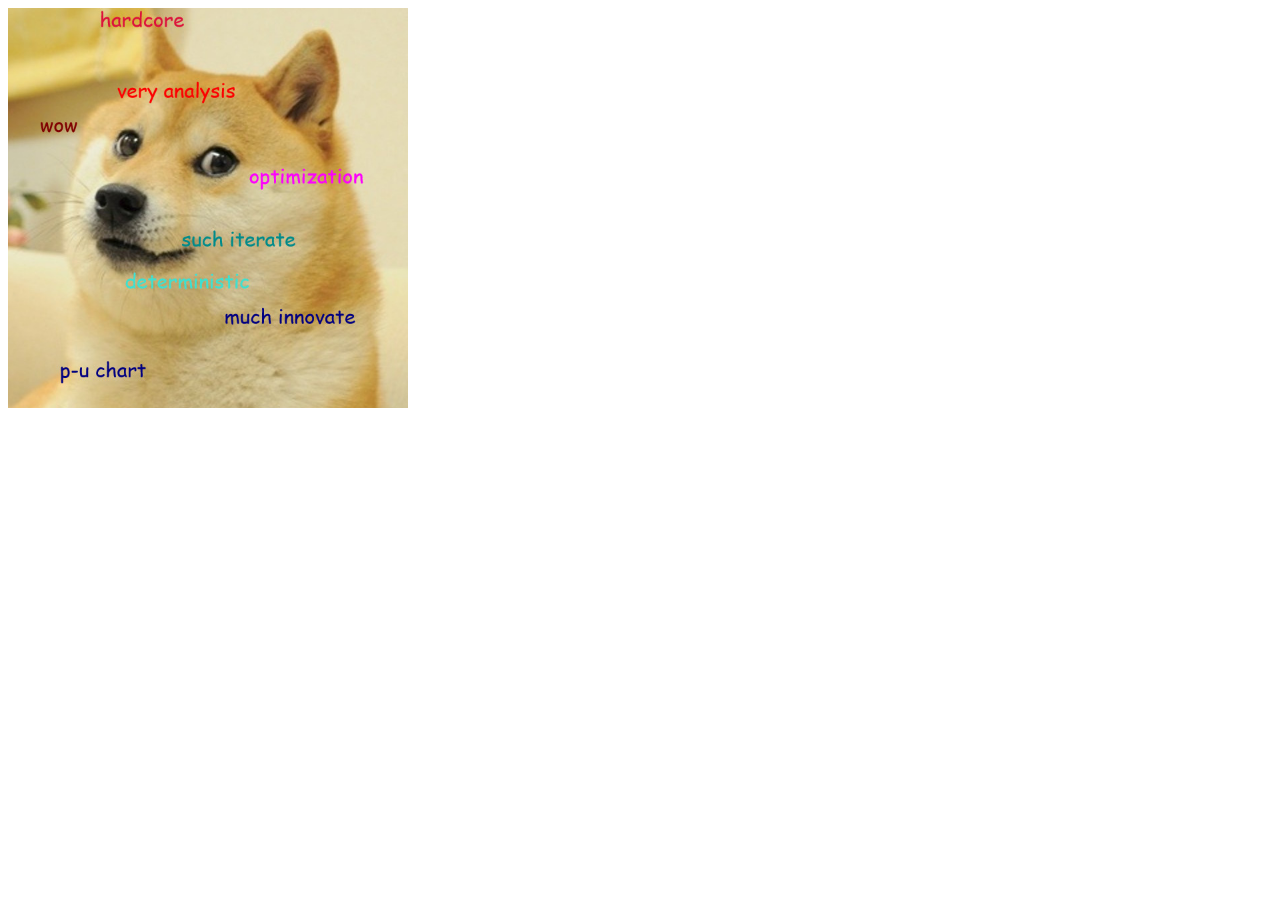
<file: badge1.html>
<!doctype html>
<html>

<head>
    <title>VOUS AVEZ GAGN&Eacute; UN BADGE</title>
    <script>
        //Fonction pour afficher une image
        function show_image(src, width, height, alt) {
            var img = document.createElement("img");
            img.src = src;
            img.width = width;
            img.height = height;
            img.alt = alt;

            // This next line will just add it to the <body> tag
            document.body.appendChild(img);
        }
        //Fin de la Fonction
    </script>
</head>

<body>
    <script>
        show_image('engineering.jpg', 400, 400, 'Doge');
    </script>

</html>
</file>
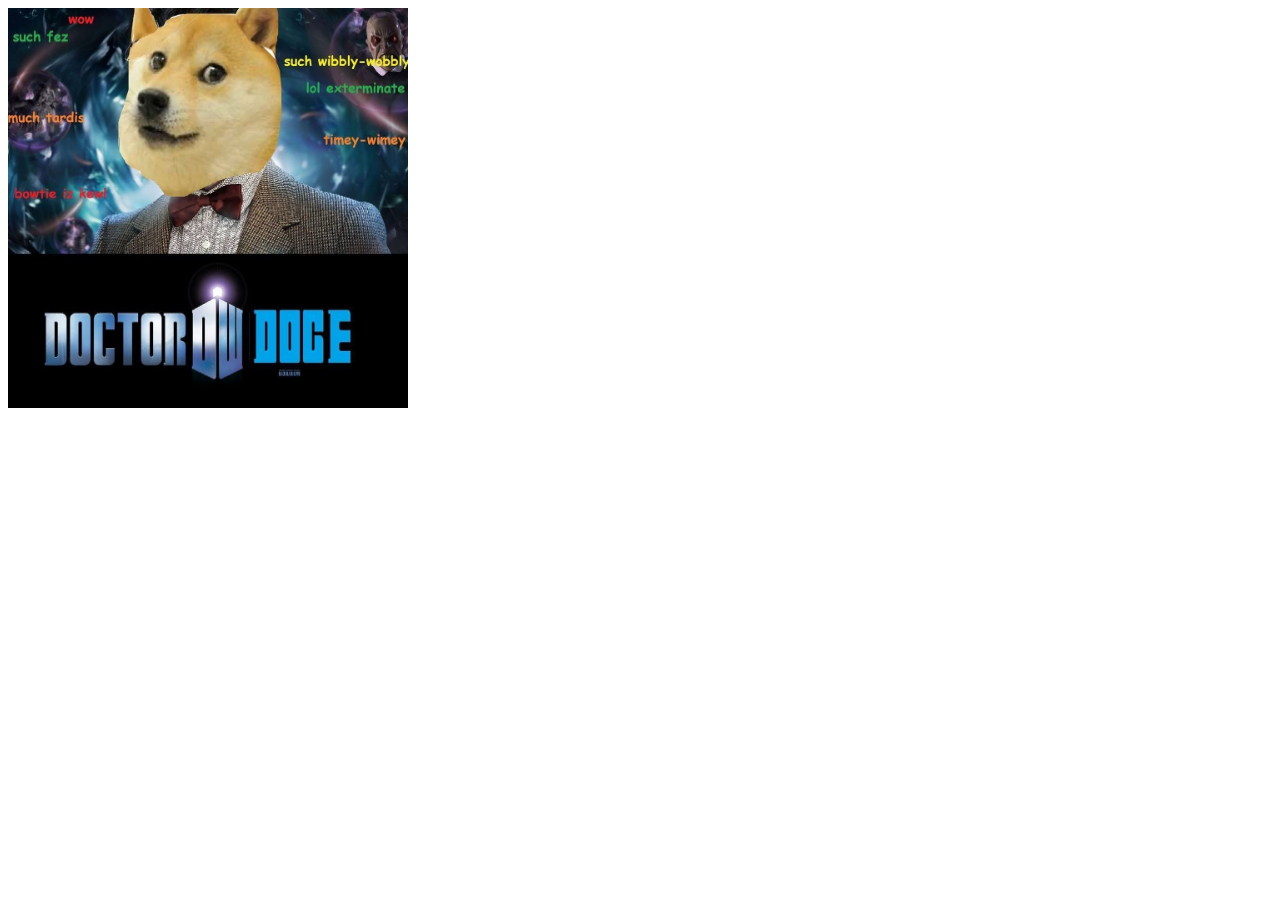
<file: badge2.html>
<!doctype html>
<html>

<head>
    <title>VOUS AVEZ GAGN&Eacute; UN BADGE</title>
    <script>
        //Fonction pour afficher une image
        function show_image(src, width, height, alt) {
            var img = document.createElement("img");
            img.src = src;
            img.width = width;
            img.height = height;
            img.alt = alt;

            // This next line will just add it to the <body> tag
            document.body.appendChild(img);
        }
        //Fin de la Fonction
    </script>
</head>

<body>
    <script>
        show_image('doctordoge.jpg', 400, 400, 'Doge');
    </script>

</html>
</file>
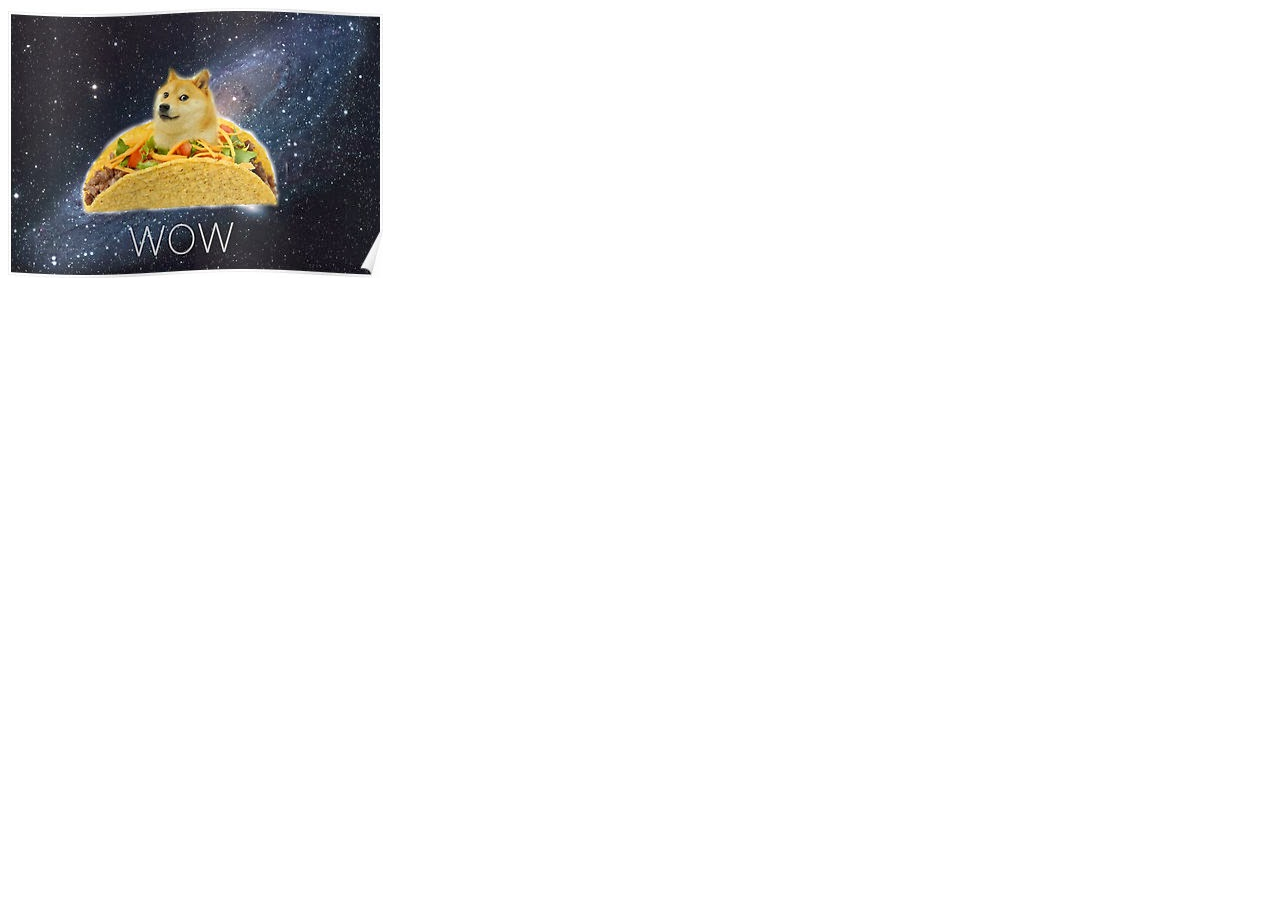
<file: badge4.html>
<!doctype html>
<html>

<head>
    <title>VOUS AVEZ GAGN&Eacute; UN BADGE</title>
    <script>
        //Fonction pour afficher une image
        function show_image(src, width, height, alt) {
            var img = document.createElement("img");
            img.src = src;
            img.width = width;
            img.height = height;
            img.alt = alt;

            // This next line will just add it to the <body> tag
            document.body.appendChild(img);
        }
        //Fin de la Fonction
    </script>
</head>

<body>
    <script>
        show_image('burridoge.jpg', 375, 270, 'Doge');
    </script>

</html>
</file>
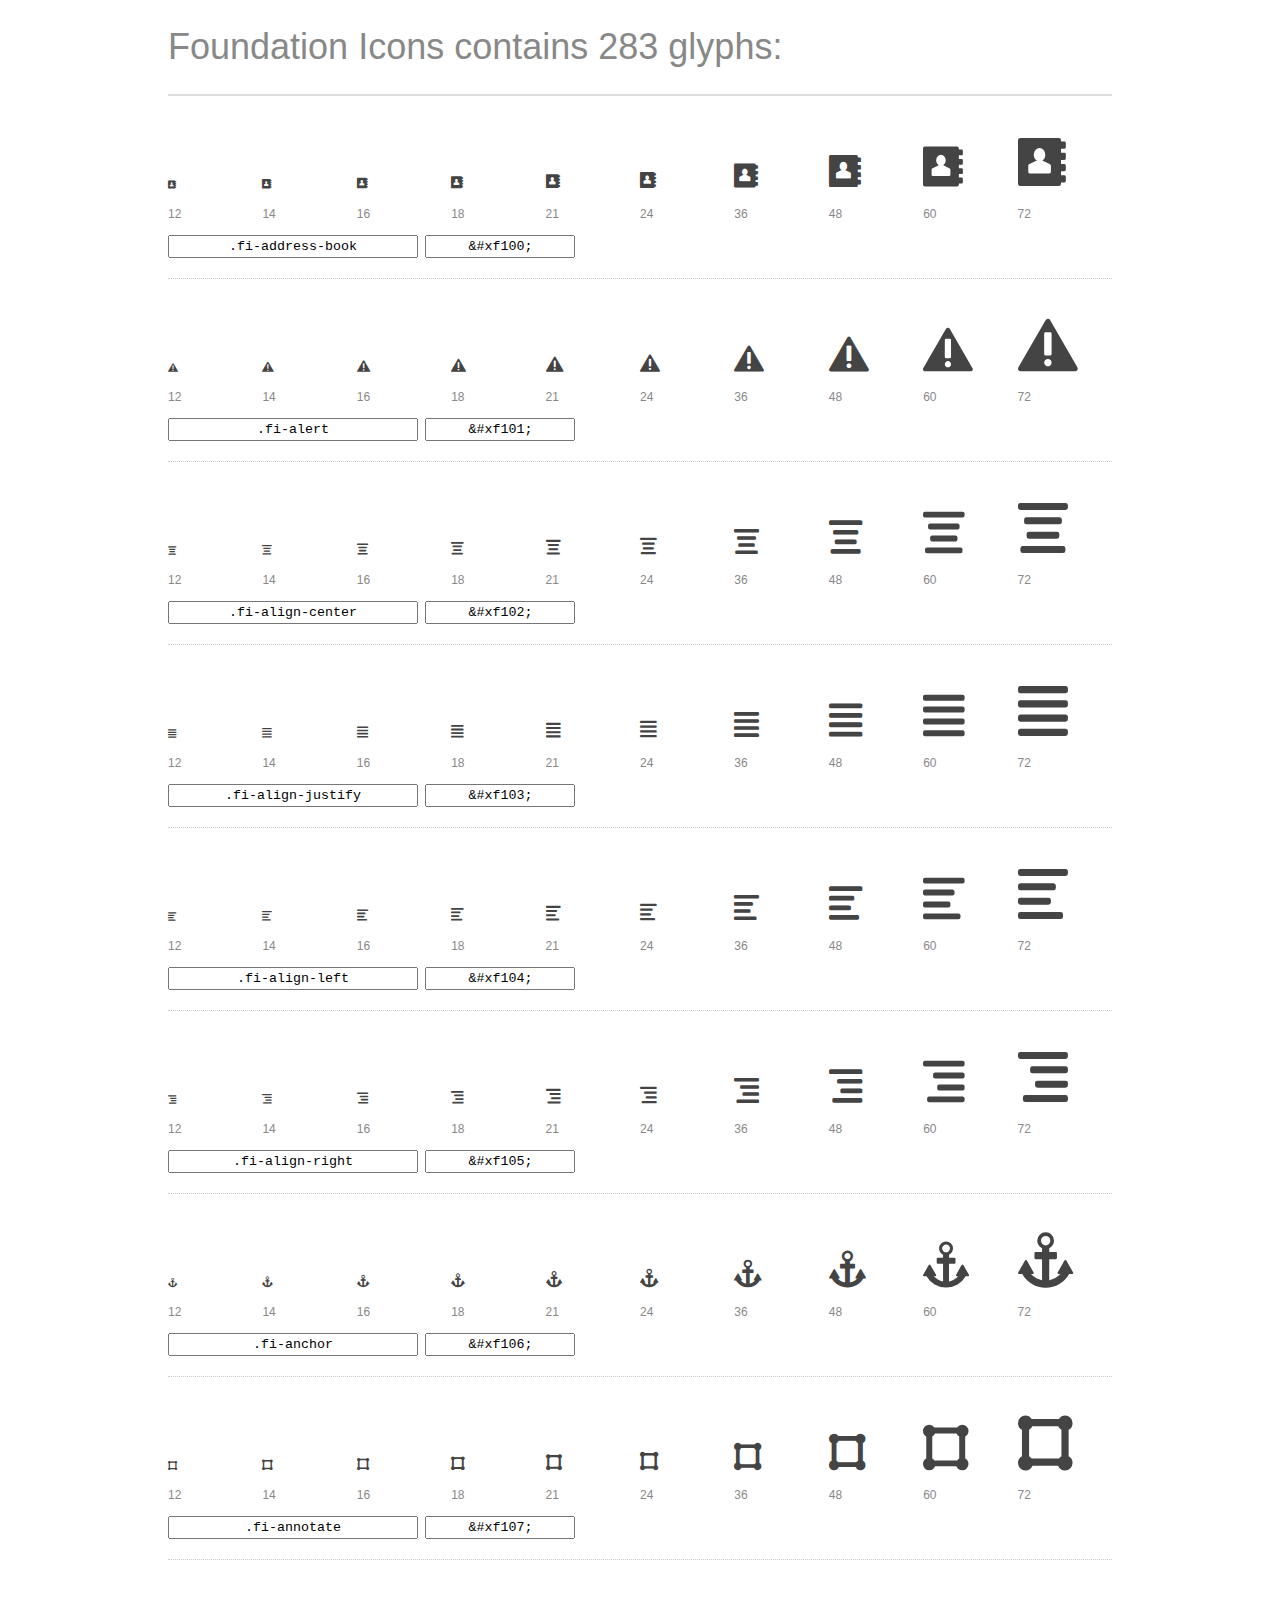
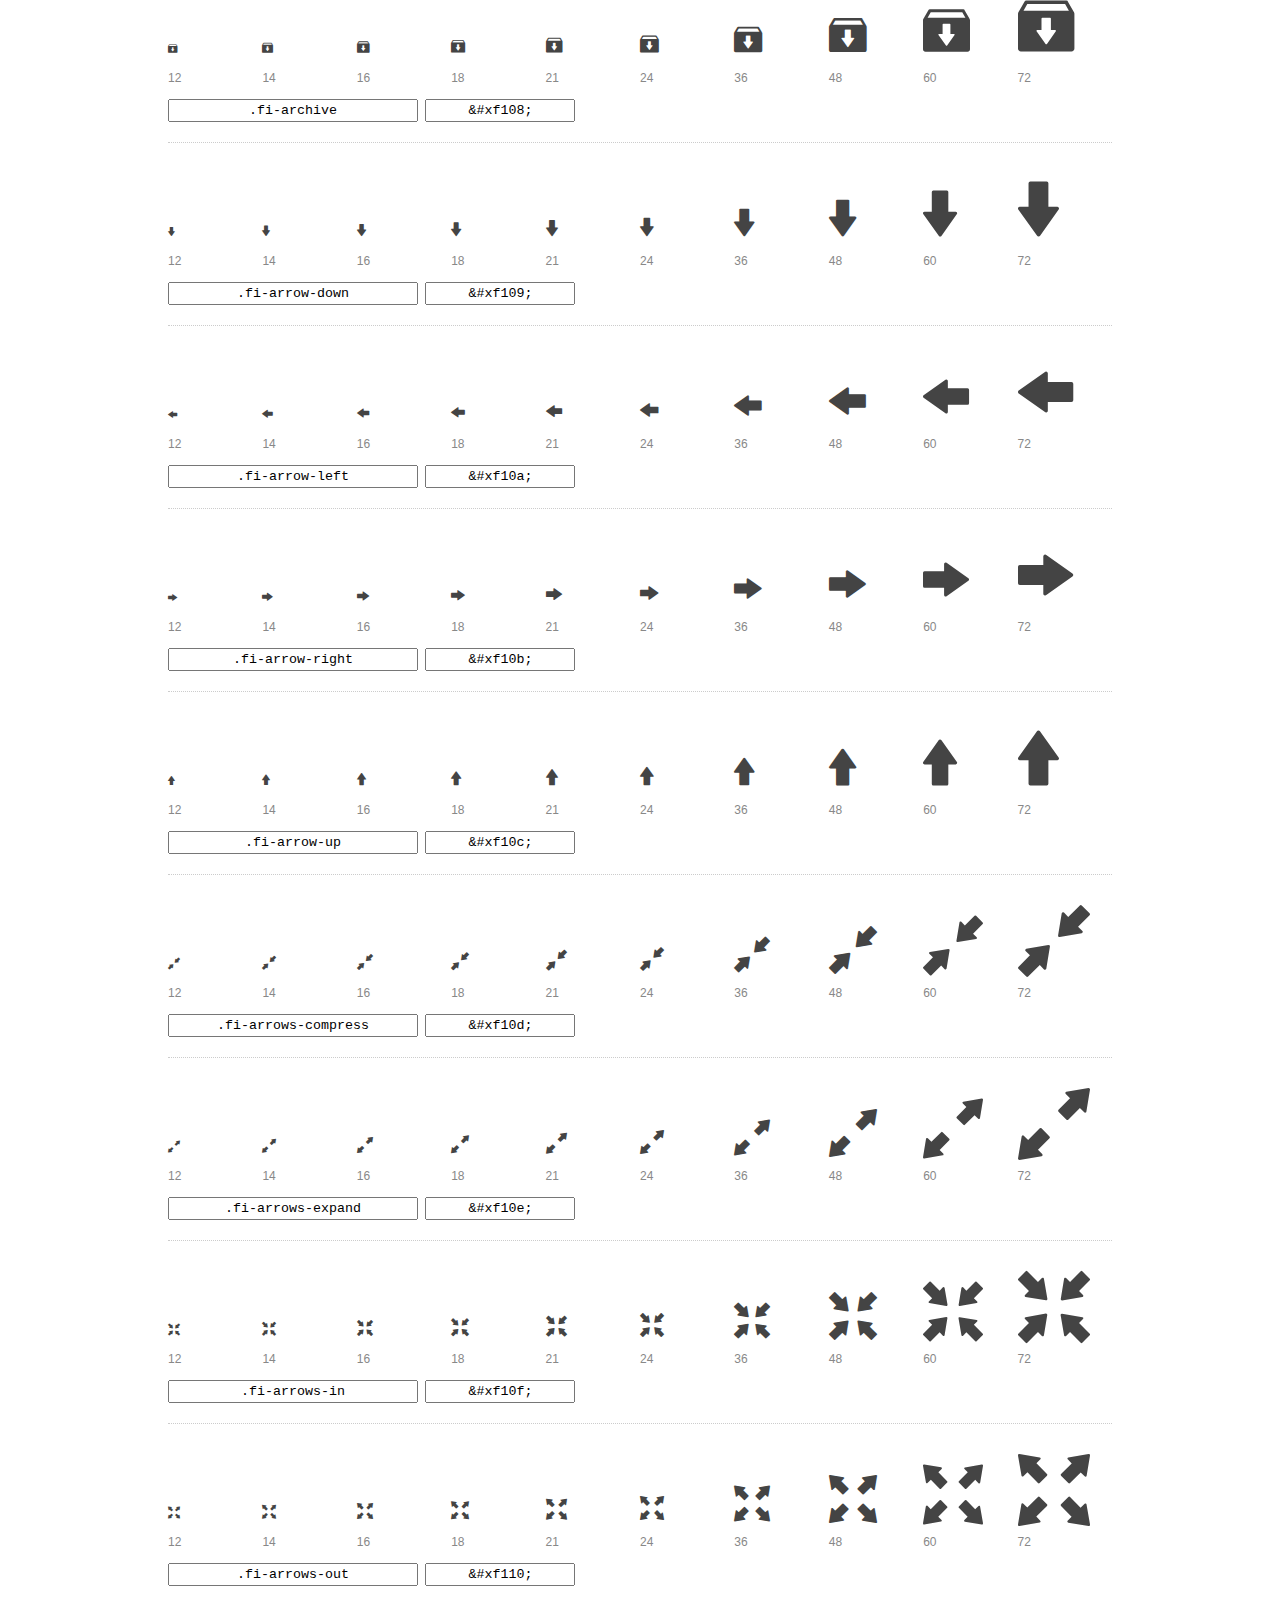
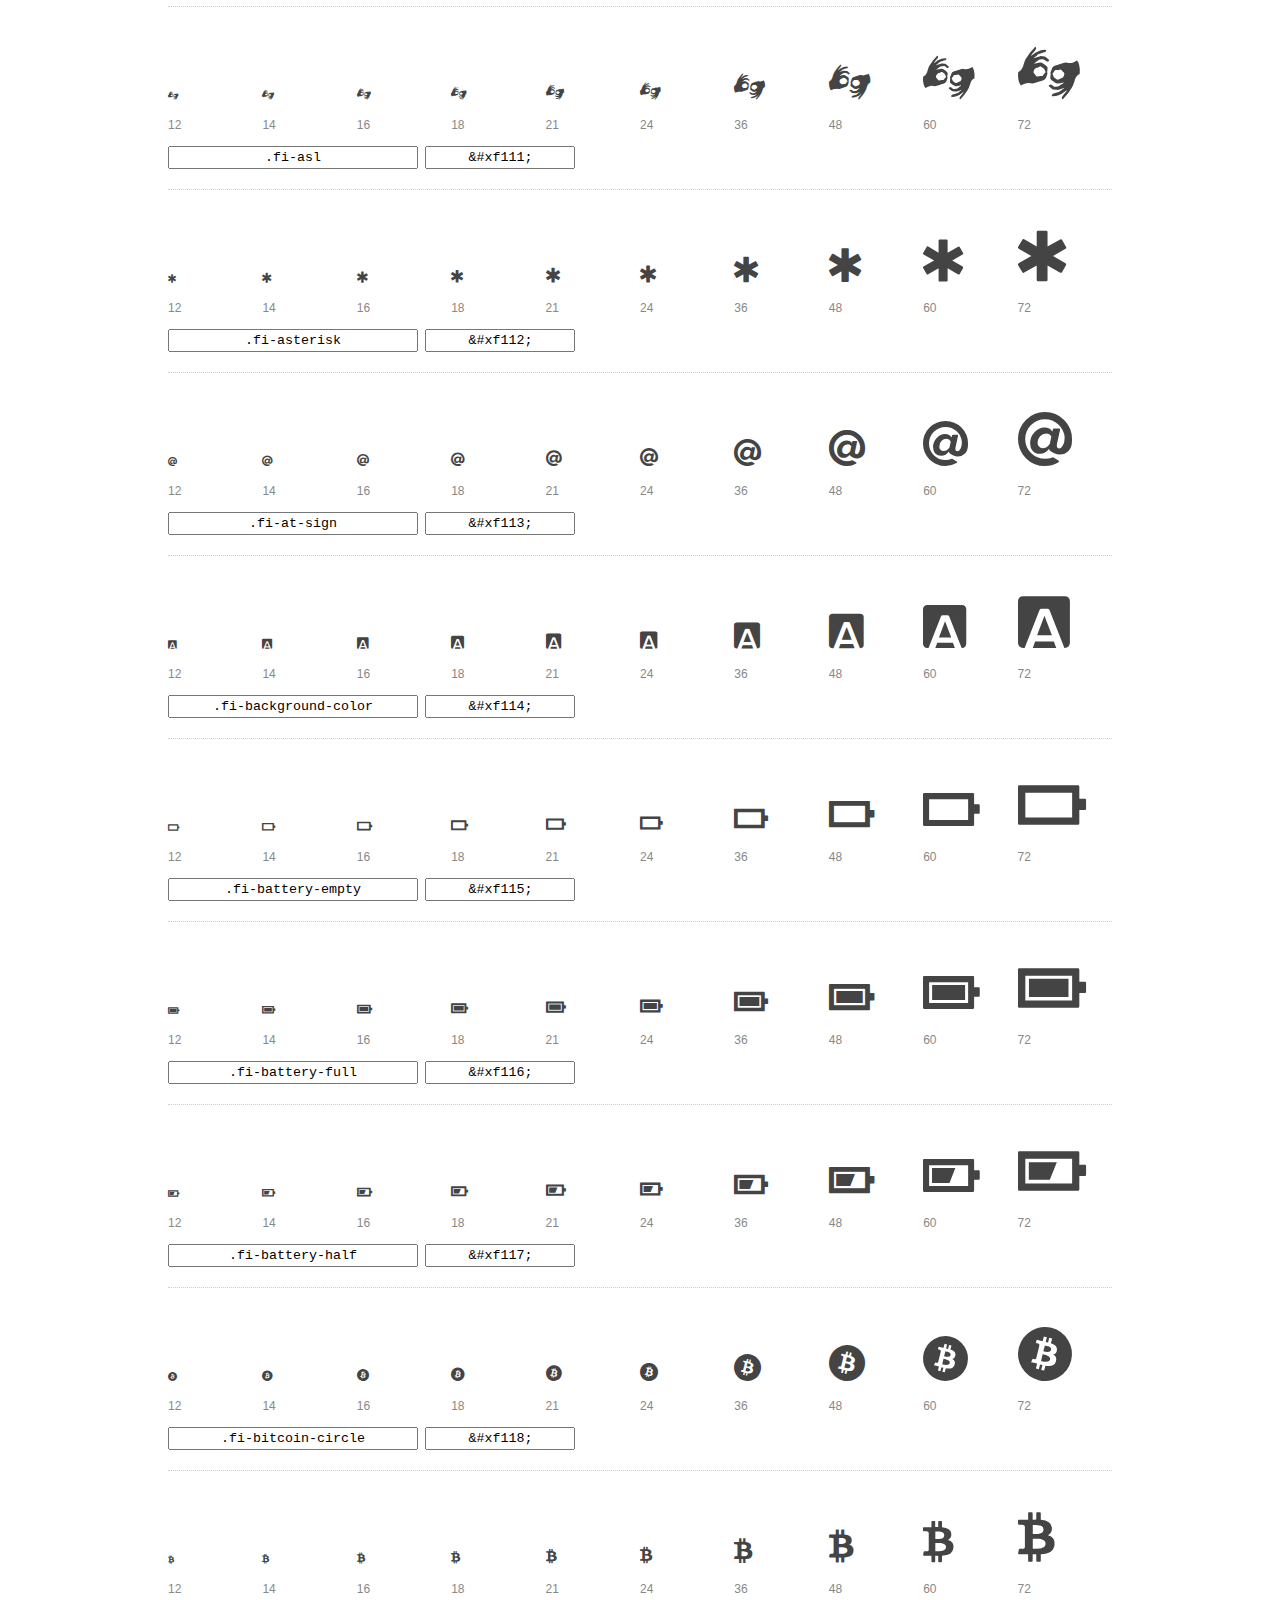
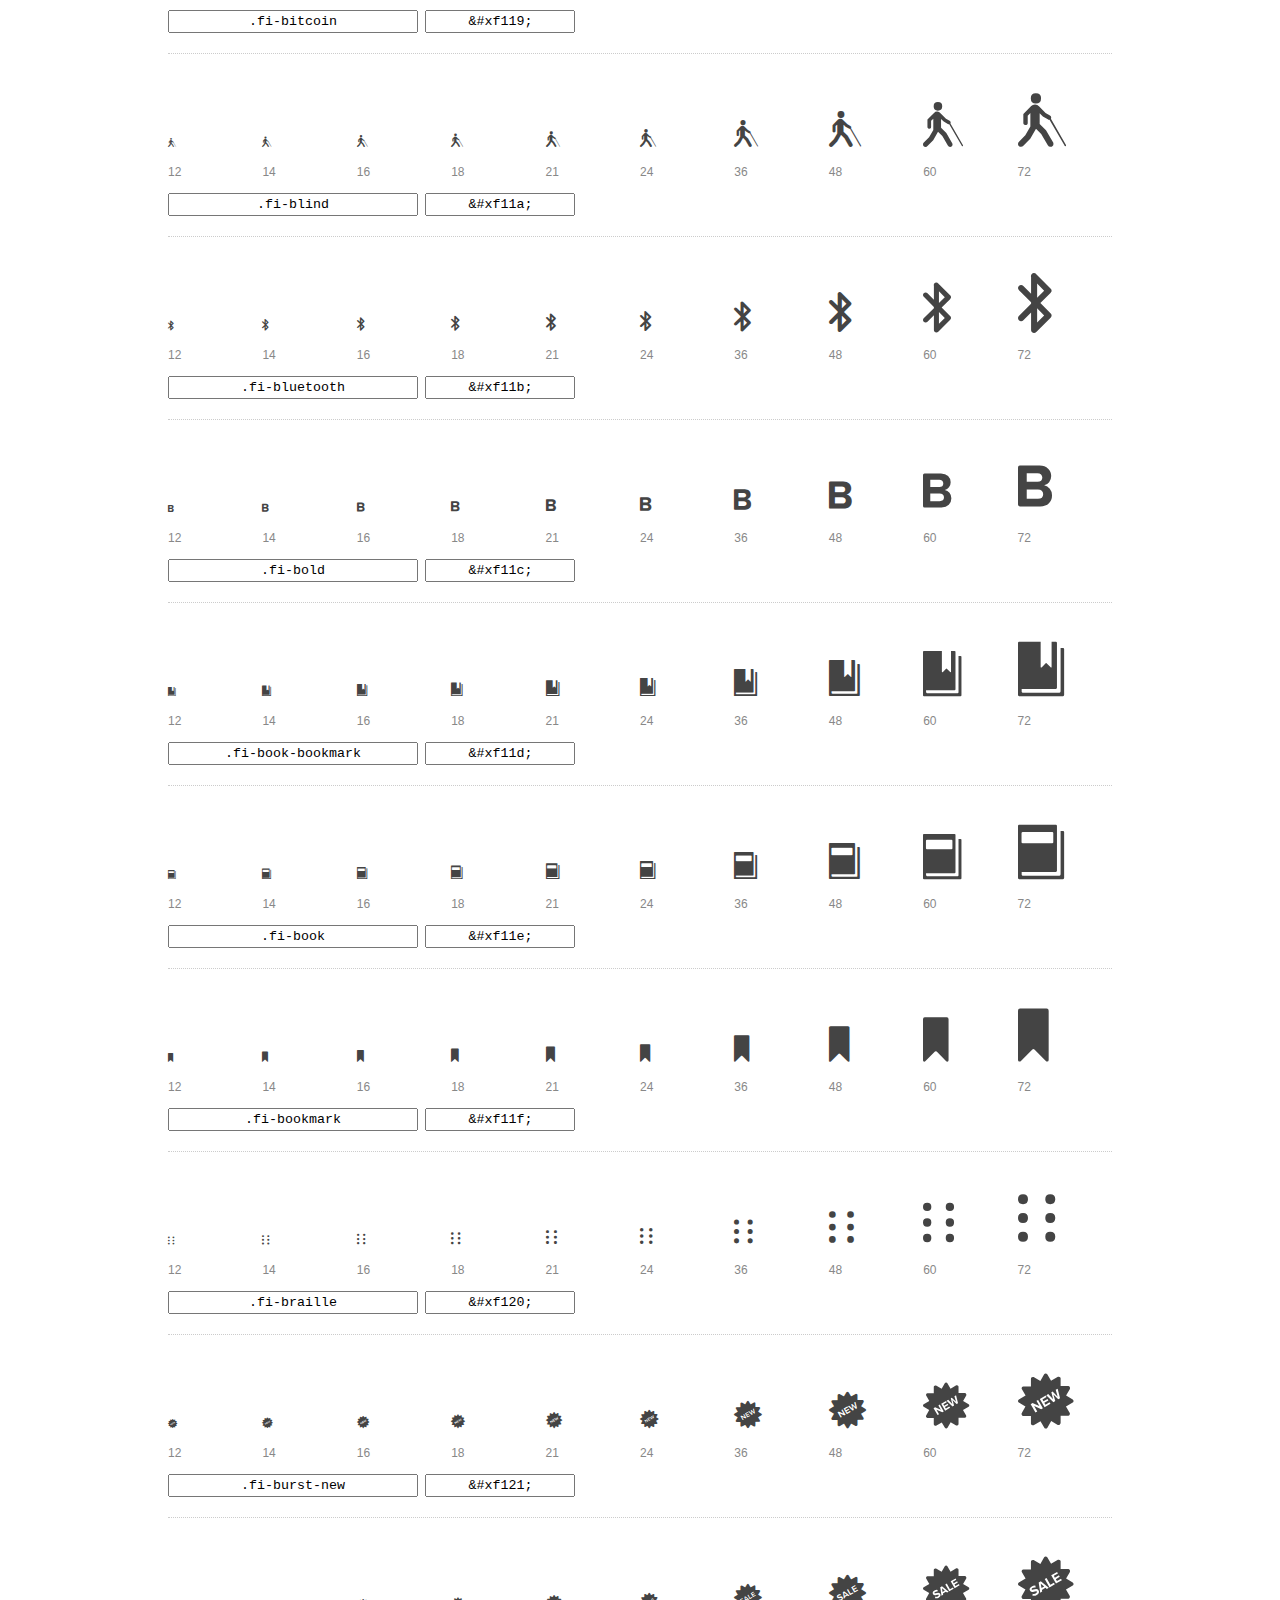
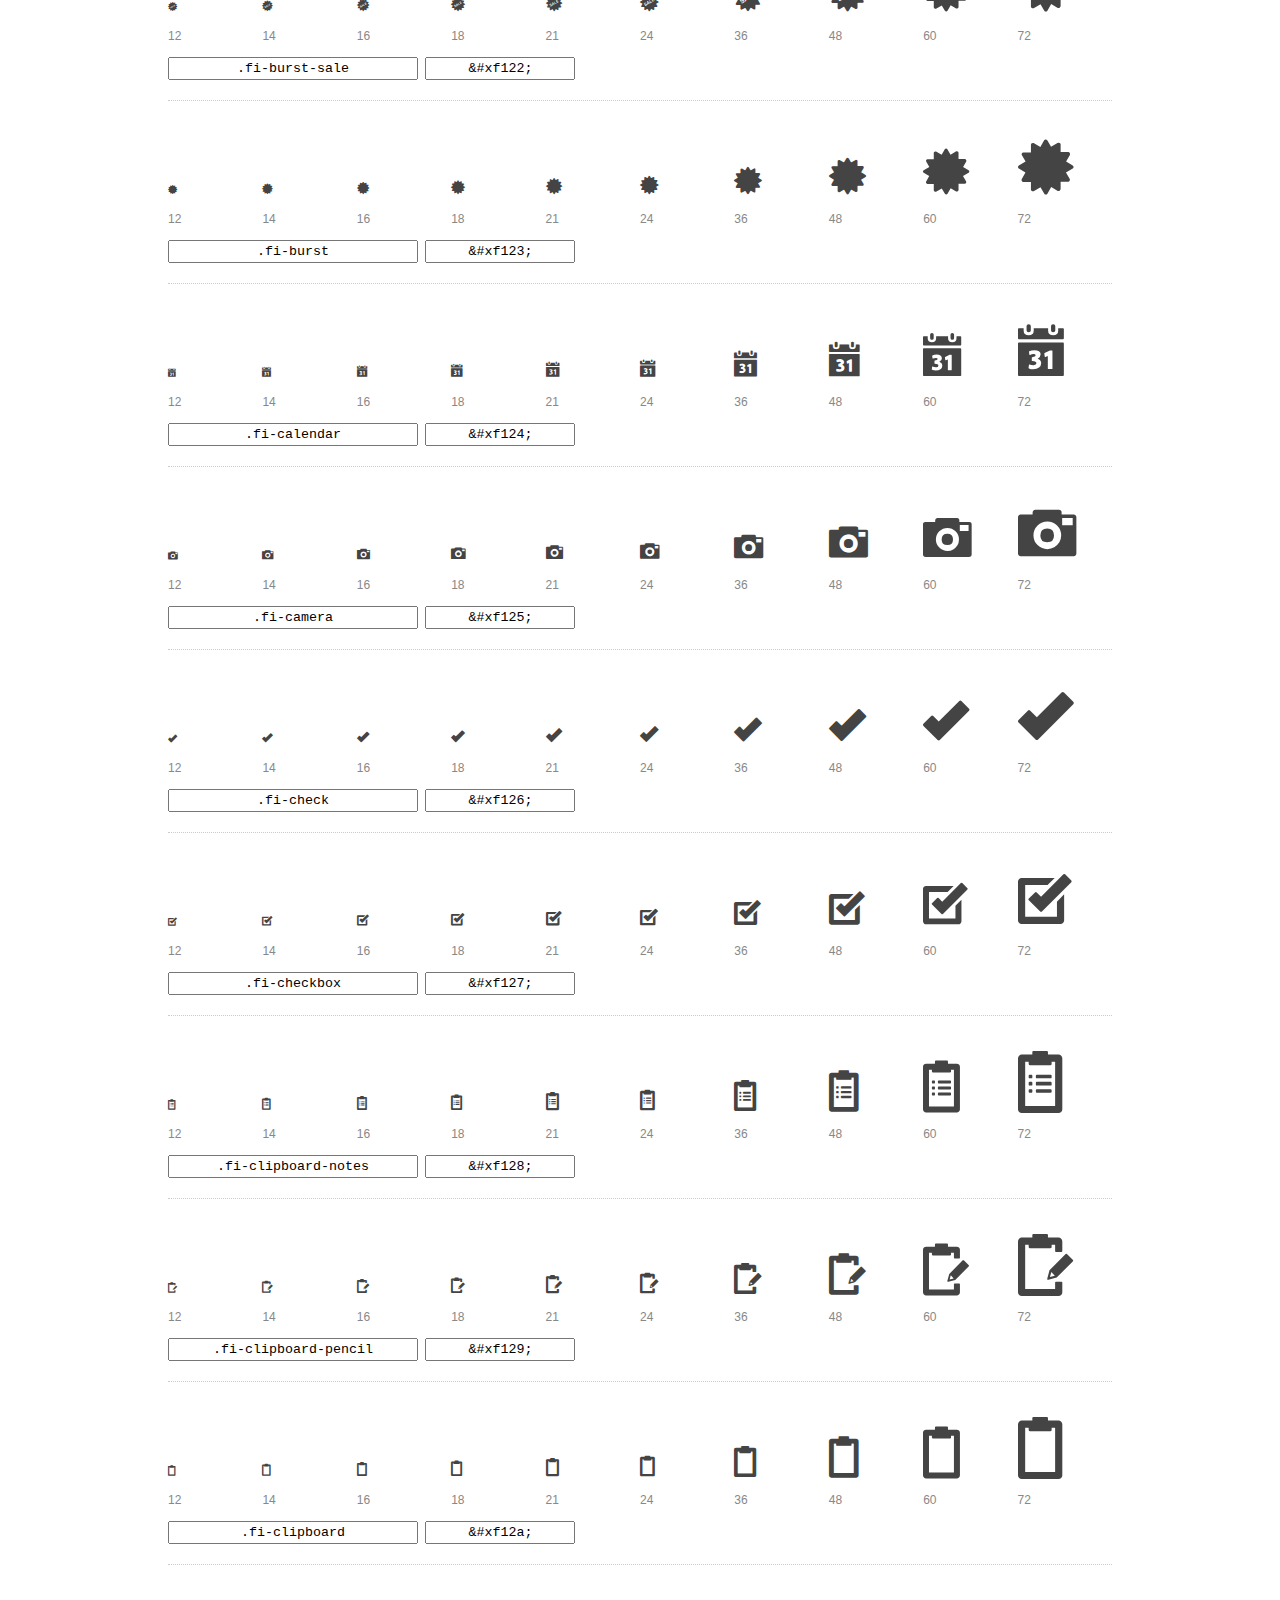
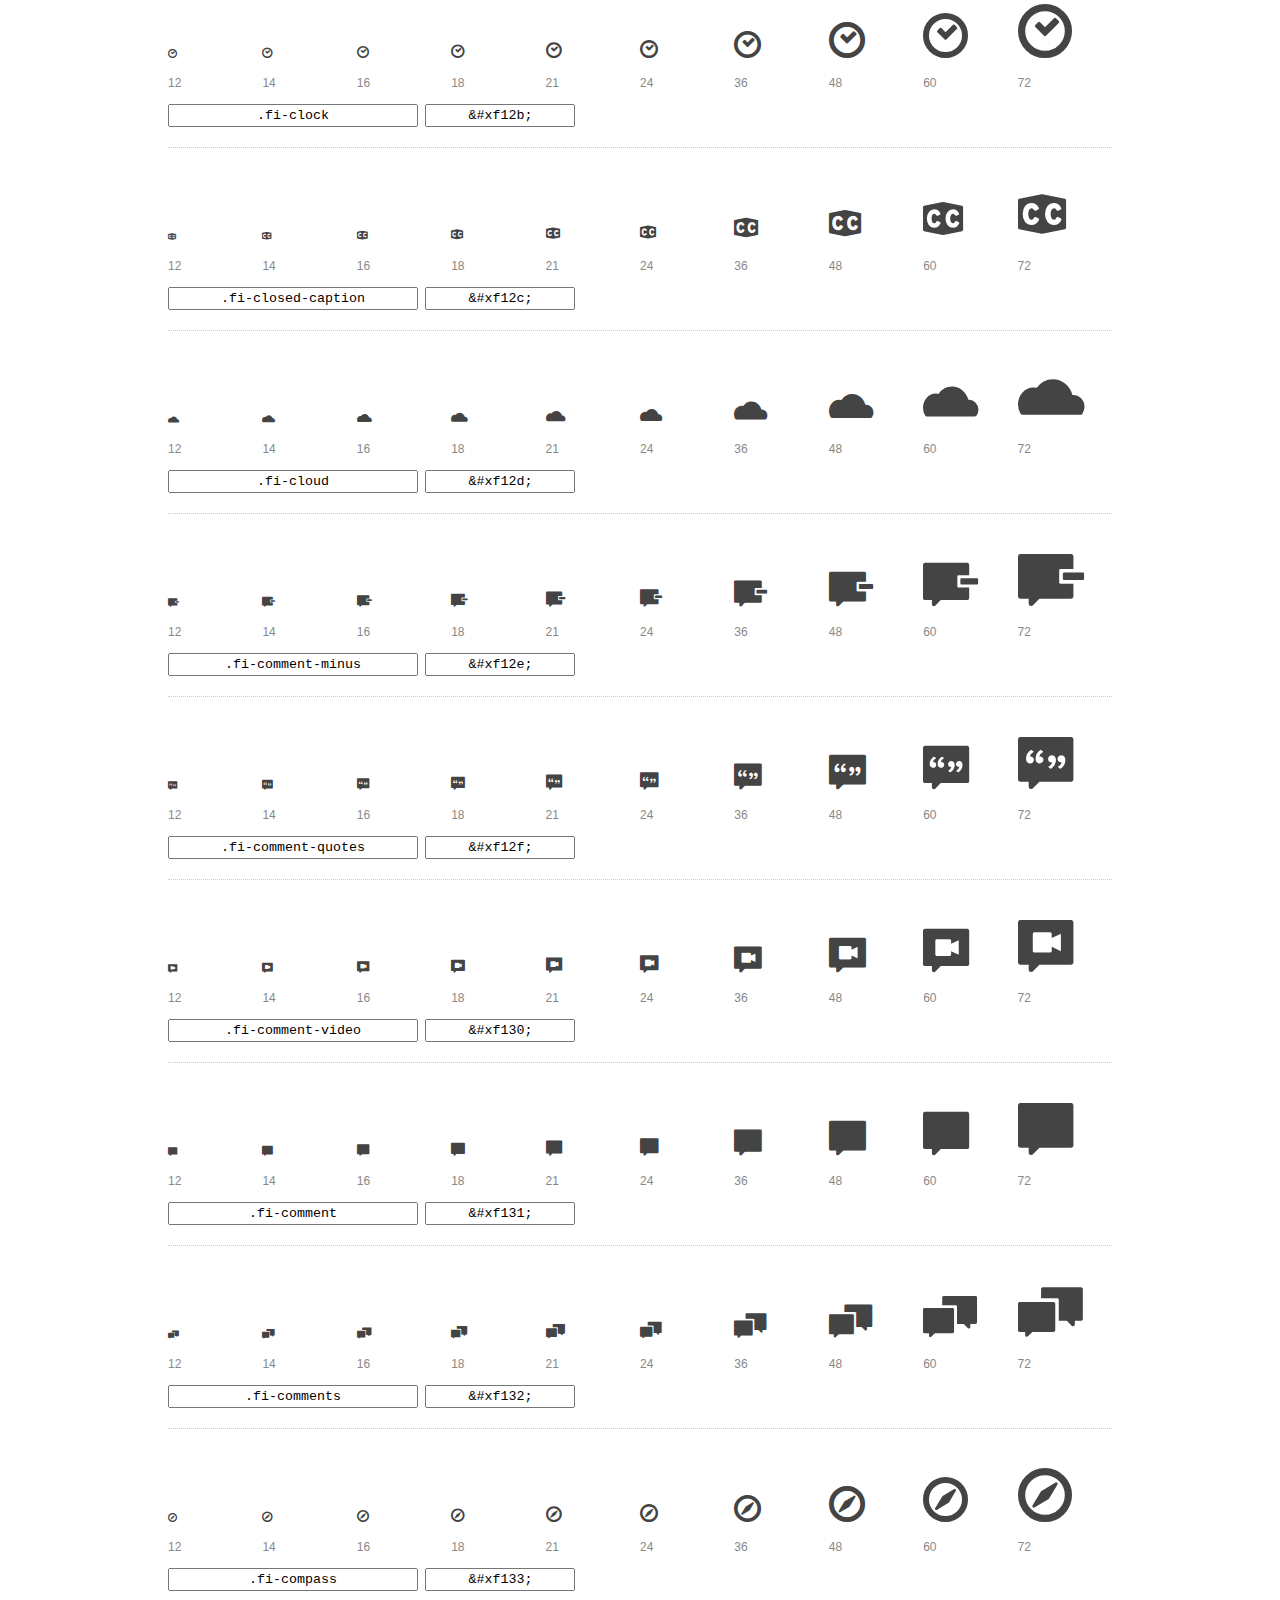
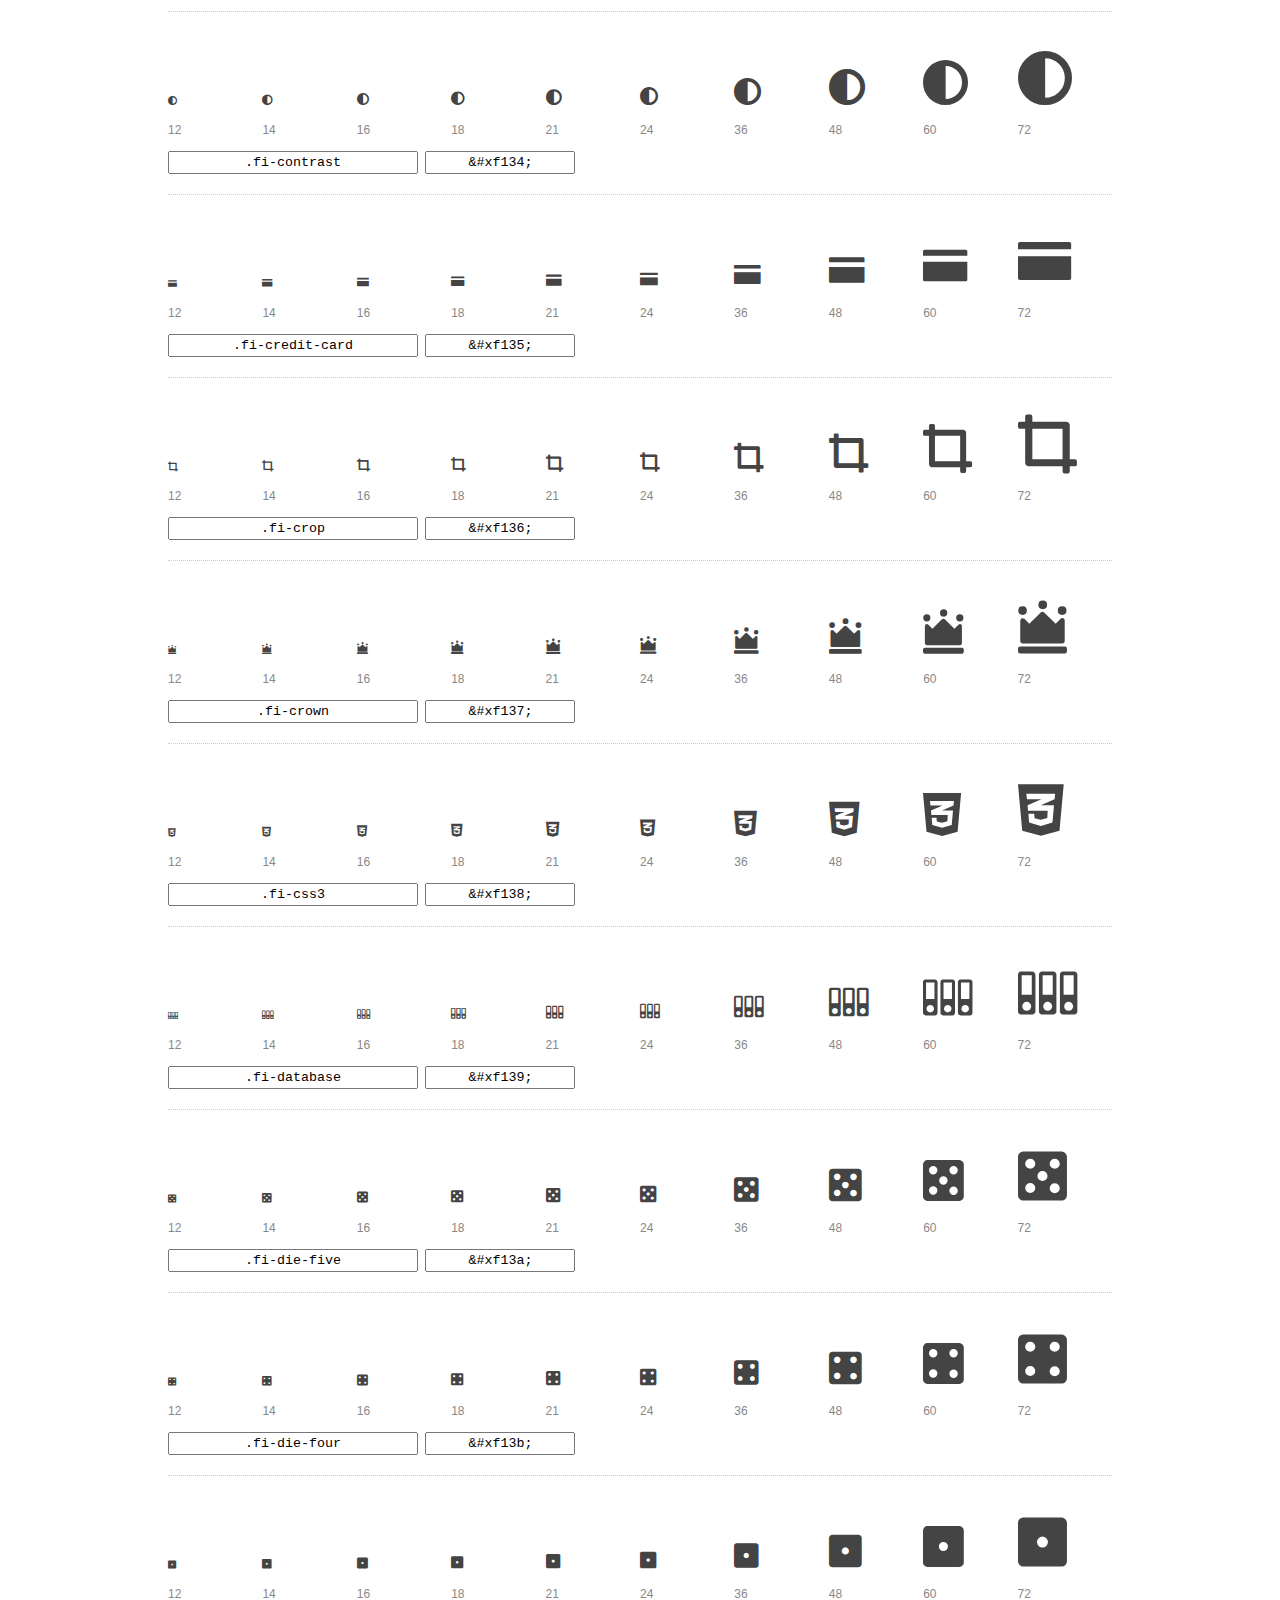
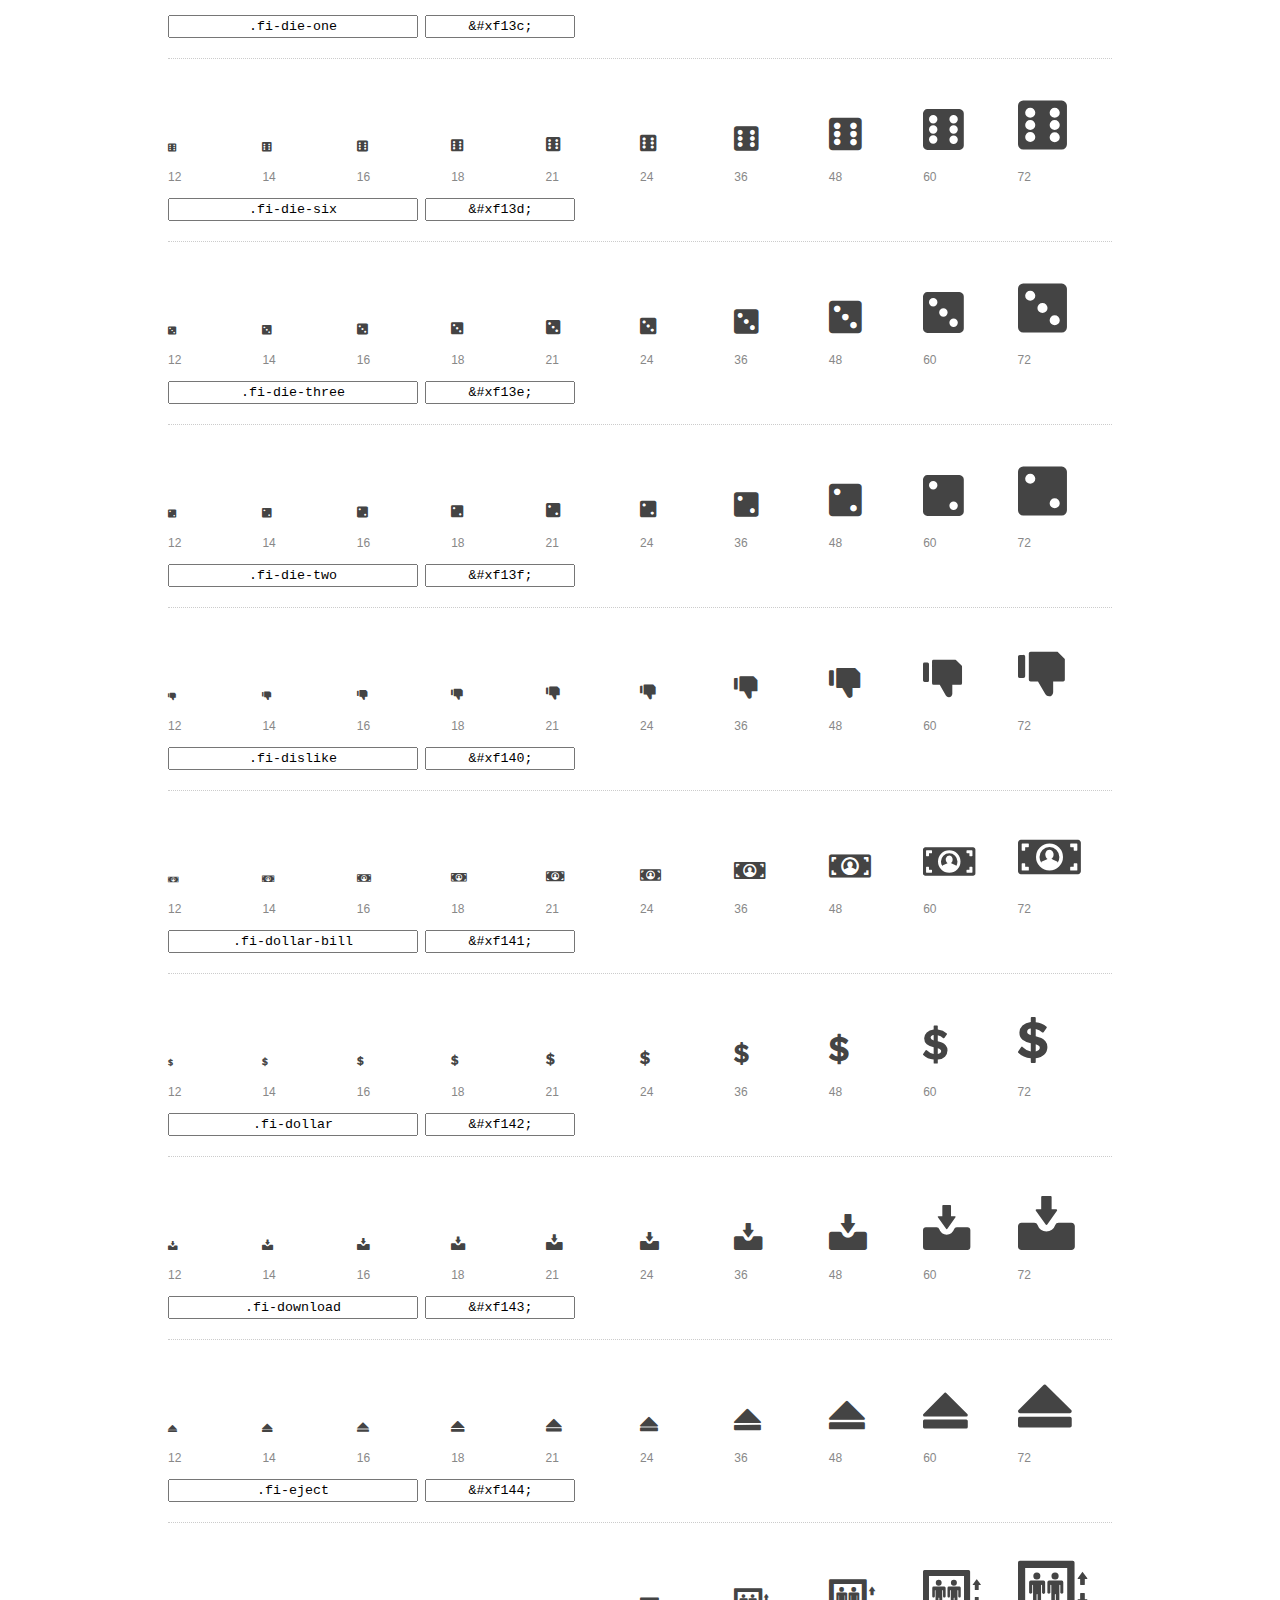
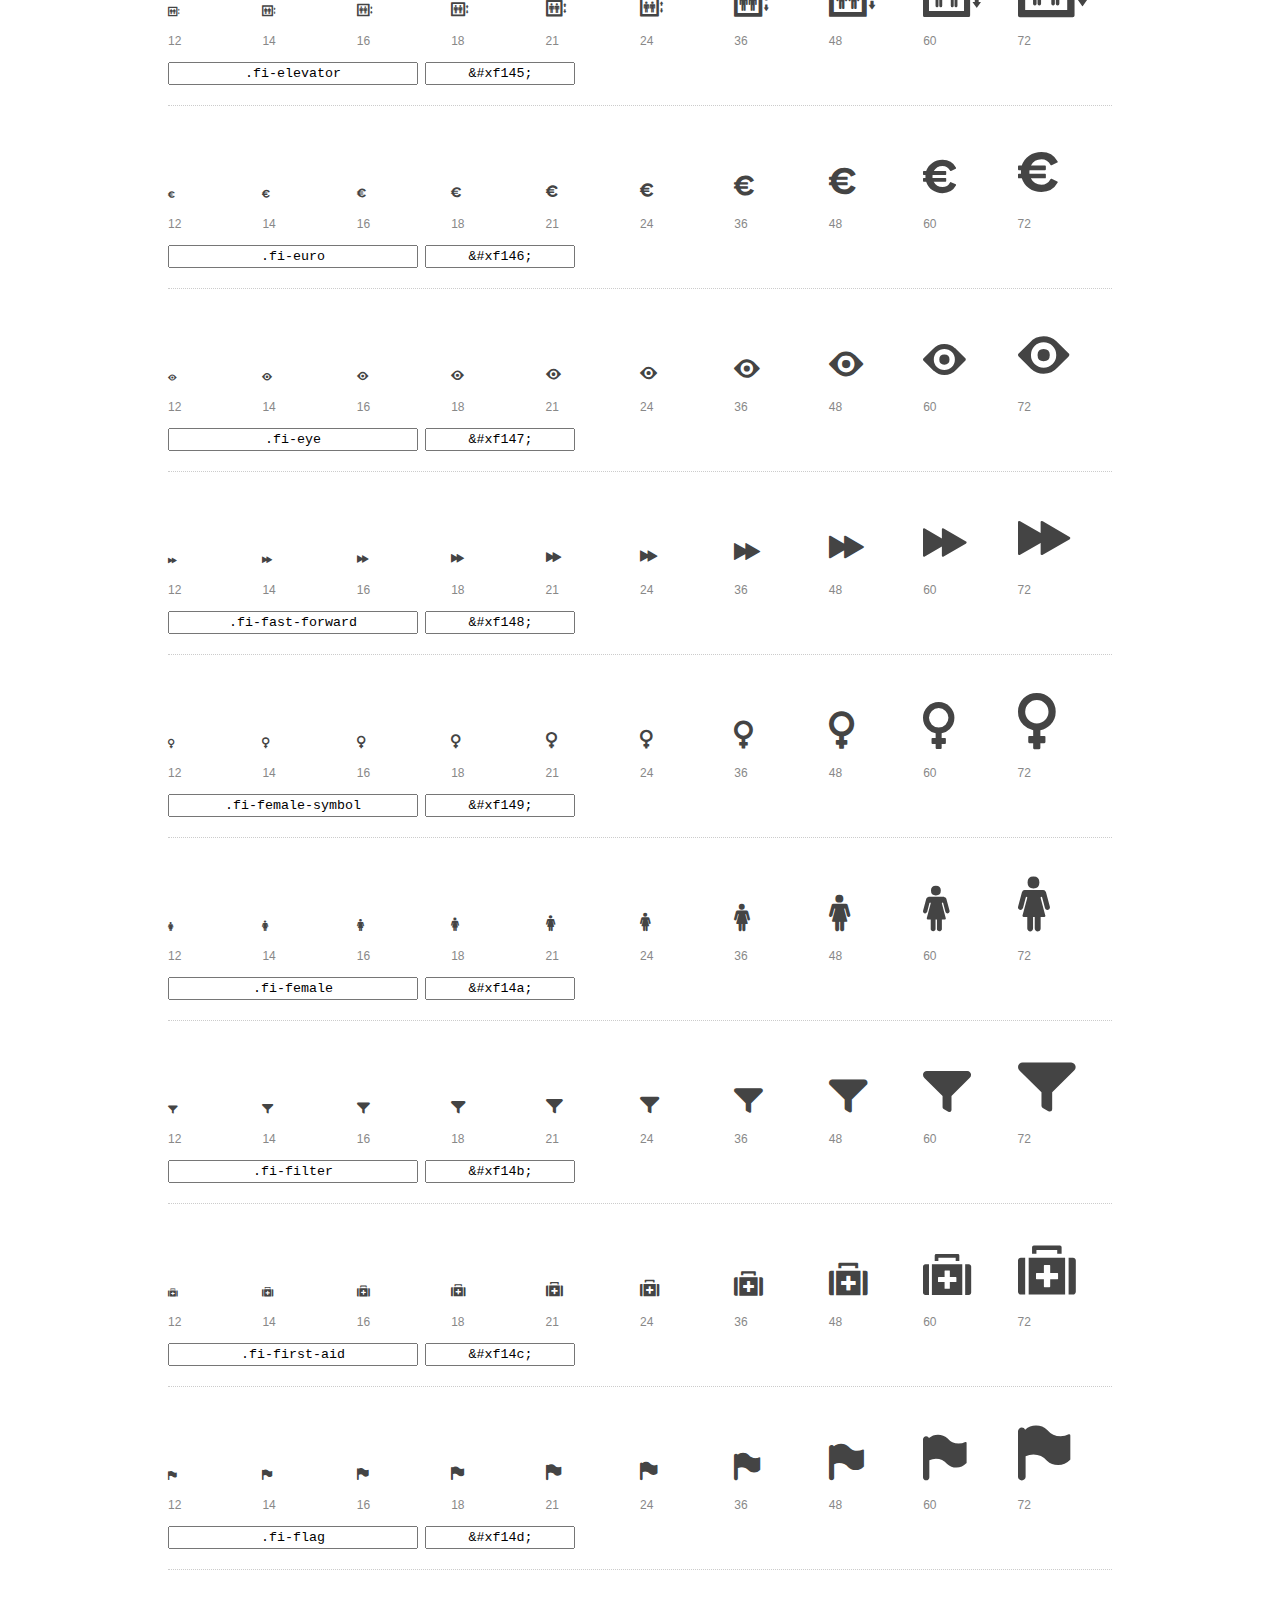
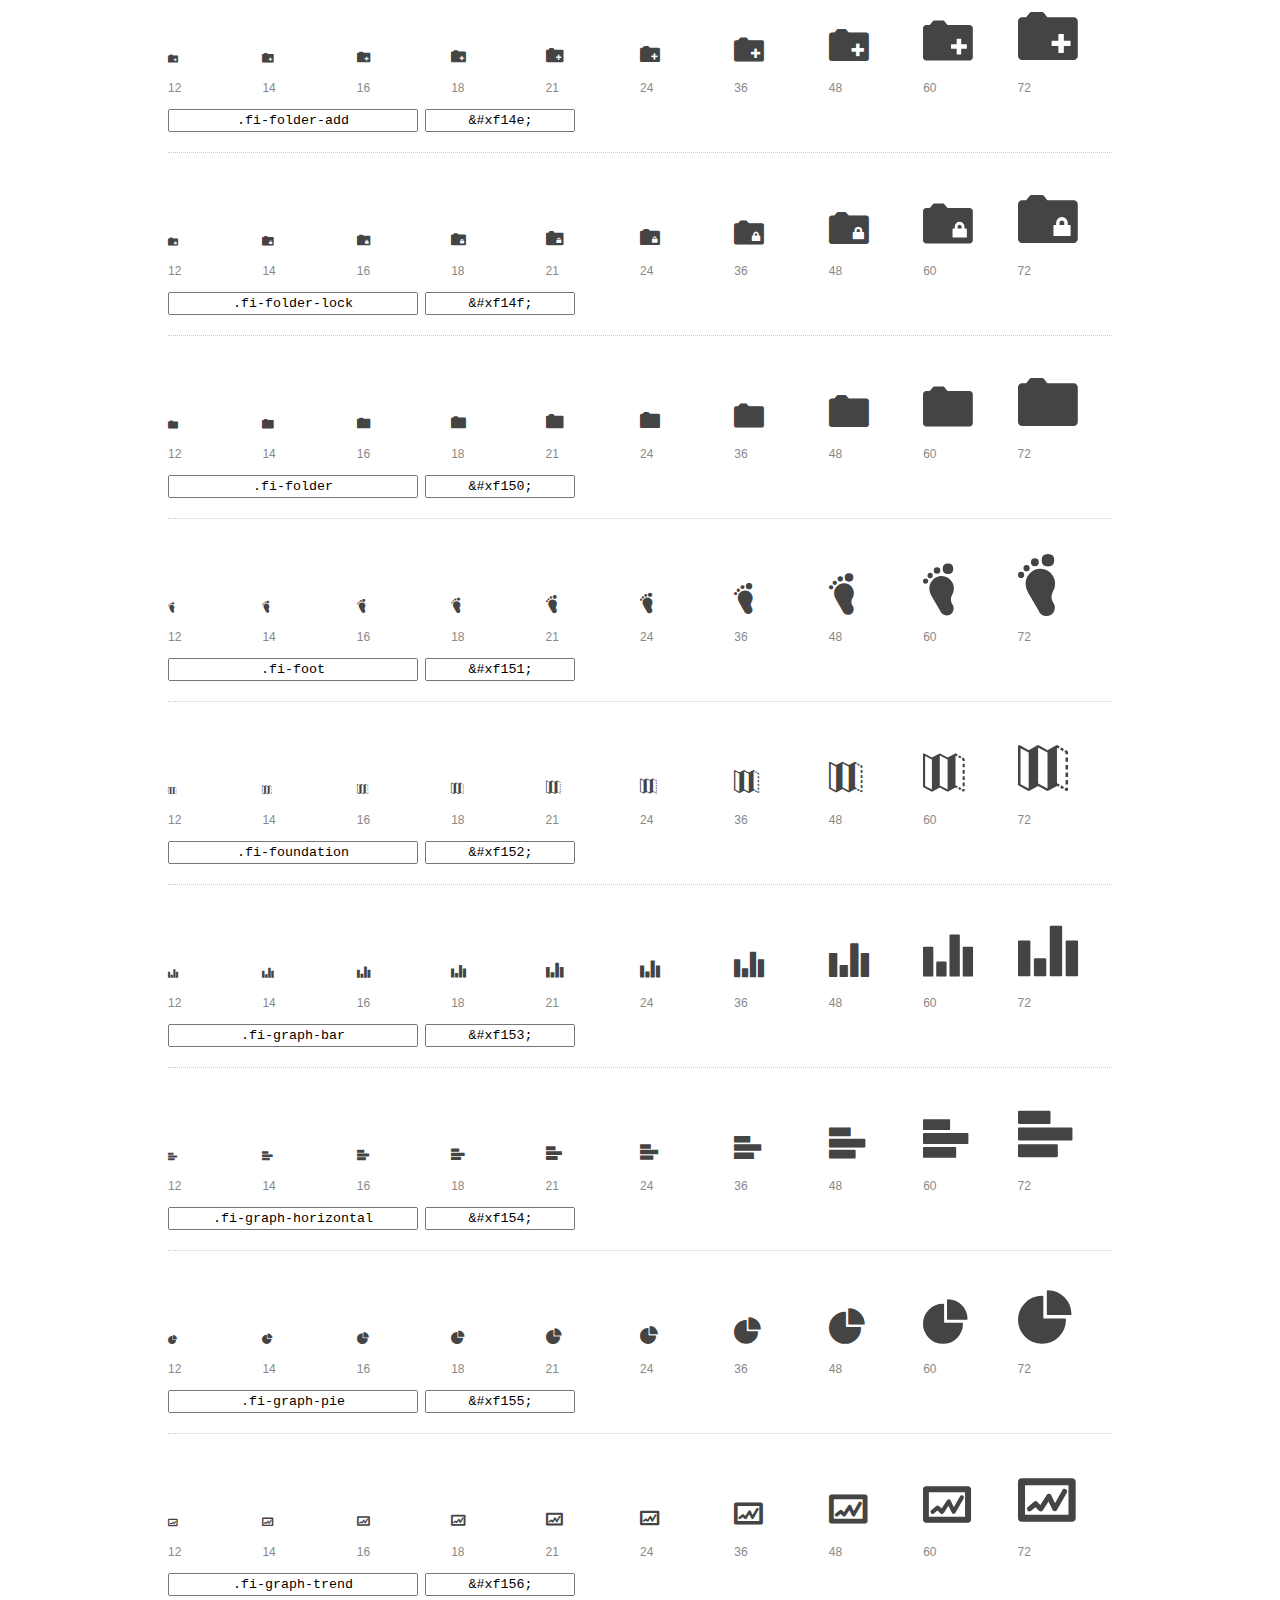
<file: css/foundation-icons/preview.html>
<!DOCTYPE html>
<html>
  <head>
    <title>Foundation Icons glyphs preview</title>
    <link rel="stylesheet" href="foundation-icons.css" />

    <style>
      * {
        -moz-box-sizing: border-box;
        -webkit-box-sizing: border-box;
        box-sizing: border-box;
        margin: 0;
        padding: 0;
      }

      body {
        background: #fff;
        color: #444;
        font: 16px/1.5 "Helvetica Neue", Helvetica, Arial, sans-serif;
      }

      a, 
      a:visited {
        color: #888;
        text-decoration: underline;
      }
      a:hover, 
      a:focus { color: #000; }

      h1 {
        border-bottom: 2px solid #ddd;
        color: #888;
        font-size: 36px;
        font-weight: 300;
        margin-bottom: 20px;
        padding: 20px 0;
      }

      .container {
        margin: 0 auto;
        min-width: 880px;
        padding: 0 40px;
        width: 80%;
      }

      .glyph {
        border-bottom: 1px dotted #ccc;
        padding: 10px 0 20px;
        margin-bottom: 20px;
      }

      .preview-glyphs { vertical-align: bottom; } 

      .preview-scale { 
        color: #888;
        font-size: 12px; 
        margin-top: 5px;
      }

      .step {
        display: inline-block;
        line-height: 1;
        width: 10%;
      }

      
      .size-12 { font-size: 12px; }
      
      .size-14 { font-size: 14px; }
      
      .size-16 { font-size: 16px; }
      
      .size-18 { font-size: 18px; }
      
      .size-21 { font-size: 21px; }
      
      .size-24 { font-size: 24px; }
      
      .size-36 { font-size: 36px; }
      
      .size-48 { font-size: 48px; }
      
      .size-60 { font-size: 60px; }
      
      .size-72 { font-size: 72px; }
      

      .usage { margin-top: 10px; }

      .usage input {
        font-family: monospace;
        margin-right: 3px;
        padding: 2px 5px;
        text-align: center;
      }

      .usage .point { width: 150px; }

      .usage .class { width: 250px; }

      .footer {
        color: #888;
        font-size: 12px;
        padding: 20px 0;
      }
    </style>

    <!--[if lte IE 8]><script src="http://html5shiv.googlecode.com/svn/trunk/html5.js"></script><![endif]-->
  </head>

  <body>
    <div class="container">
      <h1>Foundation Icons contains 283 glyphs:</h1> 

      
      <div class="glyph">
        <div class="preview-glyphs">
          <i class="step fi-address-book size-12"></i><i class="step fi-address-book size-14"></i><i class="step fi-address-book size-16"></i><i class="step fi-address-book size-18"></i><i class="step fi-address-book size-21"></i><i class="step fi-address-book size-24"></i><i class="step fi-address-book size-36"></i><i class="step fi-address-book size-48"></i><i class="step fi-address-book size-60"></i><i class="step fi-address-book size-72"></i>
        </div>
        <div class="preview-scale">
          <span class="step">12</span><span class="step">14</span><span class="step">16</span><span class="step">18</span><span class="step">21</span><span class="step">24</span><span class="step">36</span><span class="step">48</span><span class="step">60</span><span class="step">72</span> 
        </div>
        <div class="usage">
          <input class="class" type="text" readonly="readonly" onClick="this.select();" value=".fi-address-book" />
          <input class="point" type="text" readonly="readonly" onClick="this.select();" value="&amp;#xf100;" />
        </div>
      </div>
      
      <div class="glyph">
        <div class="preview-glyphs">
          <i class="step fi-alert size-12"></i><i class="step fi-alert size-14"></i><i class="step fi-alert size-16"></i><i class="step fi-alert size-18"></i><i class="step fi-alert size-21"></i><i class="step fi-alert size-24"></i><i class="step fi-alert size-36"></i><i class="step fi-alert size-48"></i><i class="step fi-alert size-60"></i><i class="step fi-alert size-72"></i>
        </div>
        <div class="preview-scale">
          <span class="step">12</span><span class="step">14</span><span class="step">16</span><span class="step">18</span><span class="step">21</span><span class="step">24</span><span class="step">36</span><span class="step">48</span><span class="step">60</span><span class="step">72</span> 
        </div>
        <div class="usage">
          <input class="class" type="text" readonly="readonly" onClick="this.select();" value=".fi-alert" />
          <input class="point" type="text" readonly="readonly" onClick="this.select();" value="&amp;#xf101;" />
        </div>
      </div>
      
      <div class="glyph">
        <div class="preview-glyphs">
          <i class="step fi-align-center size-12"></i><i class="step fi-align-center size-14"></i><i class="step fi-align-center size-16"></i><i class="step fi-align-center size-18"></i><i class="step fi-align-center size-21"></i><i class="step fi-align-center size-24"></i><i class="step fi-align-center size-36"></i><i class="step fi-align-center size-48"></i><i class="step fi-align-center size-60"></i><i class="step fi-align-center size-72"></i>
        </div>
        <div class="preview-scale">
          <span class="step">12</span><span class="step">14</span><span class="step">16</span><span class="step">18</span><span class="step">21</span><span class="step">24</span><span class="step">36</span><span class="step">48</span><span class="step">60</span><span class="step">72</span> 
        </div>
        <div class="usage">
          <input class="class" type="text" readonly="readonly" onClick="this.select();" value=".fi-align-center" />
          <input class="point" type="text" readonly="readonly" onClick="this.select();" value="&amp;#xf102;" />
        </div>
      </div>
      
      <div class="glyph">
        <div class="preview-glyphs">
          <i class="step fi-align-justify size-12"></i><i class="step fi-align-justify size-14"></i><i class="step fi-align-justify size-16"></i><i class="step fi-align-justify size-18"></i><i class="step fi-align-justify size-21"></i><i class="step fi-align-justify size-24"></i><i class="step fi-align-justify size-36"></i><i class="step fi-align-justify size-48"></i><i class="step fi-align-justify size-60"></i><i class="step fi-align-justify size-72"></i>
        </div>
        <div class="preview-scale">
          <span class="step">12</span><span class="step">14</span><span class="step">16</span><span class="step">18</span><span class="step">21</span><span class="step">24</span><span class="step">36</span><span class="step">48</span><span class="step">60</span><span class="step">72</span> 
        </div>
        <div class="usage">
          <input class="class" type="text" readonly="readonly" onClick="this.select();" value=".fi-align-justify" />
          <input class="point" type="text" readonly="readonly" onClick="this.select();" value="&amp;#xf103;" />
        </div>
      </div>
      
      <div class="glyph">
        <div class="preview-glyphs">
          <i class="step fi-align-left size-12"></i><i class="step fi-align-left size-14"></i><i class="step fi-align-left size-16"></i><i class="step fi-align-left size-18"></i><i class="step fi-align-left size-21"></i><i class="step fi-align-left size-24"></i><i class="step fi-align-left size-36"></i><i class="step fi-align-left size-48"></i><i class="step fi-align-left size-60"></i><i class="step fi-align-left size-72"></i>
        </div>
        <div class="preview-scale">
          <span class="step">12</span><span class="step">14</span><span class="step">16</span><span class="step">18</span><span class="step">21</span><span class="step">24</span><span class="step">36</span><span class="step">48</span><span class="step">60</span><span class="step">72</span> 
        </div>
        <div class="usage">
          <input class="class" type="text" readonly="readonly" onClick="this.select();" value=".fi-align-left" />
          <input class="point" type="text" readonly="readonly" onClick="this.select();" value="&amp;#xf104;" />
        </div>
      </div>
      
      <div class="glyph">
        <div class="preview-glyphs">
          <i class="step fi-align-right size-12"></i><i class="step fi-align-right size-14"></i><i class="step fi-align-right size-16"></i><i class="step fi-align-right size-18"></i><i class="step fi-align-right size-21"></i><i class="step fi-align-right size-24"></i><i class="step fi-align-right size-36"></i><i class="step fi-align-right size-48"></i><i class="step fi-align-right size-60"></i><i class="step fi-align-right size-72"></i>
        </div>
        <div class="preview-scale">
          <span class="step">12</span><span class="step">14</span><span class="step">16</span><span class="step">18</span><span class="step">21</span><span class="step">24</span><span class="step">36</span><span class="step">48</span><span class="step">60</span><span class="step">72</span> 
        </div>
        <div class="usage">
          <input class="class" type="text" readonly="readonly" onClick="this.select();" value=".fi-align-right" />
          <input class="point" type="text" readonly="readonly" onClick="this.select();" value="&amp;#xf105;" />
        </div>
      </div>
      
      <div class="glyph">
        <div class="preview-glyphs">
          <i class="step fi-anchor size-12"></i><i class="step fi-anchor size-14"></i><i class="step fi-anchor size-16"></i><i class="step fi-anchor size-18"></i><i class="step fi-anchor size-21"></i><i class="step fi-anchor size-24"></i><i class="step fi-anchor size-36"></i><i class="step fi-anchor size-48"></i><i class="step fi-anchor size-60"></i><i class="step fi-anchor size-72"></i>
        </div>
        <div class="preview-scale">
          <span class="step">12</span><span class="step">14</span><span class="step">16</span><span class="step">18</span><span class="step">21</span><span class="step">24</span><span class="step">36</span><span class="step">48</span><span class="step">60</span><span class="step">72</span> 
        </div>
        <div class="usage">
          <input class="class" type="text" readonly="readonly" onClick="this.select();" value=".fi-anchor" />
          <input class="point" type="text" readonly="readonly" onClick="this.select();" value="&amp;#xf106;" />
        </div>
      </div>
      
      <div class="glyph">
        <div class="preview-glyphs">
          <i class="step fi-annotate size-12"></i><i class="step fi-annotate size-14"></i><i class="step fi-annotate size-16"></i><i class="step fi-annotate size-18"></i><i class="step fi-annotate size-21"></i><i class="step fi-annotate size-24"></i><i class="step fi-annotate size-36"></i><i class="step fi-annotate size-48"></i><i class="step fi-annotate size-60"></i><i class="step fi-annotate size-72"></i>
        </div>
        <div class="preview-scale">
          <span class="step">12</span><span class="step">14</span><span class="step">16</span><span class="step">18</span><span class="step">21</span><span class="step">24</span><span class="step">36</span><span class="step">48</span><span class="step">60</span><span class="step">72</span> 
        </div>
        <div class="usage">
          <input class="class" type="text" readonly="readonly" onClick="this.select();" value=".fi-annotate" />
          <input class="point" type="text" readonly="readonly" onClick="this.select();" value="&amp;#xf107;" />
        </div>
      </div>
      
      <div class="glyph">
        <div class="preview-glyphs">
          <i class="step fi-archive size-12"></i><i class="step fi-archive size-14"></i><i class="step fi-archive size-16"></i><i class="step fi-archive size-18"></i><i class="step fi-archive size-21"></i><i class="step fi-archive size-24"></i><i class="step fi-archive size-36"></i><i class="step fi-archive size-48"></i><i class="step fi-archive size-60"></i><i class="step fi-archive size-72"></i>
        </div>
        <div class="preview-scale">
          <span class="step">12</span><span class="step">14</span><span class="step">16</span><span class="step">18</span><span class="step">21</span><span class="step">24</span><span class="step">36</span><span class="step">48</span><span class="step">60</span><span class="step">72</span> 
        </div>
        <div class="usage">
          <input class="class" type="text" readonly="readonly" onClick="this.select();" value=".fi-archive" />
          <input class="point" type="text" readonly="readonly" onClick="this.select();" value="&amp;#xf108;" />
        </div>
      </div>
      
      <div class="glyph">
        <div class="preview-glyphs">
          <i class="step fi-arrow-down size-12"></i><i class="step fi-arrow-down size-14"></i><i class="step fi-arrow-down size-16"></i><i class="step fi-arrow-down size-18"></i><i class="step fi-arrow-down size-21"></i><i class="step fi-arrow-down size-24"></i><i class="step fi-arrow-down size-36"></i><i class="step fi-arrow-down size-48"></i><i class="step fi-arrow-down size-60"></i><i class="step fi-arrow-down size-72"></i>
        </div>
        <div class="preview-scale">
          <span class="step">12</span><span class="step">14</span><span class="step">16</span><span class="step">18</span><span class="step">21</span><span class="step">24</span><span class="step">36</span><span class="step">48</span><span class="step">60</span><span class="step">72</span> 
        </div>
        <div class="usage">
          <input class="class" type="text" readonly="readonly" onClick="this.select();" value=".fi-arrow-down" />
          <input class="point" type="text" readonly="readonly" onClick="this.select();" value="&amp;#xf109;" />
        </div>
      </div>
      
      <div class="glyph">
        <div class="preview-glyphs">
          <i class="step fi-arrow-left size-12"></i><i class="step fi-arrow-left size-14"></i><i class="step fi-arrow-left size-16"></i><i class="step fi-arrow-left size-18"></i><i class="step fi-arrow-left size-21"></i><i class="step fi-arrow-left size-24"></i><i class="step fi-arrow-left size-36"></i><i class="step fi-arrow-left size-48"></i><i class="step fi-arrow-left size-60"></i><i class="step fi-arrow-left size-72"></i>
        </div>
        <div class="preview-scale">
          <span class="step">12</span><span class="step">14</span><span class="step">16</span><span class="step">18</span><span class="step">21</span><span class="step">24</span><span class="step">36</span><span class="step">48</span><span class="step">60</span><span class="step">72</span> 
        </div>
        <div class="usage">
          <input class="class" type="text" readonly="readonly" onClick="this.select();" value=".fi-arrow-left" />
          <input class="point" type="text" readonly="readonly" onClick="this.select();" value="&amp;#xf10a;" />
        </div>
      </div>
      
      <div class="glyph">
        <div class="preview-glyphs">
          <i class="step fi-arrow-right size-12"></i><i class="step fi-arrow-right size-14"></i><i class="step fi-arrow-right size-16"></i><i class="step fi-arrow-right size-18"></i><i class="step fi-arrow-right size-21"></i><i class="step fi-arrow-right size-24"></i><i class="step fi-arrow-right size-36"></i><i class="step fi-arrow-right size-48"></i><i class="step fi-arrow-right size-60"></i><i class="step fi-arrow-right size-72"></i>
        </div>
        <div class="preview-scale">
          <span class="step">12</span><span class="step">14</span><span class="step">16</span><span class="step">18</span><span class="step">21</span><span class="step">24</span><span class="step">36</span><span class="step">48</span><span class="step">60</span><span class="step">72</span> 
        </div>
        <div class="usage">
          <input class="class" type="text" readonly="readonly" onClick="this.select();" value=".fi-arrow-right" />
          <input class="point" type="text" readonly="readonly" onClick="this.select();" value="&amp;#xf10b;" />
        </div>
      </div>
      
      <div class="glyph">
        <div class="preview-glyphs">
          <i class="step fi-arrow-up size-12"></i><i class="step fi-arrow-up size-14"></i><i class="step fi-arrow-up size-16"></i><i class="step fi-arrow-up size-18"></i><i class="step fi-arrow-up size-21"></i><i class="step fi-arrow-up size-24"></i><i class="step fi-arrow-up size-36"></i><i class="step fi-arrow-up size-48"></i><i class="step fi-arrow-up size-60"></i><i class="step fi-arrow-up size-72"></i>
        </div>
        <div class="preview-scale">
          <span class="step">12</span><span class="step">14</span><span class="step">16</span><span class="step">18</span><span class="step">21</span><span class="step">24</span><span class="step">36</span><span class="step">48</span><span class="step">60</span><span class="step">72</span> 
        </div>
        <div class="usage">
          <input class="class" type="text" readonly="readonly" onClick="this.select();" value=".fi-arrow-up" />
          <input class="point" type="text" readonly="readonly" onClick="this.select();" value="&amp;#xf10c;" />
        </div>
      </div>
      
      <div class="glyph">
        <div class="preview-glyphs">
          <i class="step fi-arrows-compress size-12"></i><i class="step fi-arrows-compress size-14"></i><i class="step fi-arrows-compress size-16"></i><i class="step fi-arrows-compress size-18"></i><i class="step fi-arrows-compress size-21"></i><i class="step fi-arrows-compress size-24"></i><i class="step fi-arrows-compress size-36"></i><i class="step fi-arrows-compress size-48"></i><i class="step fi-arrows-compress size-60"></i><i class="step fi-arrows-compress size-72"></i>
        </div>
        <div class="preview-scale">
          <span class="step">12</span><span class="step">14</span><span class="step">16</span><span class="step">18</span><span class="step">21</span><span class="step">24</span><span class="step">36</span><span class="step">48</span><span class="step">60</span><span class="step">72</span> 
        </div>
        <div class="usage">
          <input class="class" type="text" readonly="readonly" onClick="this.select();" value=".fi-arrows-compress" />
          <input class="point" type="text" readonly="readonly" onClick="this.select();" value="&amp;#xf10d;" />
        </div>
      </div>
      
      <div class="glyph">
        <div class="preview-glyphs">
          <i class="step fi-arrows-expand size-12"></i><i class="step fi-arrows-expand size-14"></i><i class="step fi-arrows-expand size-16"></i><i class="step fi-arrows-expand size-18"></i><i class="step fi-arrows-expand size-21"></i><i class="step fi-arrows-expand size-24"></i><i class="step fi-arrows-expand size-36"></i><i class="step fi-arrows-expand size-48"></i><i class="step fi-arrows-expand size-60"></i><i class="step fi-arrows-expand size-72"></i>
        </div>
        <div class="preview-scale">
          <span class="step">12</span><span class="step">14</span><span class="step">16</span><span class="step">18</span><span class="step">21</span><span class="step">24</span><span class="step">36</span><span class="step">48</span><span class="step">60</span><span class="step">72</span> 
        </div>
        <div class="usage">
          <input class="class" type="text" readonly="readonly" onClick="this.select();" value=".fi-arrows-expand" />
          <input class="point" type="text" readonly="readonly" onClick="this.select();" value="&amp;#xf10e;" />
        </div>
      </div>
      
      <div class="glyph">
        <div class="preview-glyphs">
          <i class="step fi-arrows-in size-12"></i><i class="step fi-arrows-in size-14"></i><i class="step fi-arrows-in size-16"></i><i class="step fi-arrows-in size-18"></i><i class="step fi-arrows-in size-21"></i><i class="step fi-arrows-in size-24"></i><i class="step fi-arrows-in size-36"></i><i class="step fi-arrows-in size-48"></i><i class="step fi-arrows-in size-60"></i><i class="step fi-arrows-in size-72"></i>
        </div>
        <div class="preview-scale">
          <span class="step">12</span><span class="step">14</span><span class="step">16</span><span class="step">18</span><span class="step">21</span><span class="step">24</span><span class="step">36</span><span class="step">48</span><span class="step">60</span><span class="step">72</span> 
        </div>
        <div class="usage">
          <input class="class" type="text" readonly="readonly" onClick="this.select();" value=".fi-arrows-in" />
          <input class="point" type="text" readonly="readonly" onClick="this.select();" value="&amp;#xf10f;" />
        </div>
      </div>
      
      <div class="glyph">
        <div class="preview-glyphs">
          <i class="step fi-arrows-out size-12"></i><i class="step fi-arrows-out size-14"></i><i class="step fi-arrows-out size-16"></i><i class="step fi-arrows-out size-18"></i><i class="step fi-arrows-out size-21"></i><i class="step fi-arrows-out size-24"></i><i class="step fi-arrows-out size-36"></i><i class="step fi-arrows-out size-48"></i><i class="step fi-arrows-out size-60"></i><i class="step fi-arrows-out size-72"></i>
        </div>
        <div class="preview-scale">
          <span class="step">12</span><span class="step">14</span><span class="step">16</span><span class="step">18</span><span class="step">21</span><span class="step">24</span><span class="step">36</span><span class="step">48</span><span class="step">60</span><span class="step">72</span> 
        </div>
        <div class="usage">
          <input class="class" type="text" readonly="readonly" onClick="this.select();" value=".fi-arrows-out" />
          <input class="point" type="text" readonly="readonly" onClick="this.select();" value="&amp;#xf110;" />
        </div>
      </div>
      
      <div class="glyph">
        <div class="preview-glyphs">
          <i class="step fi-asl size-12"></i><i class="step fi-asl size-14"></i><i class="step fi-asl size-16"></i><i class="step fi-asl size-18"></i><i class="step fi-asl size-21"></i><i class="step fi-asl size-24"></i><i class="step fi-asl size-36"></i><i class="step fi-asl size-48"></i><i class="step fi-asl size-60"></i><i class="step fi-asl size-72"></i>
        </div>
        <div class="preview-scale">
          <span class="step">12</span><span class="step">14</span><span class="step">16</span><span class="step">18</span><span class="step">21</span><span class="step">24</span><span class="step">36</span><span class="step">48</span><span class="step">60</span><span class="step">72</span> 
        </div>
        <div class="usage">
          <input class="class" type="text" readonly="readonly" onClick="this.select();" value=".fi-asl" />
          <input class="point" type="text" readonly="readonly" onClick="this.select();" value="&amp;#xf111;" />
        </div>
      </div>
      
      <div class="glyph">
        <div class="preview-glyphs">
          <i class="step fi-asterisk size-12"></i><i class="step fi-asterisk size-14"></i><i class="step fi-asterisk size-16"></i><i class="step fi-asterisk size-18"></i><i class="step fi-asterisk size-21"></i><i class="step fi-asterisk size-24"></i><i class="step fi-asterisk size-36"></i><i class="step fi-asterisk size-48"></i><i class="step fi-asterisk size-60"></i><i class="step fi-asterisk size-72"></i>
        </div>
        <div class="preview-scale">
          <span class="step">12</span><span class="step">14</span><span class="step">16</span><span class="step">18</span><span class="step">21</span><span class="step">24</span><span class="step">36</span><span class="step">48</span><span class="step">60</span><span class="step">72</span> 
        </div>
        <div class="usage">
          <input class="class" type="text" readonly="readonly" onClick="this.select();" value=".fi-asterisk" />
          <input class="point" type="text" readonly="readonly" onClick="this.select();" value="&amp;#xf112;" />
        </div>
      </div>
      
      <div class="glyph">
        <div class="preview-glyphs">
          <i class="step fi-at-sign size-12"></i><i class="step fi-at-sign size-14"></i><i class="step fi-at-sign size-16"></i><i class="step fi-at-sign size-18"></i><i class="step fi-at-sign size-21"></i><i class="step fi-at-sign size-24"></i><i class="step fi-at-sign size-36"></i><i class="step fi-at-sign size-48"></i><i class="step fi-at-sign size-60"></i><i class="step fi-at-sign size-72"></i>
        </div>
        <div class="preview-scale">
          <span class="step">12</span><span class="step">14</span><span class="step">16</span><span class="step">18</span><span class="step">21</span><span class="step">24</span><span class="step">36</span><span class="step">48</span><span class="step">60</span><span class="step">72</span> 
        </div>
        <div class="usage">
          <input class="class" type="text" readonly="readonly" onClick="this.select();" value=".fi-at-sign" />
          <input class="point" type="text" readonly="readonly" onClick="this.select();" value="&amp;#xf113;" />
        </div>
      </div>
      
      <div class="glyph">
        <div class="preview-glyphs">
          <i class="step fi-background-color size-12"></i><i class="step fi-background-color size-14"></i><i class="step fi-background-color size-16"></i><i class="step fi-background-color size-18"></i><i class="step fi-background-color size-21"></i><i class="step fi-background-color size-24"></i><i class="step fi-background-color size-36"></i><i class="step fi-background-color size-48"></i><i class="step fi-background-color size-60"></i><i class="step fi-background-color size-72"></i>
        </div>
        <div class="preview-scale">
          <span class="step">12</span><span class="step">14</span><span class="step">16</span><span class="step">18</span><span class="step">21</span><span class="step">24</span><span class="step">36</span><span class="step">48</span><span class="step">60</span><span class="step">72</span> 
        </div>
        <div class="usage">
          <input class="class" type="text" readonly="readonly" onClick="this.select();" value=".fi-background-color" />
          <input class="point" type="text" readonly="readonly" onClick="this.select();" value="&amp;#xf114;" />
        </div>
      </div>
      
      <div class="glyph">
        <div class="preview-glyphs">
          <i class="step fi-battery-empty size-12"></i><i class="step fi-battery-empty size-14"></i><i class="step fi-battery-empty size-16"></i><i class="step fi-battery-empty size-18"></i><i class="step fi-battery-empty size-21"></i><i class="step fi-battery-empty size-24"></i><i class="step fi-battery-empty size-36"></i><i class="step fi-battery-empty size-48"></i><i class="step fi-battery-empty size-60"></i><i class="step fi-battery-empty size-72"></i>
        </div>
        <div class="preview-scale">
          <span class="step">12</span><span class="step">14</span><span class="step">16</span><span class="step">18</span><span class="step">21</span><span class="step">24</span><span class="step">36</span><span class="step">48</span><span class="step">60</span><span class="step">72</span> 
        </div>
        <div class="usage">
          <input class="class" type="text" readonly="readonly" onClick="this.select();" value=".fi-battery-empty" />
          <input class="point" type="text" readonly="readonly" onClick="this.select();" value="&amp;#xf115;" />
        </div>
      </div>
      
      <div class="glyph">
        <div class="preview-glyphs">
          <i class="step fi-battery-full size-12"></i><i class="step fi-battery-full size-14"></i><i class="step fi-battery-full size-16"></i><i class="step fi-battery-full size-18"></i><i class="step fi-battery-full size-21"></i><i class="step fi-battery-full size-24"></i><i class="step fi-battery-full size-36"></i><i class="step fi-battery-full size-48"></i><i class="step fi-battery-full size-60"></i><i class="step fi-battery-full size-72"></i>
        </div>
        <div class="preview-scale">
          <span class="step">12</span><span class="step">14</span><span class="step">16</span><span class="step">18</span><span class="step">21</span><span class="step">24</span><span class="step">36</span><span class="step">48</span><span class="step">60</span><span class="step">72</span> 
        </div>
        <div class="usage">
          <input class="class" type="text" readonly="readonly" onClick="this.select();" value=".fi-battery-full" />
          <input class="point" type="text" readonly="readonly" onClick="this.select();" value="&amp;#xf116;" />
        </div>
      </div>
      
      <div class="glyph">
        <div class="preview-glyphs">
          <i class="step fi-battery-half size-12"></i><i class="step fi-battery-half size-14"></i><i class="step fi-battery-half size-16"></i><i class="step fi-battery-half size-18"></i><i class="step fi-battery-half size-21"></i><i class="step fi-battery-half size-24"></i><i class="step fi-battery-half size-36"></i><i class="step fi-battery-half size-48"></i><i class="step fi-battery-half size-60"></i><i class="step fi-battery-half size-72"></i>
        </div>
        <div class="preview-scale">
          <span class="step">12</span><span class="step">14</span><span class="step">16</span><span class="step">18</span><span class="step">21</span><span class="step">24</span><span class="step">36</span><span class="step">48</span><span class="step">60</span><span class="step">72</span> 
        </div>
        <div class="usage">
          <input class="class" type="text" readonly="readonly" onClick="this.select();" value=".fi-battery-half" />
          <input class="point" type="text" readonly="readonly" onClick="this.select();" value="&amp;#xf117;" />
        </div>
      </div>
      
      <div class="glyph">
        <div class="preview-glyphs">
          <i class="step fi-bitcoin-circle size-12"></i><i class="step fi-bitcoin-circle size-14"></i><i class="step fi-bitcoin-circle size-16"></i><i class="step fi-bitcoin-circle size-18"></i><i class="step fi-bitcoin-circle size-21"></i><i class="step fi-bitcoin-circle size-24"></i><i class="step fi-bitcoin-circle size-36"></i><i class="step fi-bitcoin-circle size-48"></i><i class="step fi-bitcoin-circle size-60"></i><i class="step fi-bitcoin-circle size-72"></i>
        </div>
        <div class="preview-scale">
          <span class="step">12</span><span class="step">14</span><span class="step">16</span><span class="step">18</span><span class="step">21</span><span class="step">24</span><span class="step">36</span><span class="step">48</span><span class="step">60</span><span class="step">72</span> 
        </div>
        <div class="usage">
          <input class="class" type="text" readonly="readonly" onClick="this.select();" value=".fi-bitcoin-circle" />
          <input class="point" type="text" readonly="readonly" onClick="this.select();" value="&amp;#xf118;" />
        </div>
      </div>
      
      <div class="glyph">
        <div class="preview-glyphs">
          <i class="step fi-bitcoin size-12"></i><i class="step fi-bitcoin size-14"></i><i class="step fi-bitcoin size-16"></i><i class="step fi-bitcoin size-18"></i><i class="step fi-bitcoin size-21"></i><i class="step fi-bitcoin size-24"></i><i class="step fi-bitcoin size-36"></i><i class="step fi-bitcoin size-48"></i><i class="step fi-bitcoin size-60"></i><i class="step fi-bitcoin size-72"></i>
        </div>
        <div class="preview-scale">
          <span class="step">12</span><span class="step">14</span><span class="step">16</span><span class="step">18</span><span class="step">21</span><span class="step">24</span><span class="step">36</span><span class="step">48</span><span class="step">60</span><span class="step">72</span> 
        </div>
        <div class="usage">
          <input class="class" type="text" readonly="readonly" onClick="this.select();" value=".fi-bitcoin" />
          <input class="point" type="text" readonly="readonly" onClick="this.select();" value="&amp;#xf119;" />
        </div>
      </div>
      
      <div class="glyph">
        <div class="preview-glyphs">
          <i class="step fi-blind size-12"></i><i class="step fi-blind size-14"></i><i class="step fi-blind size-16"></i><i class="step fi-blind size-18"></i><i class="step fi-blind size-21"></i><i class="step fi-blind size-24"></i><i class="step fi-blind size-36"></i><i class="step fi-blind size-48"></i><i class="step fi-blind size-60"></i><i class="step fi-blind size-72"></i>
        </div>
        <div class="preview-scale">
          <span class="step">12</span><span class="step">14</span><span class="step">16</span><span class="step">18</span><span class="step">21</span><span class="step">24</span><span class="step">36</span><span class="step">48</span><span class="step">60</span><span class="step">72</span> 
        </div>
        <div class="usage">
          <input class="class" type="text" readonly="readonly" onClick="this.select();" value=".fi-blind" />
          <input class="point" type="text" readonly="readonly" onClick="this.select();" value="&amp;#xf11a;" />
        </div>
      </div>
      
      <div class="glyph">
        <div class="preview-glyphs">
          <i class="step fi-bluetooth size-12"></i><i class="step fi-bluetooth size-14"></i><i class="step fi-bluetooth size-16"></i><i class="step fi-bluetooth size-18"></i><i class="step fi-bluetooth size-21"></i><i class="step fi-bluetooth size-24"></i><i class="step fi-bluetooth size-36"></i><i class="step fi-bluetooth size-48"></i><i class="step fi-bluetooth size-60"></i><i class="step fi-bluetooth size-72"></i>
        </div>
        <div class="preview-scale">
          <span class="step">12</span><span class="step">14</span><span class="step">16</span><span class="step">18</span><span class="step">21</span><span class="step">24</span><span class="step">36</span><span class="step">48</span><span class="step">60</span><span class="step">72</span> 
        </div>
        <div class="usage">
          <input class="class" type="text" readonly="readonly" onClick="this.select();" value=".fi-bluetooth" />
          <input class="point" type="text" readonly="readonly" onClick="this.select();" value="&amp;#xf11b;" />
        </div>
      </div>
      
      <div class="glyph">
        <div class="preview-glyphs">
          <i class="step fi-bold size-12"></i><i class="step fi-bold size-14"></i><i class="step fi-bold size-16"></i><i class="step fi-bold size-18"></i><i class="step fi-bold size-21"></i><i class="step fi-bold size-24"></i><i class="step fi-bold size-36"></i><i class="step fi-bold size-48"></i><i class="step fi-bold size-60"></i><i class="step fi-bold size-72"></i>
        </div>
        <div class="preview-scale">
          <span class="step">12</span><span class="step">14</span><span class="step">16</span><span class="step">18</span><span class="step">21</span><span class="step">24</span><span class="step">36</span><span class="step">48</span><span class="step">60</span><span class="step">72</span> 
        </div>
        <div class="usage">
          <input class="class" type="text" readonly="readonly" onClick="this.select();" value=".fi-bold" />
          <input class="point" type="text" readonly="readonly" onClick="this.select();" value="&amp;#xf11c;" />
        </div>
      </div>
      
      <div class="glyph">
        <div class="preview-glyphs">
          <i class="step fi-book-bookmark size-12"></i><i class="step fi-book-bookmark size-14"></i><i class="step fi-book-bookmark size-16"></i><i class="step fi-book-bookmark size-18"></i><i class="step fi-book-bookmark size-21"></i><i class="step fi-book-bookmark size-24"></i><i class="step fi-book-bookmark size-36"></i><i class="step fi-book-bookmark size-48"></i><i class="step fi-book-bookmark size-60"></i><i class="step fi-book-bookmark size-72"></i>
        </div>
        <div class="preview-scale">
          <span class="step">12</span><span class="step">14</span><span class="step">16</span><span class="step">18</span><span class="step">21</span><span class="step">24</span><span class="step">36</span><span class="step">48</span><span class="step">60</span><span class="step">72</span> 
        </div>
        <div class="usage">
          <input class="class" type="text" readonly="readonly" onClick="this.select();" value=".fi-book-bookmark" />
          <input class="point" type="text" readonly="readonly" onClick="this.select();" value="&amp;#xf11d;" />
        </div>
      </div>
      
      <div class="glyph">
        <div class="preview-glyphs">
          <i class="step fi-book size-12"></i><i class="step fi-book size-14"></i><i class="step fi-book size-16"></i><i class="step fi-book size-18"></i><i class="step fi-book size-21"></i><i class="step fi-book size-24"></i><i class="step fi-book size-36"></i><i class="step fi-book size-48"></i><i class="step fi-book size-60"></i><i class="step fi-book size-72"></i>
        </div>
        <div class="preview-scale">
          <span class="step">12</span><span class="step">14</span><span class="step">16</span><span class="step">18</span><span class="step">21</span><span class="step">24</span><span class="step">36</span><span class="step">48</span><span class="step">60</span><span class="step">72</span> 
        </div>
        <div class="usage">
          <input class="class" type="text" readonly="readonly" onClick="this.select();" value=".fi-book" />
          <input class="point" type="text" readonly="readonly" onClick="this.select();" value="&amp;#xf11e;" />
        </div>
      </div>
      
      <div class="glyph">
        <div class="preview-glyphs">
          <i class="step fi-bookmark size-12"></i><i class="step fi-bookmark size-14"></i><i class="step fi-bookmark size-16"></i><i class="step fi-bookmark size-18"></i><i class="step fi-bookmark size-21"></i><i class="step fi-bookmark size-24"></i><i class="step fi-bookmark size-36"></i><i class="step fi-bookmark size-48"></i><i class="step fi-bookmark size-60"></i><i class="step fi-bookmark size-72"></i>
        </div>
        <div class="preview-scale">
          <span class="step">12</span><span class="step">14</span><span class="step">16</span><span class="step">18</span><span class="step">21</span><span class="step">24</span><span class="step">36</span><span class="step">48</span><span class="step">60</span><span class="step">72</span> 
        </div>
        <div class="usage">
          <input class="class" type="text" readonly="readonly" onClick="this.select();" value=".fi-bookmark" />
          <input class="point" type="text" readonly="readonly" onClick="this.select();" value="&amp;#xf11f;" />
        </div>
      </div>
      
      <div class="glyph">
        <div class="preview-glyphs">
          <i class="step fi-braille size-12"></i><i class="step fi-braille size-14"></i><i class="step fi-braille size-16"></i><i class="step fi-braille size-18"></i><i class="step fi-braille size-21"></i><i class="step fi-braille size-24"></i><i class="step fi-braille size-36"></i><i class="step fi-braille size-48"></i><i class="step fi-braille size-60"></i><i class="step fi-braille size-72"></i>
        </div>
        <div class="preview-scale">
          <span class="step">12</span><span class="step">14</span><span class="step">16</span><span class="step">18</span><span class="step">21</span><span class="step">24</span><span class="step">36</span><span class="step">48</span><span class="step">60</span><span class="step">72</span> 
        </div>
        <div class="usage">
          <input class="class" type="text" readonly="readonly" onClick="this.select();" value=".fi-braille" />
          <input class="point" type="text" readonly="readonly" onClick="this.select();" value="&amp;#xf120;" />
        </div>
      </div>
      
      <div class="glyph">
        <div class="preview-glyphs">
          <i class="step fi-burst-new size-12"></i><i class="step fi-burst-new size-14"></i><i class="step fi-burst-new size-16"></i><i class="step fi-burst-new size-18"></i><i class="step fi-burst-new size-21"></i><i class="step fi-burst-new size-24"></i><i class="step fi-burst-new size-36"></i><i class="step fi-burst-new size-48"></i><i class="step fi-burst-new size-60"></i><i class="step fi-burst-new size-72"></i>
        </div>
        <div class="preview-scale">
          <span class="step">12</span><span class="step">14</span><span class="step">16</span><span class="step">18</span><span class="step">21</span><span class="step">24</span><span class="step">36</span><span class="step">48</span><span class="step">60</span><span class="step">72</span> 
        </div>
        <div class="usage">
          <input class="class" type="text" readonly="readonly" onClick="this.select();" value=".fi-burst-new" />
          <input class="point" type="text" readonly="readonly" onClick="this.select();" value="&amp;#xf121;" />
        </div>
      </div>
      
      <div class="glyph">
        <div class="preview-glyphs">
          <i class="step fi-burst-sale size-12"></i><i class="step fi-burst-sale size-14"></i><i class="step fi-burst-sale size-16"></i><i class="step fi-burst-sale size-18"></i><i class="step fi-burst-sale size-21"></i><i class="step fi-burst-sale size-24"></i><i class="step fi-burst-sale size-36"></i><i class="step fi-burst-sale size-48"></i><i class="step fi-burst-sale size-60"></i><i class="step fi-burst-sale size-72"></i>
        </div>
        <div class="preview-scale">
          <span class="step">12</span><span class="step">14</span><span class="step">16</span><span class="step">18</span><span class="step">21</span><span class="step">24</span><span class="step">36</span><span class="step">48</span><span class="step">60</span><span class="step">72</span> 
        </div>
        <div class="usage">
          <input class="class" type="text" readonly="readonly" onClick="this.select();" value=".fi-burst-sale" />
          <input class="point" type="text" readonly="readonly" onClick="this.select();" value="&amp;#xf122;" />
        </div>
      </div>
      
      <div class="glyph">
        <div class="preview-glyphs">
          <i class="step fi-burst size-12"></i><i class="step fi-burst size-14"></i><i class="step fi-burst size-16"></i><i class="step fi-burst size-18"></i><i class="step fi-burst size-21"></i><i class="step fi-burst size-24"></i><i class="step fi-burst size-36"></i><i class="step fi-burst size-48"></i><i class="step fi-burst size-60"></i><i class="step fi-burst size-72"></i>
        </div>
        <div class="preview-scale">
          <span class="step">12</span><span class="step">14</span><span class="step">16</span><span class="step">18</span><span class="step">21</span><span class="step">24</span><span class="step">36</span><span class="step">48</span><span class="step">60</span><span class="step">72</span> 
        </div>
        <div class="usage">
          <input class="class" type="text" readonly="readonly" onClick="this.select();" value=".fi-burst" />
          <input class="point" type="text" readonly="readonly" onClick="this.select();" value="&amp;#xf123;" />
        </div>
      </div>
      
      <div class="glyph">
        <div class="preview-glyphs">
          <i class="step fi-calendar size-12"></i><i class="step fi-calendar size-14"></i><i class="step fi-calendar size-16"></i><i class="step fi-calendar size-18"></i><i class="step fi-calendar size-21"></i><i class="step fi-calendar size-24"></i><i class="step fi-calendar size-36"></i><i class="step fi-calendar size-48"></i><i class="step fi-calendar size-60"></i><i class="step fi-calendar size-72"></i>
        </div>
        <div class="preview-scale">
          <span class="step">12</span><span class="step">14</span><span class="step">16</span><span class="step">18</span><span class="step">21</span><span class="step">24</span><span class="step">36</span><span class="step">48</span><span class="step">60</span><span class="step">72</span> 
        </div>
        <div class="usage">
          <input class="class" type="text" readonly="readonly" onClick="this.select();" value=".fi-calendar" />
          <input class="point" type="text" readonly="readonly" onClick="this.select();" value="&amp;#xf124;" />
        </div>
      </div>
      
      <div class="glyph">
        <div class="preview-glyphs">
          <i class="step fi-camera size-12"></i><i class="step fi-camera size-14"></i><i class="step fi-camera size-16"></i><i class="step fi-camera size-18"></i><i class="step fi-camera size-21"></i><i class="step fi-camera size-24"></i><i class="step fi-camera size-36"></i><i class="step fi-camera size-48"></i><i class="step fi-camera size-60"></i><i class="step fi-camera size-72"></i>
        </div>
        <div class="preview-scale">
          <span class="step">12</span><span class="step">14</span><span class="step">16</span><span class="step">18</span><span class="step">21</span><span class="step">24</span><span class="step">36</span><span class="step">48</span><span class="step">60</span><span class="step">72</span> 
        </div>
        <div class="usage">
          <input class="class" type="text" readonly="readonly" onClick="this.select();" value=".fi-camera" />
          <input class="point" type="text" readonly="readonly" onClick="this.select();" value="&amp;#xf125;" />
        </div>
      </div>
      
      <div class="glyph">
        <div class="preview-glyphs">
          <i class="step fi-check size-12"></i><i class="step fi-check size-14"></i><i class="step fi-check size-16"></i><i class="step fi-check size-18"></i><i class="step fi-check size-21"></i><i class="step fi-check size-24"></i><i class="step fi-check size-36"></i><i class="step fi-check size-48"></i><i class="step fi-check size-60"></i><i class="step fi-check size-72"></i>
        </div>
        <div class="preview-scale">
          <span class="step">12</span><span class="step">14</span><span class="step">16</span><span class="step">18</span><span class="step">21</span><span class="step">24</span><span class="step">36</span><span class="step">48</span><span class="step">60</span><span class="step">72</span> 
        </div>
        <div class="usage">
          <input class="class" type="text" readonly="readonly" onClick="this.select();" value=".fi-check" />
          <input class="point" type="text" readonly="readonly" onClick="this.select();" value="&amp;#xf126;" />
        </div>
      </div>
      
      <div class="glyph">
        <div class="preview-glyphs">
          <i class="step fi-checkbox size-12"></i><i class="step fi-checkbox size-14"></i><i class="step fi-checkbox size-16"></i><i class="step fi-checkbox size-18"></i><i class="step fi-checkbox size-21"></i><i class="step fi-checkbox size-24"></i><i class="step fi-checkbox size-36"></i><i class="step fi-checkbox size-48"></i><i class="step fi-checkbox size-60"></i><i class="step fi-checkbox size-72"></i>
        </div>
        <div class="preview-scale">
          <span class="step">12</span><span class="step">14</span><span class="step">16</span><span class="step">18</span><span class="step">21</span><span class="step">24</span><span class="step">36</span><span class="step">48</span><span class="step">60</span><span class="step">72</span> 
        </div>
        <div class="usage">
          <input class="class" type="text" readonly="readonly" onClick="this.select();" value=".fi-checkbox" />
          <input class="point" type="text" readonly="readonly" onClick="this.select();" value="&amp;#xf127;" />
        </div>
      </div>
      
      <div class="glyph">
        <div class="preview-glyphs">
          <i class="step fi-clipboard-notes size-12"></i><i class="step fi-clipboard-notes size-14"></i><i class="step fi-clipboard-notes size-16"></i><i class="step fi-clipboard-notes size-18"></i><i class="step fi-clipboard-notes size-21"></i><i class="step fi-clipboard-notes size-24"></i><i class="step fi-clipboard-notes size-36"></i><i class="step fi-clipboard-notes size-48"></i><i class="step fi-clipboard-notes size-60"></i><i class="step fi-clipboard-notes size-72"></i>
        </div>
        <div class="preview-scale">
          <span class="step">12</span><span class="step">14</span><span class="step">16</span><span class="step">18</span><span class="step">21</span><span class="step">24</span><span class="step">36</span><span class="step">48</span><span class="step">60</span><span class="step">72</span> 
        </div>
        <div class="usage">
          <input class="class" type="text" readonly="readonly" onClick="this.select();" value=".fi-clipboard-notes" />
          <input class="point" type="text" readonly="readonly" onClick="this.select();" value="&amp;#xf128;" />
        </div>
      </div>
      
      <div class="glyph">
        <div class="preview-glyphs">
          <i class="step fi-clipboard-pencil size-12"></i><i class="step fi-clipboard-pencil size-14"></i><i class="step fi-clipboard-pencil size-16"></i><i class="step fi-clipboard-pencil size-18"></i><i class="step fi-clipboard-pencil size-21"></i><i class="step fi-clipboard-pencil size-24"></i><i class="step fi-clipboard-pencil size-36"></i><i class="step fi-clipboard-pencil size-48"></i><i class="step fi-clipboard-pencil size-60"></i><i class="step fi-clipboard-pencil size-72"></i>
        </div>
        <div class="preview-scale">
          <span class="step">12</span><span class="step">14</span><span class="step">16</span><span class="step">18</span><span class="step">21</span><span class="step">24</span><span class="step">36</span><span class="step">48</span><span class="step">60</span><span class="step">72</span> 
        </div>
        <div class="usage">
          <input class="class" type="text" readonly="readonly" onClick="this.select();" value=".fi-clipboard-pencil" />
          <input class="point" type="text" readonly="readonly" onClick="this.select();" value="&amp;#xf129;" />
        </div>
      </div>
      
      <div class="glyph">
        <div class="preview-glyphs">
          <i class="step fi-clipboard size-12"></i><i class="step fi-clipboard size-14"></i><i class="step fi-clipboard size-16"></i><i class="step fi-clipboard size-18"></i><i class="step fi-clipboard size-21"></i><i class="step fi-clipboard size-24"></i><i class="step fi-clipboard size-36"></i><i class="step fi-clipboard size-48"></i><i class="step fi-clipboard size-60"></i><i class="step fi-clipboard size-72"></i>
        </div>
        <div class="preview-scale">
          <span class="step">12</span><span class="step">14</span><span class="step">16</span><span class="step">18</span><span class="step">21</span><span class="step">24</span><span class="step">36</span><span class="step">48</span><span class="step">60</span><span class="step">72</span> 
        </div>
        <div class="usage">
          <input class="class" type="text" readonly="readonly" onClick="this.select();" value=".fi-clipboard" />
          <input class="point" type="text" readonly="readonly" onClick="this.select();" value="&amp;#xf12a;" />
        </div>
      </div>
      
      <div class="glyph">
        <div class="preview-glyphs">
          <i class="step fi-clock size-12"></i><i class="step fi-clock size-14"></i><i class="step fi-clock size-16"></i><i class="step fi-clock size-18"></i><i class="step fi-clock size-21"></i><i class="step fi-clock size-24"></i><i class="step fi-clock size-36"></i><i class="step fi-clock size-48"></i><i class="step fi-clock size-60"></i><i class="step fi-clock size-72"></i>
        </div>
        <div class="preview-scale">
          <span class="step">12</span><span class="step">14</span><span class="step">16</span><span class="step">18</span><span class="step">21</span><span class="step">24</span><span class="step">36</span><span class="step">48</span><span class="step">60</span><span class="step">72</span> 
        </div>
        <div class="usage">
          <input class="class" type="text" readonly="readonly" onClick="this.select();" value=".fi-clock" />
          <input class="point" type="text" readonly="readonly" onClick="this.select();" value="&amp;#xf12b;" />
        </div>
      </div>
      
      <div class="glyph">
        <div class="preview-glyphs">
          <i class="step fi-closed-caption size-12"></i><i class="step fi-closed-caption size-14"></i><i class="step fi-closed-caption size-16"></i><i class="step fi-closed-caption size-18"></i><i class="step fi-closed-caption size-21"></i><i class="step fi-closed-caption size-24"></i><i class="step fi-closed-caption size-36"></i><i class="step fi-closed-caption size-48"></i><i class="step fi-closed-caption size-60"></i><i class="step fi-closed-caption size-72"></i>
        </div>
        <div class="preview-scale">
          <span class="step">12</span><span class="step">14</span><span class="step">16</span><span class="step">18</span><span class="step">21</span><span class="step">24</span><span class="step">36</span><span class="step">48</span><span class="step">60</span><span class="step">72</span> 
        </div>
        <div class="usage">
          <input class="class" type="text" readonly="readonly" onClick="this.select();" value=".fi-closed-caption" />
          <input class="point" type="text" readonly="readonly" onClick="this.select();" value="&amp;#xf12c;" />
        </div>
      </div>
      
      <div class="glyph">
        <div class="preview-glyphs">
          <i class="step fi-cloud size-12"></i><i class="step fi-cloud size-14"></i><i class="step fi-cloud size-16"></i><i class="step fi-cloud size-18"></i><i class="step fi-cloud size-21"></i><i class="step fi-cloud size-24"></i><i class="step fi-cloud size-36"></i><i class="step fi-cloud size-48"></i><i class="step fi-cloud size-60"></i><i class="step fi-cloud size-72"></i>
        </div>
        <div class="preview-scale">
          <span class="step">12</span><span class="step">14</span><span class="step">16</span><span class="step">18</span><span class="step">21</span><span class="step">24</span><span class="step">36</span><span class="step">48</span><span class="step">60</span><span class="step">72</span> 
        </div>
        <div class="usage">
          <input class="class" type="text" readonly="readonly" onClick="this.select();" value=".fi-cloud" />
          <input class="point" type="text" readonly="readonly" onClick="this.select();" value="&amp;#xf12d;" />
        </div>
      </div>
      
      <div class="glyph">
        <div class="preview-glyphs">
          <i class="step fi-comment-minus size-12"></i><i class="step fi-comment-minus size-14"></i><i class="step fi-comment-minus size-16"></i><i class="step fi-comment-minus size-18"></i><i class="step fi-comment-minus size-21"></i><i class="step fi-comment-minus size-24"></i><i class="step fi-comment-minus size-36"></i><i class="step fi-comment-minus size-48"></i><i class="step fi-comment-minus size-60"></i><i class="step fi-comment-minus size-72"></i>
        </div>
        <div class="preview-scale">
          <span class="step">12</span><span class="step">14</span><span class="step">16</span><span class="step">18</span><span class="step">21</span><span class="step">24</span><span class="step">36</span><span class="step">48</span><span class="step">60</span><span class="step">72</span> 
        </div>
        <div class="usage">
          <input class="class" type="text" readonly="readonly" onClick="this.select();" value=".fi-comment-minus" />
          <input class="point" type="text" readonly="readonly" onClick="this.select();" value="&amp;#xf12e;" />
        </div>
      </div>
      
      <div class="glyph">
        <div class="preview-glyphs">
          <i class="step fi-comment-quotes size-12"></i><i class="step fi-comment-quotes size-14"></i><i class="step fi-comment-quotes size-16"></i><i class="step fi-comment-quotes size-18"></i><i class="step fi-comment-quotes size-21"></i><i class="step fi-comment-quotes size-24"></i><i class="step fi-comment-quotes size-36"></i><i class="step fi-comment-quotes size-48"></i><i class="step fi-comment-quotes size-60"></i><i class="step fi-comment-quotes size-72"></i>
        </div>
        <div class="preview-scale">
          <span class="step">12</span><span class="step">14</span><span class="step">16</span><span class="step">18</span><span class="step">21</span><span class="step">24</span><span class="step">36</span><span class="step">48</span><span class="step">60</span><span class="step">72</span> 
        </div>
        <div class="usage">
          <input class="class" type="text" readonly="readonly" onClick="this.select();" value=".fi-comment-quotes" />
          <input class="point" type="text" readonly="readonly" onClick="this.select();" value="&amp;#xf12f;" />
        </div>
      </div>
      
      <div class="glyph">
        <div class="preview-glyphs">
          <i class="step fi-comment-video size-12"></i><i class="step fi-comment-video size-14"></i><i class="step fi-comment-video size-16"></i><i class="step fi-comment-video size-18"></i><i class="step fi-comment-video size-21"></i><i class="step fi-comment-video size-24"></i><i class="step fi-comment-video size-36"></i><i class="step fi-comment-video size-48"></i><i class="step fi-comment-video size-60"></i><i class="step fi-comment-video size-72"></i>
        </div>
        <div class="preview-scale">
          <span class="step">12</span><span class="step">14</span><span class="step">16</span><span class="step">18</span><span class="step">21</span><span class="step">24</span><span class="step">36</span><span class="step">48</span><span class="step">60</span><span class="step">72</span> 
        </div>
        <div class="usage">
          <input class="class" type="text" readonly="readonly" onClick="this.select();" value=".fi-comment-video" />
          <input class="point" type="text" readonly="readonly" onClick="this.select();" value="&amp;#xf130;" />
        </div>
      </div>
      
      <div class="glyph">
        <div class="preview-glyphs">
          <i class="step fi-comment size-12"></i><i class="step fi-comment size-14"></i><i class="step fi-comment size-16"></i><i class="step fi-comment size-18"></i><i class="step fi-comment size-21"></i><i class="step fi-comment size-24"></i><i class="step fi-comment size-36"></i><i class="step fi-comment size-48"></i><i class="step fi-comment size-60"></i><i class="step fi-comment size-72"></i>
        </div>
        <div class="preview-scale">
          <span class="step">12</span><span class="step">14</span><span class="step">16</span><span class="step">18</span><span class="step">21</span><span class="step">24</span><span class="step">36</span><span class="step">48</span><span class="step">60</span><span class="step">72</span> 
        </div>
        <div class="usage">
          <input class="class" type="text" readonly="readonly" onClick="this.select();" value=".fi-comment" />
          <input class="point" type="text" readonly="readonly" onClick="this.select();" value="&amp;#xf131;" />
        </div>
      </div>
      
      <div class="glyph">
        <div class="preview-glyphs">
          <i class="step fi-comments size-12"></i><i class="step fi-comments size-14"></i><i class="step fi-comments size-16"></i><i class="step fi-comments size-18"></i><i class="step fi-comments size-21"></i><i class="step fi-comments size-24"></i><i class="step fi-comments size-36"></i><i class="step fi-comments size-48"></i><i class="step fi-comments size-60"></i><i class="step fi-comments size-72"></i>
        </div>
        <div class="preview-scale">
          <span class="step">12</span><span class="step">14</span><span class="step">16</span><span class="step">18</span><span class="step">21</span><span class="step">24</span><span class="step">36</span><span class="step">48</span><span class="step">60</span><span class="step">72</span> 
        </div>
        <div class="usage">
          <input class="class" type="text" readonly="readonly" onClick="this.select();" value=".fi-comments" />
          <input class="point" type="text" readonly="readonly" onClick="this.select();" value="&amp;#xf132;" />
        </div>
      </div>
      
      <div class="glyph">
        <div class="preview-glyphs">
          <i class="step fi-compass size-12"></i><i class="step fi-compass size-14"></i><i class="step fi-compass size-16"></i><i class="step fi-compass size-18"></i><i class="step fi-compass size-21"></i><i class="step fi-compass size-24"></i><i class="step fi-compass size-36"></i><i class="step fi-compass size-48"></i><i class="step fi-compass size-60"></i><i class="step fi-compass size-72"></i>
        </div>
        <div class="preview-scale">
          <span class="step">12</span><span class="step">14</span><span class="step">16</span><span class="step">18</span><span class="step">21</span><span class="step">24</span><span class="step">36</span><span class="step">48</span><span class="step">60</span><span class="step">72</span> 
        </div>
        <div class="usage">
          <input class="class" type="text" readonly="readonly" onClick="this.select();" value=".fi-compass" />
          <input class="point" type="text" readonly="readonly" onClick="this.select();" value="&amp;#xf133;" />
        </div>
      </div>
      
      <div class="glyph">
        <div class="preview-glyphs">
          <i class="step fi-contrast size-12"></i><i class="step fi-contrast size-14"></i><i class="step fi-contrast size-16"></i><i class="step fi-contrast size-18"></i><i class="step fi-contrast size-21"></i><i class="step fi-contrast size-24"></i><i class="step fi-contrast size-36"></i><i class="step fi-contrast size-48"></i><i class="step fi-contrast size-60"></i><i class="step fi-contrast size-72"></i>
        </div>
        <div class="preview-scale">
          <span class="step">12</span><span class="step">14</span><span class="step">16</span><span class="step">18</span><span class="step">21</span><span class="step">24</span><span class="step">36</span><span class="step">48</span><span class="step">60</span><span class="step">72</span> 
        </div>
        <div class="usage">
          <input class="class" type="text" readonly="readonly" onClick="this.select();" value=".fi-contrast" />
          <input class="point" type="text" readonly="readonly" onClick="this.select();" value="&amp;#xf134;" />
        </div>
      </div>
      
      <div class="glyph">
        <div class="preview-glyphs">
          <i class="step fi-credit-card size-12"></i><i class="step fi-credit-card size-14"></i><i class="step fi-credit-card size-16"></i><i class="step fi-credit-card size-18"></i><i class="step fi-credit-card size-21"></i><i class="step fi-credit-card size-24"></i><i class="step fi-credit-card size-36"></i><i class="step fi-credit-card size-48"></i><i class="step fi-credit-card size-60"></i><i class="step fi-credit-card size-72"></i>
        </div>
        <div class="preview-scale">
          <span class="step">12</span><span class="step">14</span><span class="step">16</span><span class="step">18</span><span class="step">21</span><span class="step">24</span><span class="step">36</span><span class="step">48</span><span class="step">60</span><span class="step">72</span> 
        </div>
        <div class="usage">
          <input class="class" type="text" readonly="readonly" onClick="this.select();" value=".fi-credit-card" />
          <input class="point" type="text" readonly="readonly" onClick="this.select();" value="&amp;#xf135;" />
        </div>
      </div>
      
      <div class="glyph">
        <div class="preview-glyphs">
          <i class="step fi-crop size-12"></i><i class="step fi-crop size-14"></i><i class="step fi-crop size-16"></i><i class="step fi-crop size-18"></i><i class="step fi-crop size-21"></i><i class="step fi-crop size-24"></i><i class="step fi-crop size-36"></i><i class="step fi-crop size-48"></i><i class="step fi-crop size-60"></i><i class="step fi-crop size-72"></i>
        </div>
        <div class="preview-scale">
          <span class="step">12</span><span class="step">14</span><span class="step">16</span><span class="step">18</span><span class="step">21</span><span class="step">24</span><span class="step">36</span><span class="step">48</span><span class="step">60</span><span class="step">72</span> 
        </div>
        <div class="usage">
          <input class="class" type="text" readonly="readonly" onClick="this.select();" value=".fi-crop" />
          <input class="point" type="text" readonly="readonly" onClick="this.select();" value="&amp;#xf136;" />
        </div>
      </div>
      
      <div class="glyph">
        <div class="preview-glyphs">
          <i class="step fi-crown size-12"></i><i class="step fi-crown size-14"></i><i class="step fi-crown size-16"></i><i class="step fi-crown size-18"></i><i class="step fi-crown size-21"></i><i class="step fi-crown size-24"></i><i class="step fi-crown size-36"></i><i class="step fi-crown size-48"></i><i class="step fi-crown size-60"></i><i class="step fi-crown size-72"></i>
        </div>
        <div class="preview-scale">
          <span class="step">12</span><span class="step">14</span><span class="step">16</span><span class="step">18</span><span class="step">21</span><span class="step">24</span><span class="step">36</span><span class="step">48</span><span class="step">60</span><span class="step">72</span> 
        </div>
        <div class="usage">
          <input class="class" type="text" readonly="readonly" onClick="this.select();" value=".fi-crown" />
          <input class="point" type="text" readonly="readonly" onClick="this.select();" value="&amp;#xf137;" />
        </div>
      </div>
      
      <div class="glyph">
        <div class="preview-glyphs">
          <i class="step fi-css3 size-12"></i><i class="step fi-css3 size-14"></i><i class="step fi-css3 size-16"></i><i class="step fi-css3 size-18"></i><i class="step fi-css3 size-21"></i><i class="step fi-css3 size-24"></i><i class="step fi-css3 size-36"></i><i class="step fi-css3 size-48"></i><i class="step fi-css3 size-60"></i><i class="step fi-css3 size-72"></i>
        </div>
        <div class="preview-scale">
          <span class="step">12</span><span class="step">14</span><span class="step">16</span><span class="step">18</span><span class="step">21</span><span class="step">24</span><span class="step">36</span><span class="step">48</span><span class="step">60</span><span class="step">72</span> 
        </div>
        <div class="usage">
          <input class="class" type="text" readonly="readonly" onClick="this.select();" value=".fi-css3" />
          <input class="point" type="text" readonly="readonly" onClick="this.select();" value="&amp;#xf138;" />
        </div>
      </div>
      
      <div class="glyph">
        <div class="preview-glyphs">
          <i class="step fi-database size-12"></i><i class="step fi-database size-14"></i><i class="step fi-database size-16"></i><i class="step fi-database size-18"></i><i class="step fi-database size-21"></i><i class="step fi-database size-24"></i><i class="step fi-database size-36"></i><i class="step fi-database size-48"></i><i class="step fi-database size-60"></i><i class="step fi-database size-72"></i>
        </div>
        <div class="preview-scale">
          <span class="step">12</span><span class="step">14</span><span class="step">16</span><span class="step">18</span><span class="step">21</span><span class="step">24</span><span class="step">36</span><span class="step">48</span><span class="step">60</span><span class="step">72</span> 
        </div>
        <div class="usage">
          <input class="class" type="text" readonly="readonly" onClick="this.select();" value=".fi-database" />
          <input class="point" type="text" readonly="readonly" onClick="this.select();" value="&amp;#xf139;" />
        </div>
      </div>
      
      <div class="glyph">
        <div class="preview-glyphs">
          <i class="step fi-die-five size-12"></i><i class="step fi-die-five size-14"></i><i class="step fi-die-five size-16"></i><i class="step fi-die-five size-18"></i><i class="step fi-die-five size-21"></i><i class="step fi-die-five size-24"></i><i class="step fi-die-five size-36"></i><i class="step fi-die-five size-48"></i><i class="step fi-die-five size-60"></i><i class="step fi-die-five size-72"></i>
        </div>
        <div class="preview-scale">
          <span class="step">12</span><span class="step">14</span><span class="step">16</span><span class="step">18</span><span class="step">21</span><span class="step">24</span><span class="step">36</span><span class="step">48</span><span class="step">60</span><span class="step">72</span> 
        </div>
        <div class="usage">
          <input class="class" type="text" readonly="readonly" onClick="this.select();" value=".fi-die-five" />
          <input class="point" type="text" readonly="readonly" onClick="this.select();" value="&amp;#xf13a;" />
        </div>
      </div>
      
      <div class="glyph">
        <div class="preview-glyphs">
          <i class="step fi-die-four size-12"></i><i class="step fi-die-four size-14"></i><i class="step fi-die-four size-16"></i><i class="step fi-die-four size-18"></i><i class="step fi-die-four size-21"></i><i class="step fi-die-four size-24"></i><i class="step fi-die-four size-36"></i><i class="step fi-die-four size-48"></i><i class="step fi-die-four size-60"></i><i class="step fi-die-four size-72"></i>
        </div>
        <div class="preview-scale">
          <span class="step">12</span><span class="step">14</span><span class="step">16</span><span class="step">18</span><span class="step">21</span><span class="step">24</span><span class="step">36</span><span class="step">48</span><span class="step">60</span><span class="step">72</span> 
        </div>
        <div class="usage">
          <input class="class" type="text" readonly="readonly" onClick="this.select();" value=".fi-die-four" />
          <input class="point" type="text" readonly="readonly" onClick="this.select();" value="&amp;#xf13b;" />
        </div>
      </div>
      
      <div class="glyph">
        <div class="preview-glyphs">
          <i class="step fi-die-one size-12"></i><i class="step fi-die-one size-14"></i><i class="step fi-die-one size-16"></i><i class="step fi-die-one size-18"></i><i class="step fi-die-one size-21"></i><i class="step fi-die-one size-24"></i><i class="step fi-die-one size-36"></i><i class="step fi-die-one size-48"></i><i class="step fi-die-one size-60"></i><i class="step fi-die-one size-72"></i>
        </div>
        <div class="preview-scale">
          <span class="step">12</span><span class="step">14</span><span class="step">16</span><span class="step">18</span><span class="step">21</span><span class="step">24</span><span class="step">36</span><span class="step">48</span><span class="step">60</span><span class="step">72</span> 
        </div>
        <div class="usage">
          <input class="class" type="text" readonly="readonly" onClick="this.select();" value=".fi-die-one" />
          <input class="point" type="text" readonly="readonly" onClick="this.select();" value="&amp;#xf13c;" />
        </div>
      </div>
      
      <div class="glyph">
        <div class="preview-glyphs">
          <i class="step fi-die-six size-12"></i><i class="step fi-die-six size-14"></i><i class="step fi-die-six size-16"></i><i class="step fi-die-six size-18"></i><i class="step fi-die-six size-21"></i><i class="step fi-die-six size-24"></i><i class="step fi-die-six size-36"></i><i class="step fi-die-six size-48"></i><i class="step fi-die-six size-60"></i><i class="step fi-die-six size-72"></i>
        </div>
        <div class="preview-scale">
          <span class="step">12</span><span class="step">14</span><span class="step">16</span><span class="step">18</span><span class="step">21</span><span class="step">24</span><span class="step">36</span><span class="step">48</span><span class="step">60</span><span class="step">72</span> 
        </div>
        <div class="usage">
          <input class="class" type="text" readonly="readonly" onClick="this.select();" value=".fi-die-six" />
          <input class="point" type="text" readonly="readonly" onClick="this.select();" value="&amp;#xf13d;" />
        </div>
      </div>
      
      <div class="glyph">
        <div class="preview-glyphs">
          <i class="step fi-die-three size-12"></i><i class="step fi-die-three size-14"></i><i class="step fi-die-three size-16"></i><i class="step fi-die-three size-18"></i><i class="step fi-die-three size-21"></i><i class="step fi-die-three size-24"></i><i class="step fi-die-three size-36"></i><i class="step fi-die-three size-48"></i><i class="step fi-die-three size-60"></i><i class="step fi-die-three size-72"></i>
        </div>
        <div class="preview-scale">
          <span class="step">12</span><span class="step">14</span><span class="step">16</span><span class="step">18</span><span class="step">21</span><span class="step">24</span><span class="step">36</span><span class="step">48</span><span class="step">60</span><span class="step">72</span> 
        </div>
        <div class="usage">
          <input class="class" type="text" readonly="readonly" onClick="this.select();" value=".fi-die-three" />
          <input class="point" type="text" readonly="readonly" onClick="this.select();" value="&amp;#xf13e;" />
        </div>
      </div>
      
      <div class="glyph">
        <div class="preview-glyphs">
          <i class="step fi-die-two size-12"></i><i class="step fi-die-two size-14"></i><i class="step fi-die-two size-16"></i><i class="step fi-die-two size-18"></i><i class="step fi-die-two size-21"></i><i class="step fi-die-two size-24"></i><i class="step fi-die-two size-36"></i><i class="step fi-die-two size-48"></i><i class="step fi-die-two size-60"></i><i class="step fi-die-two size-72"></i>
        </div>
        <div class="preview-scale">
          <span class="step">12</span><span class="step">14</span><span class="step">16</span><span class="step">18</span><span class="step">21</span><span class="step">24</span><span class="step">36</span><span class="step">48</span><span class="step">60</span><span class="step">72</span> 
        </div>
        <div class="usage">
          <input class="class" type="text" readonly="readonly" onClick="this.select();" value=".fi-die-two" />
          <input class="point" type="text" readonly="readonly" onClick="this.select();" value="&amp;#xf13f;" />
        </div>
      </div>
      
      <div class="glyph">
        <div class="preview-glyphs">
          <i class="step fi-dislike size-12"></i><i class="step fi-dislike size-14"></i><i class="step fi-dislike size-16"></i><i class="step fi-dislike size-18"></i><i class="step fi-dislike size-21"></i><i class="step fi-dislike size-24"></i><i class="step fi-dislike size-36"></i><i class="step fi-dislike size-48"></i><i class="step fi-dislike size-60"></i><i class="step fi-dislike size-72"></i>
        </div>
        <div class="preview-scale">
          <span class="step">12</span><span class="step">14</span><span class="step">16</span><span class="step">18</span><span class="step">21</span><span class="step">24</span><span class="step">36</span><span class="step">48</span><span class="step">60</span><span class="step">72</span> 
        </div>
        <div class="usage">
          <input class="class" type="text" readonly="readonly" onClick="this.select();" value=".fi-dislike" />
          <input class="point" type="text" readonly="readonly" onClick="this.select();" value="&amp;#xf140;" />
        </div>
      </div>
      
      <div class="glyph">
        <div class="preview-glyphs">
          <i class="step fi-dollar-bill size-12"></i><i class="step fi-dollar-bill size-14"></i><i class="step fi-dollar-bill size-16"></i><i class="step fi-dollar-bill size-18"></i><i class="step fi-dollar-bill size-21"></i><i class="step fi-dollar-bill size-24"></i><i class="step fi-dollar-bill size-36"></i><i class="step fi-dollar-bill size-48"></i><i class="step fi-dollar-bill size-60"></i><i class="step fi-dollar-bill size-72"></i>
        </div>
        <div class="preview-scale">
          <span class="step">12</span><span class="step">14</span><span class="step">16</span><span class="step">18</span><span class="step">21</span><span class="step">24</span><span class="step">36</span><span class="step">48</span><span class="step">60</span><span class="step">72</span> 
        </div>
        <div class="usage">
          <input class="class" type="text" readonly="readonly" onClick="this.select();" value=".fi-dollar-bill" />
          <input class="point" type="text" readonly="readonly" onClick="this.select();" value="&amp;#xf141;" />
        </div>
      </div>
      
      <div class="glyph">
        <div class="preview-glyphs">
          <i class="step fi-dollar size-12"></i><i class="step fi-dollar size-14"></i><i class="step fi-dollar size-16"></i><i class="step fi-dollar size-18"></i><i class="step fi-dollar size-21"></i><i class="step fi-dollar size-24"></i><i class="step fi-dollar size-36"></i><i class="step fi-dollar size-48"></i><i class="step fi-dollar size-60"></i><i class="step fi-dollar size-72"></i>
        </div>
        <div class="preview-scale">
          <span class="step">12</span><span class="step">14</span><span class="step">16</span><span class="step">18</span><span class="step">21</span><span class="step">24</span><span class="step">36</span><span class="step">48</span><span class="step">60</span><span class="step">72</span> 
        </div>
        <div class="usage">
          <input class="class" type="text" readonly="readonly" onClick="this.select();" value=".fi-dollar" />
          <input class="point" type="text" readonly="readonly" onClick="this.select();" value="&amp;#xf142;" />
        </div>
      </div>
      
      <div class="glyph">
        <div class="preview-glyphs">
          <i class="step fi-download size-12"></i><i class="step fi-download size-14"></i><i class="step fi-download size-16"></i><i class="step fi-download size-18"></i><i class="step fi-download size-21"></i><i class="step fi-download size-24"></i><i class="step fi-download size-36"></i><i class="step fi-download size-48"></i><i class="step fi-download size-60"></i><i class="step fi-download size-72"></i>
        </div>
        <div class="preview-scale">
          <span class="step">12</span><span class="step">14</span><span class="step">16</span><span class="step">18</span><span class="step">21</span><span class="step">24</span><span class="step">36</span><span class="step">48</span><span class="step">60</span><span class="step">72</span> 
        </div>
        <div class="usage">
          <input class="class" type="text" readonly="readonly" onClick="this.select();" value=".fi-download" />
          <input class="point" type="text" readonly="readonly" onClick="this.select();" value="&amp;#xf143;" />
        </div>
      </div>
      
      <div class="glyph">
        <div class="preview-glyphs">
          <i class="step fi-eject size-12"></i><i class="step fi-eject size-14"></i><i class="step fi-eject size-16"></i><i class="step fi-eject size-18"></i><i class="step fi-eject size-21"></i><i class="step fi-eject size-24"></i><i class="step fi-eject size-36"></i><i class="step fi-eject size-48"></i><i class="step fi-eject size-60"></i><i class="step fi-eject size-72"></i>
        </div>
        <div class="preview-scale">
          <span class="step">12</span><span class="step">14</span><span class="step">16</span><span class="step">18</span><span class="step">21</span><span class="step">24</span><span class="step">36</span><span class="step">48</span><span class="step">60</span><span class="step">72</span> 
        </div>
        <div class="usage">
          <input class="class" type="text" readonly="readonly" onClick="this.select();" value=".fi-eject" />
          <input class="point" type="text" readonly="readonly" onClick="this.select();" value="&amp;#xf144;" />
        </div>
      </div>
      
      <div class="glyph">
        <div class="preview-glyphs">
          <i class="step fi-elevator size-12"></i><i class="step fi-elevator size-14"></i><i class="step fi-elevator size-16"></i><i class="step fi-elevator size-18"></i><i class="step fi-elevator size-21"></i><i class="step fi-elevator size-24"></i><i class="step fi-elevator size-36"></i><i class="step fi-elevator size-48"></i><i class="step fi-elevator size-60"></i><i class="step fi-elevator size-72"></i>
        </div>
        <div class="preview-scale">
          <span class="step">12</span><span class="step">14</span><span class="step">16</span><span class="step">18</span><span class="step">21</span><span class="step">24</span><span class="step">36</span><span class="step">48</span><span class="step">60</span><span class="step">72</span> 
        </div>
        <div class="usage">
          <input class="class" type="text" readonly="readonly" onClick="this.select();" value=".fi-elevator" />
          <input class="point" type="text" readonly="readonly" onClick="this.select();" value="&amp;#xf145;" />
        </div>
      </div>
      
      <div class="glyph">
        <div class="preview-glyphs">
          <i class="step fi-euro size-12"></i><i class="step fi-euro size-14"></i><i class="step fi-euro size-16"></i><i class="step fi-euro size-18"></i><i class="step fi-euro size-21"></i><i class="step fi-euro size-24"></i><i class="step fi-euro size-36"></i><i class="step fi-euro size-48"></i><i class="step fi-euro size-60"></i><i class="step fi-euro size-72"></i>
        </div>
        <div class="preview-scale">
          <span class="step">12</span><span class="step">14</span><span class="step">16</span><span class="step">18</span><span class="step">21</span><span class="step">24</span><span class="step">36</span><span class="step">48</span><span class="step">60</span><span class="step">72</span> 
        </div>
        <div class="usage">
          <input class="class" type="text" readonly="readonly" onClick="this.select();" value=".fi-euro" />
          <input class="point" type="text" readonly="readonly" onClick="this.select();" value="&amp;#xf146;" />
        </div>
      </div>
      
      <div class="glyph">
        <div class="preview-glyphs">
          <i class="step fi-eye size-12"></i><i class="step fi-eye size-14"></i><i class="step fi-eye size-16"></i><i class="step fi-eye size-18"></i><i class="step fi-eye size-21"></i><i class="step fi-eye size-24"></i><i class="step fi-eye size-36"></i><i class="step fi-eye size-48"></i><i class="step fi-eye size-60"></i><i class="step fi-eye size-72"></i>
        </div>
        <div class="preview-scale">
          <span class="step">12</span><span class="step">14</span><span class="step">16</span><span class="step">18</span><span class="step">21</span><span class="step">24</span><span class="step">36</span><span class="step">48</span><span class="step">60</span><span class="step">72</span> 
        </div>
        <div class="usage">
          <input class="class" type="text" readonly="readonly" onClick="this.select();" value=".fi-eye" />
          <input class="point" type="text" readonly="readonly" onClick="this.select();" value="&amp;#xf147;" />
        </div>
      </div>
      
      <div class="glyph">
        <div class="preview-glyphs">
          <i class="step fi-fast-forward size-12"></i><i class="step fi-fast-forward size-14"></i><i class="step fi-fast-forward size-16"></i><i class="step fi-fast-forward size-18"></i><i class="step fi-fast-forward size-21"></i><i class="step fi-fast-forward size-24"></i><i class="step fi-fast-forward size-36"></i><i class="step fi-fast-forward size-48"></i><i class="step fi-fast-forward size-60"></i><i class="step fi-fast-forward size-72"></i>
        </div>
        <div class="preview-scale">
          <span class="step">12</span><span class="step">14</span><span class="step">16</span><span class="step">18</span><span class="step">21</span><span class="step">24</span><span class="step">36</span><span class="step">48</span><span class="step">60</span><span class="step">72</span> 
        </div>
        <div class="usage">
          <input class="class" type="text" readonly="readonly" onClick="this.select();" value=".fi-fast-forward" />
          <input class="point" type="text" readonly="readonly" onClick="this.select();" value="&amp;#xf148;" />
        </div>
      </div>
      
      <div class="glyph">
        <div class="preview-glyphs">
          <i class="step fi-female-symbol size-12"></i><i class="step fi-female-symbol size-14"></i><i class="step fi-female-symbol size-16"></i><i class="step fi-female-symbol size-18"></i><i class="step fi-female-symbol size-21"></i><i class="step fi-female-symbol size-24"></i><i class="step fi-female-symbol size-36"></i><i class="step fi-female-symbol size-48"></i><i class="step fi-female-symbol size-60"></i><i class="step fi-female-symbol size-72"></i>
        </div>
        <div class="preview-scale">
          <span class="step">12</span><span class="step">14</span><span class="step">16</span><span class="step">18</span><span class="step">21</span><span class="step">24</span><span class="step">36</span><span class="step">48</span><span class="step">60</span><span class="step">72</span> 
        </div>
        <div class="usage">
          <input class="class" type="text" readonly="readonly" onClick="this.select();" value=".fi-female-symbol" />
          <input class="point" type="text" readonly="readonly" onClick="this.select();" value="&amp;#xf149;" />
        </div>
      </div>
      
      <div class="glyph">
        <div class="preview-glyphs">
          <i class="step fi-female size-12"></i><i class="step fi-female size-14"></i><i class="step fi-female size-16"></i><i class="step fi-female size-18"></i><i class="step fi-female size-21"></i><i class="step fi-female size-24"></i><i class="step fi-female size-36"></i><i class="step fi-female size-48"></i><i class="step fi-female size-60"></i><i class="step fi-female size-72"></i>
        </div>
        <div class="preview-scale">
          <span class="step">12</span><span class="step">14</span><span class="step">16</span><span class="step">18</span><span class="step">21</span><span class="step">24</span><span class="step">36</span><span class="step">48</span><span class="step">60</span><span class="step">72</span> 
        </div>
        <div class="usage">
          <input class="class" type="text" readonly="readonly" onClick="this.select();" value=".fi-female" />
          <input class="point" type="text" readonly="readonly" onClick="this.select();" value="&amp;#xf14a;" />
        </div>
      </div>
      
      <div class="glyph">
        <div class="preview-glyphs">
          <i class="step fi-filter size-12"></i><i class="step fi-filter size-14"></i><i class="step fi-filter size-16"></i><i class="step fi-filter size-18"></i><i class="step fi-filter size-21"></i><i class="step fi-filter size-24"></i><i class="step fi-filter size-36"></i><i class="step fi-filter size-48"></i><i class="step fi-filter size-60"></i><i class="step fi-filter size-72"></i>
        </div>
        <div class="preview-scale">
          <span class="step">12</span><span class="step">14</span><span class="step">16</span><span class="step">18</span><span class="step">21</span><span class="step">24</span><span class="step">36</span><span class="step">48</span><span class="step">60</span><span class="step">72</span> 
        </div>
        <div class="usage">
          <input class="class" type="text" readonly="readonly" onClick="this.select();" value=".fi-filter" />
          <input class="point" type="text" readonly="readonly" onClick="this.select();" value="&amp;#xf14b;" />
        </div>
      </div>
      
      <div class="glyph">
        <div class="preview-glyphs">
          <i class="step fi-first-aid size-12"></i><i class="step fi-first-aid size-14"></i><i class="step fi-first-aid size-16"></i><i class="step fi-first-aid size-18"></i><i class="step fi-first-aid size-21"></i><i class="step fi-first-aid size-24"></i><i class="step fi-first-aid size-36"></i><i class="step fi-first-aid size-48"></i><i class="step fi-first-aid size-60"></i><i class="step fi-first-aid size-72"></i>
        </div>
        <div class="preview-scale">
          <span class="step">12</span><span class="step">14</span><span class="step">16</span><span class="step">18</span><span class="step">21</span><span class="step">24</span><span class="step">36</span><span class="step">48</span><span class="step">60</span><span class="step">72</span> 
        </div>
        <div class="usage">
          <input class="class" type="text" readonly="readonly" onClick="this.select();" value=".fi-first-aid" />
          <input class="point" type="text" readonly="readonly" onClick="this.select();" value="&amp;#xf14c;" />
        </div>
      </div>
      
      <div class="glyph">
        <div class="preview-glyphs">
          <i class="step fi-flag size-12"></i><i class="step fi-flag size-14"></i><i class="step fi-flag size-16"></i><i class="step fi-flag size-18"></i><i class="step fi-flag size-21"></i><i class="step fi-flag size-24"></i><i class="step fi-flag size-36"></i><i class="step fi-flag size-48"></i><i class="step fi-flag size-60"></i><i class="step fi-flag size-72"></i>
        </div>
        <div class="preview-scale">
          <span class="step">12</span><span class="step">14</span><span class="step">16</span><span class="step">18</span><span class="step">21</span><span class="step">24</span><span class="step">36</span><span class="step">48</span><span class="step">60</span><span class="step">72</span> 
        </div>
        <div class="usage">
          <input class="class" type="text" readonly="readonly" onClick="this.select();" value=".fi-flag" />
          <input class="point" type="text" readonly="readonly" onClick="this.select();" value="&amp;#xf14d;" />
        </div>
      </div>
      
      <div class="glyph">
        <div class="preview-glyphs">
          <i class="step fi-folder-add size-12"></i><i class="step fi-folder-add size-14"></i><i class="step fi-folder-add size-16"></i><i class="step fi-folder-add size-18"></i><i class="step fi-folder-add size-21"></i><i class="step fi-folder-add size-24"></i><i class="step fi-folder-add size-36"></i><i class="step fi-folder-add size-48"></i><i class="step fi-folder-add size-60"></i><i class="step fi-folder-add size-72"></i>
        </div>
        <div class="preview-scale">
          <span class="step">12</span><span class="step">14</span><span class="step">16</span><span class="step">18</span><span class="step">21</span><span class="step">24</span><span class="step">36</span><span class="step">48</span><span class="step">60</span><span class="step">72</span> 
        </div>
        <div class="usage">
          <input class="class" type="text" readonly="readonly" onClick="this.select();" value=".fi-folder-add" />
          <input class="point" type="text" readonly="readonly" onClick="this.select();" value="&amp;#xf14e;" />
        </div>
      </div>
      
      <div class="glyph">
        <div class="preview-glyphs">
          <i class="step fi-folder-lock size-12"></i><i class="step fi-folder-lock size-14"></i><i class="step fi-folder-lock size-16"></i><i class="step fi-folder-lock size-18"></i><i class="step fi-folder-lock size-21"></i><i class="step fi-folder-lock size-24"></i><i class="step fi-folder-lock size-36"></i><i class="step fi-folder-lock size-48"></i><i class="step fi-folder-lock size-60"></i><i class="step fi-folder-lock size-72"></i>
        </div>
        <div class="preview-scale">
          <span class="step">12</span><span class="step">14</span><span class="step">16</span><span class="step">18</span><span class="step">21</span><span class="step">24</span><span class="step">36</span><span class="step">48</span><span class="step">60</span><span class="step">72</span> 
        </div>
        <div class="usage">
          <input class="class" type="text" readonly="readonly" onClick="this.select();" value=".fi-folder-lock" />
          <input class="point" type="text" readonly="readonly" onClick="this.select();" value="&amp;#xf14f;" />
        </div>
      </div>
      
      <div class="glyph">
        <div class="preview-glyphs">
          <i class="step fi-folder size-12"></i><i class="step fi-folder size-14"></i><i class="step fi-folder size-16"></i><i class="step fi-folder size-18"></i><i class="step fi-folder size-21"></i><i class="step fi-folder size-24"></i><i class="step fi-folder size-36"></i><i class="step fi-folder size-48"></i><i class="step fi-folder size-60"></i><i class="step fi-folder size-72"></i>
        </div>
        <div class="preview-scale">
          <span class="step">12</span><span class="step">14</span><span class="step">16</span><span class="step">18</span><span class="step">21</span><span class="step">24</span><span class="step">36</span><span class="step">48</span><span class="step">60</span><span class="step">72</span> 
        </div>
        <div class="usage">
          <input class="class" type="text" readonly="readonly" onClick="this.select();" value=".fi-folder" />
          <input class="point" type="text" readonly="readonly" onClick="this.select();" value="&amp;#xf150;" />
        </div>
      </div>
      
      <div class="glyph">
        <div class="preview-glyphs">
          <i class="step fi-foot size-12"></i><i class="step fi-foot size-14"></i><i class="step fi-foot size-16"></i><i class="step fi-foot size-18"></i><i class="step fi-foot size-21"></i><i class="step fi-foot size-24"></i><i class="step fi-foot size-36"></i><i class="step fi-foot size-48"></i><i class="step fi-foot size-60"></i><i class="step fi-foot size-72"></i>
        </div>
        <div class="preview-scale">
          <span class="step">12</span><span class="step">14</span><span class="step">16</span><span class="step">18</span><span class="step">21</span><span class="step">24</span><span class="step">36</span><span class="step">48</span><span class="step">60</span><span class="step">72</span> 
        </div>
        <div class="usage">
          <input class="class" type="text" readonly="readonly" onClick="this.select();" value=".fi-foot" />
          <input class="point" type="text" readonly="readonly" onClick="this.select();" value="&amp;#xf151;" />
        </div>
      </div>
      
      <div class="glyph">
        <div class="preview-glyphs">
          <i class="step fi-foundation size-12"></i><i class="step fi-foundation size-14"></i><i class="step fi-foundation size-16"></i><i class="step fi-foundation size-18"></i><i class="step fi-foundation size-21"></i><i class="step fi-foundation size-24"></i><i class="step fi-foundation size-36"></i><i class="step fi-foundation size-48"></i><i class="step fi-foundation size-60"></i><i class="step fi-foundation size-72"></i>
        </div>
        <div class="preview-scale">
          <span class="step">12</span><span class="step">14</span><span class="step">16</span><span class="step">18</span><span class="step">21</span><span class="step">24</span><span class="step">36</span><span class="step">48</span><span class="step">60</span><span class="step">72</span> 
        </div>
        <div class="usage">
          <input class="class" type="text" readonly="readonly" onClick="this.select();" value=".fi-foundation" />
          <input class="point" type="text" readonly="readonly" onClick="this.select();" value="&amp;#xf152;" />
        </div>
      </div>
      
      <div class="glyph">
        <div class="preview-glyphs">
          <i class="step fi-graph-bar size-12"></i><i class="step fi-graph-bar size-14"></i><i class="step fi-graph-bar size-16"></i><i class="step fi-graph-bar size-18"></i><i class="step fi-graph-bar size-21"></i><i class="step fi-graph-bar size-24"></i><i class="step fi-graph-bar size-36"></i><i class="step fi-graph-bar size-48"></i><i class="step fi-graph-bar size-60"></i><i class="step fi-graph-bar size-72"></i>
        </div>
        <div class="preview-scale">
          <span class="step">12</span><span class="step">14</span><span class="step">16</span><span class="step">18</span><span class="step">21</span><span class="step">24</span><span class="step">36</span><span class="step">48</span><span class="step">60</span><span class="step">72</span> 
        </div>
        <div class="usage">
          <input class="class" type="text" readonly="readonly" onClick="this.select();" value=".fi-graph-bar" />
          <input class="point" type="text" readonly="readonly" onClick="this.select();" value="&amp;#xf153;" />
        </div>
      </div>
      
      <div class="glyph">
        <div class="preview-glyphs">
          <i class="step fi-graph-horizontal size-12"></i><i class="step fi-graph-horizontal size-14"></i><i class="step fi-graph-horizontal size-16"></i><i class="step fi-graph-horizontal size-18"></i><i class="step fi-graph-horizontal size-21"></i><i class="step fi-graph-horizontal size-24"></i><i class="step fi-graph-horizontal size-36"></i><i class="step fi-graph-horizontal size-48"></i><i class="step fi-graph-horizontal size-60"></i><i class="step fi-graph-horizontal size-72"></i>
        </div>
        <div class="preview-scale">
          <span class="step">12</span><span class="step">14</span><span class="step">16</span><span class="step">18</span><span class="step">21</span><span class="step">24</span><span class="step">36</span><span class="step">48</span><span class="step">60</span><span class="step">72</span> 
        </div>
        <div class="usage">
          <input class="class" type="text" readonly="readonly" onClick="this.select();" value=".fi-graph-horizontal" />
          <input class="point" type="text" readonly="readonly" onClick="this.select();" value="&amp;#xf154;" />
        </div>
      </div>
      
      <div class="glyph">
        <div class="preview-glyphs">
          <i class="step fi-graph-pie size-12"></i><i class="step fi-graph-pie size-14"></i><i class="step fi-graph-pie size-16"></i><i class="step fi-graph-pie size-18"></i><i class="step fi-graph-pie size-21"></i><i class="step fi-graph-pie size-24"></i><i class="step fi-graph-pie size-36"></i><i class="step fi-graph-pie size-48"></i><i class="step fi-graph-pie size-60"></i><i class="step fi-graph-pie size-72"></i>
        </div>
        <div class="preview-scale">
          <span class="step">12</span><span class="step">14</span><span class="step">16</span><span class="step">18</span><span class="step">21</span><span class="step">24</span><span class="step">36</span><span class="step">48</span><span class="step">60</span><span class="step">72</span> 
        </div>
        <div class="usage">
          <input class="class" type="text" readonly="readonly" onClick="this.select();" value=".fi-graph-pie" />
          <input class="point" type="text" readonly="readonly" onClick="this.select();" value="&amp;#xf155;" />
        </div>
      </div>
      
      <div class="glyph">
        <div class="preview-glyphs">
          <i class="step fi-graph-trend size-12"></i><i class="step fi-graph-trend size-14"></i><i class="step fi-graph-trend size-16"></i><i class="step fi-graph-trend size-18"></i><i class="step fi-graph-trend size-21"></i><i class="step fi-graph-trend size-24"></i><i class="step fi-graph-trend size-36"></i><i class="step fi-graph-trend size-48"></i><i class="step fi-graph-trend size-60"></i><i class="step fi-graph-trend size-72"></i>
        </div>
        <div class="preview-scale">
          <span class="step">12</span><span class="step">14</span><span class="step">16</span><span class="step">18</span><span class="step">21</span><span class="step">24</span><span class="step">36</span><span class="step">48</span><span class="step">60</span><span class="step">72</span> 
        </div>
        <div class="usage">
          <input class="class" type="text" readonly="readonly" onClick="this.select();" value=".fi-graph-trend" />
          <input class="point" type="text" readonly="readonly" onClick="this.select();" value="&amp;#xf156;" />
        </div>
      </div>
      
      <div class="glyph">
        <div class="preview-glyphs">
          <i class="step fi-guide-dog size-12"></i><i class="step fi-guide-dog size-14"></i><i class="step fi-guide-dog size-16"></i><i class="step fi-guide-dog size-18"></i><i class="step fi-guide-dog size-21"></i><i class="step fi-guide-dog size-24"></i><i class="step fi-guide-dog size-36"></i><i class="step fi-guide-dog size-48"></i><i class="step fi-guide-dog size-60"></i><i class="step fi-guide-dog size-72"></i>
        </div>
        <div class="preview-scale">
          <span class="step">12</span><span class="step">14</span><span class="step">16</span><span class="step">18</span><span class="step">21</span><span class="step">24</span><span class="step">36</span><span class="step">48</span><span class="step">60</span><span class="step">72</span> 
        </div>
        <div class="usage">
          <input class="class" type="text" readonly="readonly" onClick="this.select();" value=".fi-guide-dog" />
          <input class="point" type="text" readonly="readonly" onClick="this.select();" value="&amp;#xf157;" />
        </div>
      </div>
      
      <div class="glyph">
        <div class="preview-glyphs">
          <i class="step fi-hearing-aid size-12"></i><i class="step fi-hearing-aid size-14"></i><i class="step fi-hearing-aid size-16"></i><i class="step fi-hearing-aid size-18"></i><i class="step fi-hearing-aid size-21"></i><i class="step fi-hearing-aid size-24"></i><i class="step fi-hearing-aid size-36"></i><i class="step fi-hearing-aid size-48"></i><i class="step fi-hearing-aid size-60"></i><i class="step fi-hearing-aid size-72"></i>
        </div>
        <div class="preview-scale">
          <span class="step">12</span><span class="step">14</span><span class="step">16</span><span class="step">18</span><span class="step">21</span><span class="step">24</span><span class="step">36</span><span class="step">48</span><span class="step">60</span><span class="step">72</span> 
        </div>
        <div class="usage">
          <input class="class" type="text" readonly="readonly" onClick="this.select();" value=".fi-hearing-aid" />
          <input class="point" type="text" readonly="readonly" onClick="this.select();" value="&amp;#xf158;" />
        </div>
      </div>
      
      <div class="glyph">
        <div class="preview-glyphs">
          <i class="step fi-heart size-12"></i><i class="step fi-heart size-14"></i><i class="step fi-heart size-16"></i><i class="step fi-heart size-18"></i><i class="step fi-heart size-21"></i><i class="step fi-heart size-24"></i><i class="step fi-heart size-36"></i><i class="step fi-heart size-48"></i><i class="step fi-heart size-60"></i><i class="step fi-heart size-72"></i>
        </div>
        <div class="preview-scale">
          <span class="step">12</span><span class="step">14</span><span class="step">16</span><span class="step">18</span><span class="step">21</span><span class="step">24</span><span class="step">36</span><span class="step">48</span><span class="step">60</span><span class="step">72</span> 
        </div>
        <div class="usage">
          <input class="class" type="text" readonly="readonly" onClick="this.select();" value=".fi-heart" />
          <input class="point" type="text" readonly="readonly" onClick="this.select();" value="&amp;#xf159;" />
        </div>
      </div>
      
      <div class="glyph">
        <div class="preview-glyphs">
          <i class="step fi-home size-12"></i><i class="step fi-home size-14"></i><i class="step fi-home size-16"></i><i class="step fi-home size-18"></i><i class="step fi-home size-21"></i><i class="step fi-home size-24"></i><i class="step fi-home size-36"></i><i class="step fi-home size-48"></i><i class="step fi-home size-60"></i><i class="step fi-home size-72"></i>
        </div>
        <div class="preview-scale">
          <span class="step">12</span><span class="step">14</span><span class="step">16</span><span class="step">18</span><span class="step">21</span><span class="step">24</span><span class="step">36</span><span class="step">48</span><span class="step">60</span><span class="step">72</span> 
        </div>
        <div class="usage">
          <input class="class" type="text" readonly="readonly" onClick="this.select();" value=".fi-home" />
          <input class="point" type="text" readonly="readonly" onClick="this.select();" value="&amp;#xf15a;" />
        </div>
      </div>
      
      <div class="glyph">
        <div class="preview-glyphs">
          <i class="step fi-html5 size-12"></i><i class="step fi-html5 size-14"></i><i class="step fi-html5 size-16"></i><i class="step fi-html5 size-18"></i><i class="step fi-html5 size-21"></i><i class="step fi-html5 size-24"></i><i class="step fi-html5 size-36"></i><i class="step fi-html5 size-48"></i><i class="step fi-html5 size-60"></i><i class="step fi-html5 size-72"></i>
        </div>
        <div class="preview-scale">
          <span class="step">12</span><span class="step">14</span><span class="step">16</span><span class="step">18</span><span class="step">21</span><span class="step">24</span><span class="step">36</span><span class="step">48</span><span class="step">60</span><span class="step">72</span> 
        </div>
        <div class="usage">
          <input class="class" type="text" readonly="readonly" onClick="this.select();" value=".fi-html5" />
          <input class="point" type="text" readonly="readonly" onClick="this.select();" value="&amp;#xf15b;" />
        </div>
      </div>
      
      <div class="glyph">
        <div class="preview-glyphs">
          <i class="step fi-indent-less size-12"></i><i class="step fi-indent-less size-14"></i><i class="step fi-indent-less size-16"></i><i class="step fi-indent-less size-18"></i><i class="step fi-indent-less size-21"></i><i class="step fi-indent-less size-24"></i><i class="step fi-indent-less size-36"></i><i class="step fi-indent-less size-48"></i><i class="step fi-indent-less size-60"></i><i class="step fi-indent-less size-72"></i>
        </div>
        <div class="preview-scale">
          <span class="step">12</span><span class="step">14</span><span class="step">16</span><span class="step">18</span><span class="step">21</span><span class="step">24</span><span class="step">36</span><span class="step">48</span><span class="step">60</span><span class="step">72</span> 
        </div>
        <div class="usage">
          <input class="class" type="text" readonly="readonly" onClick="this.select();" value=".fi-indent-less" />
          <input class="point" type="text" readonly="readonly" onClick="this.select();" value="&amp;#xf15c;" />
        </div>
      </div>
      
      <div class="glyph">
        <div class="preview-glyphs">
          <i class="step fi-indent-more size-12"></i><i class="step fi-indent-more size-14"></i><i class="step fi-indent-more size-16"></i><i class="step fi-indent-more size-18"></i><i class="step fi-indent-more size-21"></i><i class="step fi-indent-more size-24"></i><i class="step fi-indent-more size-36"></i><i class="step fi-indent-more size-48"></i><i class="step fi-indent-more size-60"></i><i class="step fi-indent-more size-72"></i>
        </div>
        <div class="preview-scale">
          <span class="step">12</span><span class="step">14</span><span class="step">16</span><span class="step">18</span><span class="step">21</span><span class="step">24</span><span class="step">36</span><span class="step">48</span><span class="step">60</span><span class="step">72</span> 
        </div>
        <div class="usage">
          <input class="class" type="text" readonly="readonly" onClick="this.select();" value=".fi-indent-more" />
          <input class="point" type="text" readonly="readonly" onClick="this.select();" value="&amp;#xf15d;" />
        </div>
      </div>
      
      <div class="glyph">
        <div class="preview-glyphs">
          <i class="step fi-info size-12"></i><i class="step fi-info size-14"></i><i class="step fi-info size-16"></i><i class="step fi-info size-18"></i><i class="step fi-info size-21"></i><i class="step fi-info size-24"></i><i class="step fi-info size-36"></i><i class="step fi-info size-48"></i><i class="step fi-info size-60"></i><i class="step fi-info size-72"></i>
        </div>
        <div class="preview-scale">
          <span class="step">12</span><span class="step">14</span><span class="step">16</span><span class="step">18</span><span class="step">21</span><span class="step">24</span><span class="step">36</span><span class="step">48</span><span class="step">60</span><span class="step">72</span> 
        </div>
        <div class="usage">
          <input class="class" type="text" readonly="readonly" onClick="this.select();" value=".fi-info" />
          <input class="point" type="text" readonly="readonly" onClick="this.select();" value="&amp;#xf15e;" />
        </div>
      </div>
      
      <div class="glyph">
        <div class="preview-glyphs">
          <i class="step fi-italic size-12"></i><i class="step fi-italic size-14"></i><i class="step fi-italic size-16"></i><i class="step fi-italic size-18"></i><i class="step fi-italic size-21"></i><i class="step fi-italic size-24"></i><i class="step fi-italic size-36"></i><i class="step fi-italic size-48"></i><i class="step fi-italic size-60"></i><i class="step fi-italic size-72"></i>
        </div>
        <div class="preview-scale">
          <span class="step">12</span><span class="step">14</span><span class="step">16</span><span class="step">18</span><span class="step">21</span><span class="step">24</span><span class="step">36</span><span class="step">48</span><span class="step">60</span><span class="step">72</span> 
        </div>
        <div class="usage">
          <input class="class" type="text" readonly="readonly" onClick="this.select();" value=".fi-italic" />
          <input class="point" type="text" readonly="readonly" onClick="this.select();" value="&amp;#xf15f;" />
        </div>
      </div>
      
      <div class="glyph">
        <div class="preview-glyphs">
          <i class="step fi-key size-12"></i><i class="step fi-key size-14"></i><i class="step fi-key size-16"></i><i class="step fi-key size-18"></i><i class="step fi-key size-21"></i><i class="step fi-key size-24"></i><i class="step fi-key size-36"></i><i class="step fi-key size-48"></i><i class="step fi-key size-60"></i><i class="step fi-key size-72"></i>
        </div>
        <div class="preview-scale">
          <span class="step">12</span><span class="step">14</span><span class="step">16</span><span class="step">18</span><span class="step">21</span><span class="step">24</span><span class="step">36</span><span class="step">48</span><span class="step">60</span><span class="step">72</span> 
        </div>
        <div class="usage">
          <input class="class" type="text" readonly="readonly" onClick="this.select();" value=".fi-key" />
          <input class="point" type="text" readonly="readonly" onClick="this.select();" value="&amp;#xf160;" />
        </div>
      </div>
      
      <div class="glyph">
        <div class="preview-glyphs">
          <i class="step fi-laptop size-12"></i><i class="step fi-laptop size-14"></i><i class="step fi-laptop size-16"></i><i class="step fi-laptop size-18"></i><i class="step fi-laptop size-21"></i><i class="step fi-laptop size-24"></i><i class="step fi-laptop size-36"></i><i class="step fi-laptop size-48"></i><i class="step fi-laptop size-60"></i><i class="step fi-laptop size-72"></i>
        </div>
        <div class="preview-scale">
          <span class="step">12</span><span class="step">14</span><span class="step">16</span><span class="step">18</span><span class="step">21</span><span class="step">24</span><span class="step">36</span><span class="step">48</span><span class="step">60</span><span class="step">72</span> 
        </div>
        <div class="usage">
          <input class="class" type="text" readonly="readonly" onClick="this.select();" value=".fi-laptop" />
          <input class="point" type="text" readonly="readonly" onClick="this.select();" value="&amp;#xf161;" />
        </div>
      </div>
      
      <div class="glyph">
        <div class="preview-glyphs">
          <i class="step fi-layout size-12"></i><i class="step fi-layout size-14"></i><i class="step fi-layout size-16"></i><i class="step fi-layout size-18"></i><i class="step fi-layout size-21"></i><i class="step fi-layout size-24"></i><i class="step fi-layout size-36"></i><i class="step fi-layout size-48"></i><i class="step fi-layout size-60"></i><i class="step fi-layout size-72"></i>
        </div>
        <div class="preview-scale">
          <span class="step">12</span><span class="step">14</span><span class="step">16</span><span class="step">18</span><span class="step">21</span><span class="step">24</span><span class="step">36</span><span class="step">48</span><span class="step">60</span><span class="step">72</span> 
        </div>
        <div class="usage">
          <input class="class" type="text" readonly="readonly" onClick="this.select();" value=".fi-layout" />
          <input class="point" type="text" readonly="readonly" onClick="this.select();" value="&amp;#xf162;" />
        </div>
      </div>
      
      <div class="glyph">
        <div class="preview-glyphs">
          <i class="step fi-lightbulb size-12"></i><i class="step fi-lightbulb size-14"></i><i class="step fi-lightbulb size-16"></i><i class="step fi-lightbulb size-18"></i><i class="step fi-lightbulb size-21"></i><i class="step fi-lightbulb size-24"></i><i class="step fi-lightbulb size-36"></i><i class="step fi-lightbulb size-48"></i><i class="step fi-lightbulb size-60"></i><i class="step fi-lightbulb size-72"></i>
        </div>
        <div class="preview-scale">
          <span class="step">12</span><span class="step">14</span><span class="step">16</span><span class="step">18</span><span class="step">21</span><span class="step">24</span><span class="step">36</span><span class="step">48</span><span class="step">60</span><span class="step">72</span> 
        </div>
        <div class="usage">
          <input class="class" type="text" readonly="readonly" onClick="this.select();" value=".fi-lightbulb" />
          <input class="point" type="text" readonly="readonly" onClick="this.select();" value="&amp;#xf163;" />
        </div>
      </div>
      
      <div class="glyph">
        <div class="preview-glyphs">
          <i class="step fi-like size-12"></i><i class="step fi-like size-14"></i><i class="step fi-like size-16"></i><i class="step fi-like size-18"></i><i class="step fi-like size-21"></i><i class="step fi-like size-24"></i><i class="step fi-like size-36"></i><i class="step fi-like size-48"></i><i class="step fi-like size-60"></i><i class="step fi-like size-72"></i>
        </div>
        <div class="preview-scale">
          <span class="step">12</span><span class="step">14</span><span class="step">16</span><span class="step">18</span><span class="step">21</span><span class="step">24</span><span class="step">36</span><span class="step">48</span><span class="step">60</span><span class="step">72</span> 
        </div>
        <div class="usage">
          <input class="class" type="text" readonly="readonly" onClick="this.select();" value=".fi-like" />
          <input class="point" type="text" readonly="readonly" onClick="this.select();" value="&amp;#xf164;" />
        </div>
      </div>
      
      <div class="glyph">
        <div class="preview-glyphs">
          <i class="step fi-link size-12"></i><i class="step fi-link size-14"></i><i class="step fi-link size-16"></i><i class="step fi-link size-18"></i><i class="step fi-link size-21"></i><i class="step fi-link size-24"></i><i class="step fi-link size-36"></i><i class="step fi-link size-48"></i><i class="step fi-link size-60"></i><i class="step fi-link size-72"></i>
        </div>
        <div class="preview-scale">
          <span class="step">12</span><span class="step">14</span><span class="step">16</span><span class="step">18</span><span class="step">21</span><span class="step">24</span><span class="step">36</span><span class="step">48</span><span class="step">60</span><span class="step">72</span> 
        </div>
        <div class="usage">
          <input class="class" type="text" readonly="readonly" onClick="this.select();" value=".fi-link" />
          <input class="point" type="text" readonly="readonly" onClick="this.select();" value="&amp;#xf165;" />
        </div>
      </div>
      
      <div class="glyph">
        <div class="preview-glyphs">
          <i class="step fi-list-bullet size-12"></i><i class="step fi-list-bullet size-14"></i><i class="step fi-list-bullet size-16"></i><i class="step fi-list-bullet size-18"></i><i class="step fi-list-bullet size-21"></i><i class="step fi-list-bullet size-24"></i><i class="step fi-list-bullet size-36"></i><i class="step fi-list-bullet size-48"></i><i class="step fi-list-bullet size-60"></i><i class="step fi-list-bullet size-72"></i>
        </div>
        <div class="preview-scale">
          <span class="step">12</span><span class="step">14</span><span class="step">16</span><span class="step">18</span><span class="step">21</span><span class="step">24</span><span class="step">36</span><span class="step">48</span><span class="step">60</span><span class="step">72</span> 
        </div>
        <div class="usage">
          <input class="class" type="text" readonly="readonly" onClick="this.select();" value=".fi-list-bullet" />
          <input class="point" type="text" readonly="readonly" onClick="this.select();" value="&amp;#xf166;" />
        </div>
      </div>
      
      <div class="glyph">
        <div class="preview-glyphs">
          <i class="step fi-list-number size-12"></i><i class="step fi-list-number size-14"></i><i class="step fi-list-number size-16"></i><i class="step fi-list-number size-18"></i><i class="step fi-list-number size-21"></i><i class="step fi-list-number size-24"></i><i class="step fi-list-number size-36"></i><i class="step fi-list-number size-48"></i><i class="step fi-list-number size-60"></i><i class="step fi-list-number size-72"></i>
        </div>
        <div class="preview-scale">
          <span class="step">12</span><span class="step">14</span><span class="step">16</span><span class="step">18</span><span class="step">21</span><span class="step">24</span><span class="step">36</span><span class="step">48</span><span class="step">60</span><span class="step">72</span> 
        </div>
        <div class="usage">
          <input class="class" type="text" readonly="readonly" onClick="this.select();" value=".fi-list-number" />
          <input class="point" type="text" readonly="readonly" onClick="this.select();" value="&amp;#xf167;" />
        </div>
      </div>
      
      <div class="glyph">
        <div class="preview-glyphs">
          <i class="step fi-list-thumbnails size-12"></i><i class="step fi-list-thumbnails size-14"></i><i class="step fi-list-thumbnails size-16"></i><i class="step fi-list-thumbnails size-18"></i><i class="step fi-list-thumbnails size-21"></i><i class="step fi-list-thumbnails size-24"></i><i class="step fi-list-thumbnails size-36"></i><i class="step fi-list-thumbnails size-48"></i><i class="step fi-list-thumbnails size-60"></i><i class="step fi-list-thumbnails size-72"></i>
        </div>
        <div class="preview-scale">
          <span class="step">12</span><span class="step">14</span><span class="step">16</span><span class="step">18</span><span class="step">21</span><span class="step">24</span><span class="step">36</span><span class="step">48</span><span class="step">60</span><span class="step">72</span> 
        </div>
        <div class="usage">
          <input class="class" type="text" readonly="readonly" onClick="this.select();" value=".fi-list-thumbnails" />
          <input class="point" type="text" readonly="readonly" onClick="this.select();" value="&amp;#xf168;" />
        </div>
      </div>
      
      <div class="glyph">
        <div class="preview-glyphs">
          <i class="step fi-list size-12"></i><i class="step fi-list size-14"></i><i class="step fi-list size-16"></i><i class="step fi-list size-18"></i><i class="step fi-list size-21"></i><i class="step fi-list size-24"></i><i class="step fi-list size-36"></i><i class="step fi-list size-48"></i><i class="step fi-list size-60"></i><i class="step fi-list size-72"></i>
        </div>
        <div class="preview-scale">
          <span class="step">12</span><span class="step">14</span><span class="step">16</span><span class="step">18</span><span class="step">21</span><span class="step">24</span><span class="step">36</span><span class="step">48</span><span class="step">60</span><span class="step">72</span> 
        </div>
        <div class="usage">
          <input class="class" type="text" readonly="readonly" onClick="this.select();" value=".fi-list" />
          <input class="point" type="text" readonly="readonly" onClick="this.select();" value="&amp;#xf169;" />
        </div>
      </div>
      
      <div class="glyph">
        <div class="preview-glyphs">
          <i class="step fi-lock size-12"></i><i class="step fi-lock size-14"></i><i class="step fi-lock size-16"></i><i class="step fi-lock size-18"></i><i class="step fi-lock size-21"></i><i class="step fi-lock size-24"></i><i class="step fi-lock size-36"></i><i class="step fi-lock size-48"></i><i class="step fi-lock size-60"></i><i class="step fi-lock size-72"></i>
        </div>
        <div class="preview-scale">
          <span class="step">12</span><span class="step">14</span><span class="step">16</span><span class="step">18</span><span class="step">21</span><span class="step">24</span><span class="step">36</span><span class="step">48</span><span class="step">60</span><span class="step">72</span> 
        </div>
        <div class="usage">
          <input class="class" type="text" readonly="readonly" onClick="this.select();" value=".fi-lock" />
          <input class="point" type="text" readonly="readonly" onClick="this.select();" value="&amp;#xf16a;" />
        </div>
      </div>
      
      <div class="glyph">
        <div class="preview-glyphs">
          <i class="step fi-loop size-12"></i><i class="step fi-loop size-14"></i><i class="step fi-loop size-16"></i><i class="step fi-loop size-18"></i><i class="step fi-loop size-21"></i><i class="step fi-loop size-24"></i><i class="step fi-loop size-36"></i><i class="step fi-loop size-48"></i><i class="step fi-loop size-60"></i><i class="step fi-loop size-72"></i>
        </div>
        <div class="preview-scale">
          <span class="step">12</span><span class="step">14</span><span class="step">16</span><span class="step">18</span><span class="step">21</span><span class="step">24</span><span class="step">36</span><span class="step">48</span><span class="step">60</span><span class="step">72</span> 
        </div>
        <div class="usage">
          <input class="class" type="text" readonly="readonly" onClick="this.select();" value=".fi-loop" />
          <input class="point" type="text" readonly="readonly" onClick="this.select();" value="&amp;#xf16b;" />
        </div>
      </div>
      
      <div class="glyph">
        <div class="preview-glyphs">
          <i class="step fi-magnifying-glass size-12"></i><i class="step fi-magnifying-glass size-14"></i><i class="step fi-magnifying-glass size-16"></i><i class="step fi-magnifying-glass size-18"></i><i class="step fi-magnifying-glass size-21"></i><i class="step fi-magnifying-glass size-24"></i><i class="step fi-magnifying-glass size-36"></i><i class="step fi-magnifying-glass size-48"></i><i class="step fi-magnifying-glass size-60"></i><i class="step fi-magnifying-glass size-72"></i>
        </div>
        <div class="preview-scale">
          <span class="step">12</span><span class="step">14</span><span class="step">16</span><span class="step">18</span><span class="step">21</span><span class="step">24</span><span class="step">36</span><span class="step">48</span><span class="step">60</span><span class="step">72</span> 
        </div>
        <div class="usage">
          <input class="class" type="text" readonly="readonly" onClick="this.select();" value=".fi-magnifying-glass" />
          <input class="point" type="text" readonly="readonly" onClick="this.select();" value="&amp;#xf16c;" />
        </div>
      </div>
      
      <div class="glyph">
        <div class="preview-glyphs">
          <i class="step fi-mail size-12"></i><i class="step fi-mail size-14"></i><i class="step fi-mail size-16"></i><i class="step fi-mail size-18"></i><i class="step fi-mail size-21"></i><i class="step fi-mail size-24"></i><i class="step fi-mail size-36"></i><i class="step fi-mail size-48"></i><i class="step fi-mail size-60"></i><i class="step fi-mail size-72"></i>
        </div>
        <div class="preview-scale">
          <span class="step">12</span><span class="step">14</span><span class="step">16</span><span class="step">18</span><span class="step">21</span><span class="step">24</span><span class="step">36</span><span class="step">48</span><span class="step">60</span><span class="step">72</span> 
        </div>
        <div class="usage">
          <input class="class" type="text" readonly="readonly" onClick="this.select();" value=".fi-mail" />
          <input class="point" type="text" readonly="readonly" onClick="this.select();" value="&amp;#xf16d;" />
        </div>
      </div>
      
      <div class="glyph">
        <div class="preview-glyphs">
          <i class="step fi-male-female size-12"></i><i class="step fi-male-female size-14"></i><i class="step fi-male-female size-16"></i><i class="step fi-male-female size-18"></i><i class="step fi-male-female size-21"></i><i class="step fi-male-female size-24"></i><i class="step fi-male-female size-36"></i><i class="step fi-male-female size-48"></i><i class="step fi-male-female size-60"></i><i class="step fi-male-female size-72"></i>
        </div>
        <div class="preview-scale">
          <span class="step">12</span><span class="step">14</span><span class="step">16</span><span class="step">18</span><span class="step">21</span><span class="step">24</span><span class="step">36</span><span class="step">48</span><span class="step">60</span><span class="step">72</span> 
        </div>
        <div class="usage">
          <input class="class" type="text" readonly="readonly" onClick="this.select();" value=".fi-male-female" />
          <input class="point" type="text" readonly="readonly" onClick="this.select();" value="&amp;#xf16e;" />
        </div>
      </div>
      
      <div class="glyph">
        <div class="preview-glyphs">
          <i class="step fi-male-symbol size-12"></i><i class="step fi-male-symbol size-14"></i><i class="step fi-male-symbol size-16"></i><i class="step fi-male-symbol size-18"></i><i class="step fi-male-symbol size-21"></i><i class="step fi-male-symbol size-24"></i><i class="step fi-male-symbol size-36"></i><i class="step fi-male-symbol size-48"></i><i class="step fi-male-symbol size-60"></i><i class="step fi-male-symbol size-72"></i>
        </div>
        <div class="preview-scale">
          <span class="step">12</span><span class="step">14</span><span class="step">16</span><span class="step">18</span><span class="step">21</span><span class="step">24</span><span class="step">36</span><span class="step">48</span><span class="step">60</span><span class="step">72</span> 
        </div>
        <div class="usage">
          <input class="class" type="text" readonly="readonly" onClick="this.select();" value=".fi-male-symbol" />
          <input class="point" type="text" readonly="readonly" onClick="this.select();" value="&amp;#xf16f;" />
        </div>
      </div>
      
      <div class="glyph">
        <div class="preview-glyphs">
          <i class="step fi-male size-12"></i><i class="step fi-male size-14"></i><i class="step fi-male size-16"></i><i class="step fi-male size-18"></i><i class="step fi-male size-21"></i><i class="step fi-male size-24"></i><i class="step fi-male size-36"></i><i class="step fi-male size-48"></i><i class="step fi-male size-60"></i><i class="step fi-male size-72"></i>
        </div>
        <div class="preview-scale">
          <span class="step">12</span><span class="step">14</span><span class="step">16</span><span class="step">18</span><span class="step">21</span><span class="step">24</span><span class="step">36</span><span class="step">48</span><span class="step">60</span><span class="step">72</span> 
        </div>
        <div class="usage">
          <input class="class" type="text" readonly="readonly" onClick="this.select();" value=".fi-male" />
          <input class="point" type="text" readonly="readonly" onClick="this.select();" value="&amp;#xf170;" />
        </div>
      </div>
      
      <div class="glyph">
        <div class="preview-glyphs">
          <i class="step fi-map size-12"></i><i class="step fi-map size-14"></i><i class="step fi-map size-16"></i><i class="step fi-map size-18"></i><i class="step fi-map size-21"></i><i class="step fi-map size-24"></i><i class="step fi-map size-36"></i><i class="step fi-map size-48"></i><i class="step fi-map size-60"></i><i class="step fi-map size-72"></i>
        </div>
        <div class="preview-scale">
          <span class="step">12</span><span class="step">14</span><span class="step">16</span><span class="step">18</span><span class="step">21</span><span class="step">24</span><span class="step">36</span><span class="step">48</span><span class="step">60</span><span class="step">72</span> 
        </div>
        <div class="usage">
          <input class="class" type="text" readonly="readonly" onClick="this.select();" value=".fi-map" />
          <input class="point" type="text" readonly="readonly" onClick="this.select();" value="&amp;#xf171;" />
        </div>
      </div>
      
      <div class="glyph">
        <div class="preview-glyphs">
          <i class="step fi-marker size-12"></i><i class="step fi-marker size-14"></i><i class="step fi-marker size-16"></i><i class="step fi-marker size-18"></i><i class="step fi-marker size-21"></i><i class="step fi-marker size-24"></i><i class="step fi-marker size-36"></i><i class="step fi-marker size-48"></i><i class="step fi-marker size-60"></i><i class="step fi-marker size-72"></i>
        </div>
        <div class="preview-scale">
          <span class="step">12</span><span class="step">14</span><span class="step">16</span><span class="step">18</span><span class="step">21</span><span class="step">24</span><span class="step">36</span><span class="step">48</span><span class="step">60</span><span class="step">72</span> 
        </div>
        <div class="usage">
          <input class="class" type="text" readonly="readonly" onClick="this.select();" value=".fi-marker" />
          <input class="point" type="text" readonly="readonly" onClick="this.select();" value="&amp;#xf172;" />
        </div>
      </div>
      
      <div class="glyph">
        <div class="preview-glyphs">
          <i class="step fi-megaphone size-12"></i><i class="step fi-megaphone size-14"></i><i class="step fi-megaphone size-16"></i><i class="step fi-megaphone size-18"></i><i class="step fi-megaphone size-21"></i><i class="step fi-megaphone size-24"></i><i class="step fi-megaphone size-36"></i><i class="step fi-megaphone size-48"></i><i class="step fi-megaphone size-60"></i><i class="step fi-megaphone size-72"></i>
        </div>
        <div class="preview-scale">
          <span class="step">12</span><span class="step">14</span><span class="step">16</span><span class="step">18</span><span class="step">21</span><span class="step">24</span><span class="step">36</span><span class="step">48</span><span class="step">60</span><span class="step">72</span> 
        </div>
        <div class="usage">
          <input class="class" type="text" readonly="readonly" onClick="this.select();" value=".fi-megaphone" />
          <input class="point" type="text" readonly="readonly" onClick="this.select();" value="&amp;#xf173;" />
        </div>
      </div>
      
      <div class="glyph">
        <div class="preview-glyphs">
          <i class="step fi-microphone size-12"></i><i class="step fi-microphone size-14"></i><i class="step fi-microphone size-16"></i><i class="step fi-microphone size-18"></i><i class="step fi-microphone size-21"></i><i class="step fi-microphone size-24"></i><i class="step fi-microphone size-36"></i><i class="step fi-microphone size-48"></i><i class="step fi-microphone size-60"></i><i class="step fi-microphone size-72"></i>
        </div>
        <div class="preview-scale">
          <span class="step">12</span><span class="step">14</span><span class="step">16</span><span class="step">18</span><span class="step">21</span><span class="step">24</span><span class="step">36</span><span class="step">48</span><span class="step">60</span><span class="step">72</span> 
        </div>
        <div class="usage">
          <input class="class" type="text" readonly="readonly" onClick="this.select();" value=".fi-microphone" />
          <input class="point" type="text" readonly="readonly" onClick="this.select();" value="&amp;#xf174;" />
        </div>
      </div>
      
      <div class="glyph">
        <div class="preview-glyphs">
          <i class="step fi-minus-circle size-12"></i><i class="step fi-minus-circle size-14"></i><i class="step fi-minus-circle size-16"></i><i class="step fi-minus-circle size-18"></i><i class="step fi-minus-circle size-21"></i><i class="step fi-minus-circle size-24"></i><i class="step fi-minus-circle size-36"></i><i class="step fi-minus-circle size-48"></i><i class="step fi-minus-circle size-60"></i><i class="step fi-minus-circle size-72"></i>
        </div>
        <div class="preview-scale">
          <span class="step">12</span><span class="step">14</span><span class="step">16</span><span class="step">18</span><span class="step">21</span><span class="step">24</span><span class="step">36</span><span class="step">48</span><span class="step">60</span><span class="step">72</span> 
        </div>
        <div class="usage">
          <input class="class" type="text" readonly="readonly" onClick="this.select();" value=".fi-minus-circle" />
          <input class="point" type="text" readonly="readonly" onClick="this.select();" value="&amp;#xf175;" />
        </div>
      </div>
      
      <div class="glyph">
        <div class="preview-glyphs">
          <i class="step fi-minus size-12"></i><i class="step fi-minus size-14"></i><i class="step fi-minus size-16"></i><i class="step fi-minus size-18"></i><i class="step fi-minus size-21"></i><i class="step fi-minus size-24"></i><i class="step fi-minus size-36"></i><i class="step fi-minus size-48"></i><i class="step fi-minus size-60"></i><i class="step fi-minus size-72"></i>
        </div>
        <div class="preview-scale">
          <span class="step">12</span><span class="step">14</span><span class="step">16</span><span class="step">18</span><span class="step">21</span><span class="step">24</span><span class="step">36</span><span class="step">48</span><span class="step">60</span><span class="step">72</span> 
        </div>
        <div class="usage">
          <input class="class" type="text" readonly="readonly" onClick="this.select();" value=".fi-minus" />
          <input class="point" type="text" readonly="readonly" onClick="this.select();" value="&amp;#xf176;" />
        </div>
      </div>
      
      <div class="glyph">
        <div class="preview-glyphs">
          <i class="step fi-mobile-signal size-12"></i><i class="step fi-mobile-signal size-14"></i><i class="step fi-mobile-signal size-16"></i><i class="step fi-mobile-signal size-18"></i><i class="step fi-mobile-signal size-21"></i><i class="step fi-mobile-signal size-24"></i><i class="step fi-mobile-signal size-36"></i><i class="step fi-mobile-signal size-48"></i><i class="step fi-mobile-signal size-60"></i><i class="step fi-mobile-signal size-72"></i>
        </div>
        <div class="preview-scale">
          <span class="step">12</span><span class="step">14</span><span class="step">16</span><span class="step">18</span><span class="step">21</span><span class="step">24</span><span class="step">36</span><span class="step">48</span><span class="step">60</span><span class="step">72</span> 
        </div>
        <div class="usage">
          <input class="class" type="text" readonly="readonly" onClick="this.select();" value=".fi-mobile-signal" />
          <input class="point" type="text" readonly="readonly" onClick="this.select();" value="&amp;#xf177;" />
        </div>
      </div>
      
      <div class="glyph">
        <div class="preview-glyphs">
          <i class="step fi-mobile size-12"></i><i class="step fi-mobile size-14"></i><i class="step fi-mobile size-16"></i><i class="step fi-mobile size-18"></i><i class="step fi-mobile size-21"></i><i class="step fi-mobile size-24"></i><i class="step fi-mobile size-36"></i><i class="step fi-mobile size-48"></i><i class="step fi-mobile size-60"></i><i class="step fi-mobile size-72"></i>
        </div>
        <div class="preview-scale">
          <span class="step">12</span><span class="step">14</span><span class="step">16</span><span class="step">18</span><span class="step">21</span><span class="step">24</span><span class="step">36</span><span class="step">48</span><span class="step">60</span><span class="step">72</span> 
        </div>
        <div class="usage">
          <input class="class" type="text" readonly="readonly" onClick="this.select();" value=".fi-mobile" />
          <input class="point" type="text" readonly="readonly" onClick="this.select();" value="&amp;#xf178;" />
        </div>
      </div>
      
      <div class="glyph">
        <div class="preview-glyphs">
          <i class="step fi-monitor size-12"></i><i class="step fi-monitor size-14"></i><i class="step fi-monitor size-16"></i><i class="step fi-monitor size-18"></i><i class="step fi-monitor size-21"></i><i class="step fi-monitor size-24"></i><i class="step fi-monitor size-36"></i><i class="step fi-monitor size-48"></i><i class="step fi-monitor size-60"></i><i class="step fi-monitor size-72"></i>
        </div>
        <div class="preview-scale">
          <span class="step">12</span><span class="step">14</span><span class="step">16</span><span class="step">18</span><span class="step">21</span><span class="step">24</span><span class="step">36</span><span class="step">48</span><span class="step">60</span><span class="step">72</span> 
        </div>
        <div class="usage">
          <input class="class" type="text" readonly="readonly" onClick="this.select();" value=".fi-monitor" />
          <input class="point" type="text" readonly="readonly" onClick="this.select();" value="&amp;#xf179;" />
        </div>
      </div>
      
      <div class="glyph">
        <div class="preview-glyphs">
          <i class="step fi-mountains size-12"></i><i class="step fi-mountains size-14"></i><i class="step fi-mountains size-16"></i><i class="step fi-mountains size-18"></i><i class="step fi-mountains size-21"></i><i class="step fi-mountains size-24"></i><i class="step fi-mountains size-36"></i><i class="step fi-mountains size-48"></i><i class="step fi-mountains size-60"></i><i class="step fi-mountains size-72"></i>
        </div>
        <div class="preview-scale">
          <span class="step">12</span><span class="step">14</span><span class="step">16</span><span class="step">18</span><span class="step">21</span><span class="step">24</span><span class="step">36</span><span class="step">48</span><span class="step">60</span><span class="step">72</span> 
        </div>
        <div class="usage">
          <input class="class" type="text" readonly="readonly" onClick="this.select();" value=".fi-mountains" />
          <input class="point" type="text" readonly="readonly" onClick="this.select();" value="&amp;#xf17a;" />
        </div>
      </div>
      
      <div class="glyph">
        <div class="preview-glyphs">
          <i class="step fi-music size-12"></i><i class="step fi-music size-14"></i><i class="step fi-music size-16"></i><i class="step fi-music size-18"></i><i class="step fi-music size-21"></i><i class="step fi-music size-24"></i><i class="step fi-music size-36"></i><i class="step fi-music size-48"></i><i class="step fi-music size-60"></i><i class="step fi-music size-72"></i>
        </div>
        <div class="preview-scale">
          <span class="step">12</span><span class="step">14</span><span class="step">16</span><span class="step">18</span><span class="step">21</span><span class="step">24</span><span class="step">36</span><span class="step">48</span><span class="step">60</span><span class="step">72</span> 
        </div>
        <div class="usage">
          <input class="class" type="text" readonly="readonly" onClick="this.select();" value=".fi-music" />
          <input class="point" type="text" readonly="readonly" onClick="this.select();" value="&amp;#xf17b;" />
        </div>
      </div>
      
      <div class="glyph">
        <div class="preview-glyphs">
          <i class="step fi-next size-12"></i><i class="step fi-next size-14"></i><i class="step fi-next size-16"></i><i class="step fi-next size-18"></i><i class="step fi-next size-21"></i><i class="step fi-next size-24"></i><i class="step fi-next size-36"></i><i class="step fi-next size-48"></i><i class="step fi-next size-60"></i><i class="step fi-next size-72"></i>
        </div>
        <div class="preview-scale">
          <span class="step">12</span><span class="step">14</span><span class="step">16</span><span class="step">18</span><span class="step">21</span><span class="step">24</span><span class="step">36</span><span class="step">48</span><span class="step">60</span><span class="step">72</span> 
        </div>
        <div class="usage">
          <input class="class" type="text" readonly="readonly" onClick="this.select();" value=".fi-next" />
          <input class="point" type="text" readonly="readonly" onClick="this.select();" value="&amp;#xf17c;" />
        </div>
      </div>
      
      <div class="glyph">
        <div class="preview-glyphs">
          <i class="step fi-no-dogs size-12"></i><i class="step fi-no-dogs size-14"></i><i class="step fi-no-dogs size-16"></i><i class="step fi-no-dogs size-18"></i><i class="step fi-no-dogs size-21"></i><i class="step fi-no-dogs size-24"></i><i class="step fi-no-dogs size-36"></i><i class="step fi-no-dogs size-48"></i><i class="step fi-no-dogs size-60"></i><i class="step fi-no-dogs size-72"></i>
        </div>
        <div class="preview-scale">
          <span class="step">12</span><span class="step">14</span><span class="step">16</span><span class="step">18</span><span class="step">21</span><span class="step">24</span><span class="step">36</span><span class="step">48</span><span class="step">60</span><span class="step">72</span> 
        </div>
        <div class="usage">
          <input class="class" type="text" readonly="readonly" onClick="this.select();" value=".fi-no-dogs" />
          <input class="point" type="text" readonly="readonly" onClick="this.select();" value="&amp;#xf17d;" />
        </div>
      </div>
      
      <div class="glyph">
        <div class="preview-glyphs">
          <i class="step fi-no-smoking size-12"></i><i class="step fi-no-smoking size-14"></i><i class="step fi-no-smoking size-16"></i><i class="step fi-no-smoking size-18"></i><i class="step fi-no-smoking size-21"></i><i class="step fi-no-smoking size-24"></i><i class="step fi-no-smoking size-36"></i><i class="step fi-no-smoking size-48"></i><i class="step fi-no-smoking size-60"></i><i class="step fi-no-smoking size-72"></i>
        </div>
        <div class="preview-scale">
          <span class="step">12</span><span class="step">14</span><span class="step">16</span><span class="step">18</span><span class="step">21</span><span class="step">24</span><span class="step">36</span><span class="step">48</span><span class="step">60</span><span class="step">72</span> 
        </div>
        <div class="usage">
          <input class="class" type="text" readonly="readonly" onClick="this.select();" value=".fi-no-smoking" />
          <input class="point" type="text" readonly="readonly" onClick="this.select();" value="&amp;#xf17e;" />
        </div>
      </div>
      
      <div class="glyph">
        <div class="preview-glyphs">
          <i class="step fi-page-add size-12"></i><i class="step fi-page-add size-14"></i><i class="step fi-page-add size-16"></i><i class="step fi-page-add size-18"></i><i class="step fi-page-add size-21"></i><i class="step fi-page-add size-24"></i><i class="step fi-page-add size-36"></i><i class="step fi-page-add size-48"></i><i class="step fi-page-add size-60"></i><i class="step fi-page-add size-72"></i>
        </div>
        <div class="preview-scale">
          <span class="step">12</span><span class="step">14</span><span class="step">16</span><span class="step">18</span><span class="step">21</span><span class="step">24</span><span class="step">36</span><span class="step">48</span><span class="step">60</span><span class="step">72</span> 
        </div>
        <div class="usage">
          <input class="class" type="text" readonly="readonly" onClick="this.select();" value=".fi-page-add" />
          <input class="point" type="text" readonly="readonly" onClick="this.select();" value="&amp;#xf17f;" />
        </div>
      </div>
      
      <div class="glyph">
        <div class="preview-glyphs">
          <i class="step fi-page-copy size-12"></i><i class="step fi-page-copy size-14"></i><i class="step fi-page-copy size-16"></i><i class="step fi-page-copy size-18"></i><i class="step fi-page-copy size-21"></i><i class="step fi-page-copy size-24"></i><i class="step fi-page-copy size-36"></i><i class="step fi-page-copy size-48"></i><i class="step fi-page-copy size-60"></i><i class="step fi-page-copy size-72"></i>
        </div>
        <div class="preview-scale">
          <span class="step">12</span><span class="step">14</span><span class="step">16</span><span class="step">18</span><span class="step">21</span><span class="step">24</span><span class="step">36</span><span class="step">48</span><span class="step">60</span><span class="step">72</span> 
        </div>
        <div class="usage">
          <input class="class" type="text" readonly="readonly" onClick="this.select();" value=".fi-page-copy" />
          <input class="point" type="text" readonly="readonly" onClick="this.select();" value="&amp;#xf180;" />
        </div>
      </div>
      
      <div class="glyph">
        <div class="preview-glyphs">
          <i class="step fi-page-csv size-12"></i><i class="step fi-page-csv size-14"></i><i class="step fi-page-csv size-16"></i><i class="step fi-page-csv size-18"></i><i class="step fi-page-csv size-21"></i><i class="step fi-page-csv size-24"></i><i class="step fi-page-csv size-36"></i><i class="step fi-page-csv size-48"></i><i class="step fi-page-csv size-60"></i><i class="step fi-page-csv size-72"></i>
        </div>
        <div class="preview-scale">
          <span class="step">12</span><span class="step">14</span><span class="step">16</span><span class="step">18</span><span class="step">21</span><span class="step">24</span><span class="step">36</span><span class="step">48</span><span class="step">60</span><span class="step">72</span> 
        </div>
        <div class="usage">
          <input class="class" type="text" readonly="readonly" onClick="this.select();" value=".fi-page-csv" />
          <input class="point" type="text" readonly="readonly" onClick="this.select();" value="&amp;#xf181;" />
        </div>
      </div>
      
      <div class="glyph">
        <div class="preview-glyphs">
          <i class="step fi-page-delete size-12"></i><i class="step fi-page-delete size-14"></i><i class="step fi-page-delete size-16"></i><i class="step fi-page-delete size-18"></i><i class="step fi-page-delete size-21"></i><i class="step fi-page-delete size-24"></i><i class="step fi-page-delete size-36"></i><i class="step fi-page-delete size-48"></i><i class="step fi-page-delete size-60"></i><i class="step fi-page-delete size-72"></i>
        </div>
        <div class="preview-scale">
          <span class="step">12</span><span class="step">14</span><span class="step">16</span><span class="step">18</span><span class="step">21</span><span class="step">24</span><span class="step">36</span><span class="step">48</span><span class="step">60</span><span class="step">72</span> 
        </div>
        <div class="usage">
          <input class="class" type="text" readonly="readonly" onClick="this.select();" value=".fi-page-delete" />
          <input class="point" type="text" readonly="readonly" onClick="this.select();" value="&amp;#xf182;" />
        </div>
      </div>
      
      <div class="glyph">
        <div class="preview-glyphs">
          <i class="step fi-page-doc size-12"></i><i class="step fi-page-doc size-14"></i><i class="step fi-page-doc size-16"></i><i class="step fi-page-doc size-18"></i><i class="step fi-page-doc size-21"></i><i class="step fi-page-doc size-24"></i><i class="step fi-page-doc size-36"></i><i class="step fi-page-doc size-48"></i><i class="step fi-page-doc size-60"></i><i class="step fi-page-doc size-72"></i>
        </div>
        <div class="preview-scale">
          <span class="step">12</span><span class="step">14</span><span class="step">16</span><span class="step">18</span><span class="step">21</span><span class="step">24</span><span class="step">36</span><span class="step">48</span><span class="step">60</span><span class="step">72</span> 
        </div>
        <div class="usage">
          <input class="class" type="text" readonly="readonly" onClick="this.select();" value=".fi-page-doc" />
          <input class="point" type="text" readonly="readonly" onClick="this.select();" value="&amp;#xf183;" />
        </div>
      </div>
      
      <div class="glyph">
        <div class="preview-glyphs">
          <i class="step fi-page-edit size-12"></i><i class="step fi-page-edit size-14"></i><i class="step fi-page-edit size-16"></i><i class="step fi-page-edit size-18"></i><i class="step fi-page-edit size-21"></i><i class="step fi-page-edit size-24"></i><i class="step fi-page-edit size-36"></i><i class="step fi-page-edit size-48"></i><i class="step fi-page-edit size-60"></i><i class="step fi-page-edit size-72"></i>
        </div>
        <div class="preview-scale">
          <span class="step">12</span><span class="step">14</span><span class="step">16</span><span class="step">18</span><span class="step">21</span><span class="step">24</span><span class="step">36</span><span class="step">48</span><span class="step">60</span><span class="step">72</span> 
        </div>
        <div class="usage">
          <input class="class" type="text" readonly="readonly" onClick="this.select();" value=".fi-page-edit" />
          <input class="point" type="text" readonly="readonly" onClick="this.select();" value="&amp;#xf184;" />
        </div>
      </div>
      
      <div class="glyph">
        <div class="preview-glyphs">
          <i class="step fi-page-export-csv size-12"></i><i class="step fi-page-export-csv size-14"></i><i class="step fi-page-export-csv size-16"></i><i class="step fi-page-export-csv size-18"></i><i class="step fi-page-export-csv size-21"></i><i class="step fi-page-export-csv size-24"></i><i class="step fi-page-export-csv size-36"></i><i class="step fi-page-export-csv size-48"></i><i class="step fi-page-export-csv size-60"></i><i class="step fi-page-export-csv size-72"></i>
        </div>
        <div class="preview-scale">
          <span class="step">12</span><span class="step">14</span><span class="step">16</span><span class="step">18</span><span class="step">21</span><span class="step">24</span><span class="step">36</span><span class="step">48</span><span class="step">60</span><span class="step">72</span> 
        </div>
        <div class="usage">
          <input class="class" type="text" readonly="readonly" onClick="this.select();" value=".fi-page-export-csv" />
          <input class="point" type="text" readonly="readonly" onClick="this.select();" value="&amp;#xf185;" />
        </div>
      </div>
      
      <div class="glyph">
        <div class="preview-glyphs">
          <i class="step fi-page-export-doc size-12"></i><i class="step fi-page-export-doc size-14"></i><i class="step fi-page-export-doc size-16"></i><i class="step fi-page-export-doc size-18"></i><i class="step fi-page-export-doc size-21"></i><i class="step fi-page-export-doc size-24"></i><i class="step fi-page-export-doc size-36"></i><i class="step fi-page-export-doc size-48"></i><i class="step fi-page-export-doc size-60"></i><i class="step fi-page-export-doc size-72"></i>
        </div>
        <div class="preview-scale">
          <span class="step">12</span><span class="step">14</span><span class="step">16</span><span class="step">18</span><span class="step">21</span><span class="step">24</span><span class="step">36</span><span class="step">48</span><span class="step">60</span><span class="step">72</span> 
        </div>
        <div class="usage">
          <input class="class" type="text" readonly="readonly" onClick="this.select();" value=".fi-page-export-doc" />
          <input class="point" type="text" readonly="readonly" onClick="this.select();" value="&amp;#xf186;" />
        </div>
      </div>
      
      <div class="glyph">
        <div class="preview-glyphs">
          <i class="step fi-page-export-pdf size-12"></i><i class="step fi-page-export-pdf size-14"></i><i class="step fi-page-export-pdf size-16"></i><i class="step fi-page-export-pdf size-18"></i><i class="step fi-page-export-pdf size-21"></i><i class="step fi-page-export-pdf size-24"></i><i class="step fi-page-export-pdf size-36"></i><i class="step fi-page-export-pdf size-48"></i><i class="step fi-page-export-pdf size-60"></i><i class="step fi-page-export-pdf size-72"></i>
        </div>
        <div class="preview-scale">
          <span class="step">12</span><span class="step">14</span><span class="step">16</span><span class="step">18</span><span class="step">21</span><span class="step">24</span><span class="step">36</span><span class="step">48</span><span class="step">60</span><span class="step">72</span> 
        </div>
        <div class="usage">
          <input class="class" type="text" readonly="readonly" onClick="this.select();" value=".fi-page-export-pdf" />
          <input class="point" type="text" readonly="readonly" onClick="this.select();" value="&amp;#xf187;" />
        </div>
      </div>
      
      <div class="glyph">
        <div class="preview-glyphs">
          <i class="step fi-page-export size-12"></i><i class="step fi-page-export size-14"></i><i class="step fi-page-export size-16"></i><i class="step fi-page-export size-18"></i><i class="step fi-page-export size-21"></i><i class="step fi-page-export size-24"></i><i class="step fi-page-export size-36"></i><i class="step fi-page-export size-48"></i><i class="step fi-page-export size-60"></i><i class="step fi-page-export size-72"></i>
        </div>
        <div class="preview-scale">
          <span class="step">12</span><span class="step">14</span><span class="step">16</span><span class="step">18</span><span class="step">21</span><span class="step">24</span><span class="step">36</span><span class="step">48</span><span class="step">60</span><span class="step">72</span> 
        </div>
        <div class="usage">
          <input class="class" type="text" readonly="readonly" onClick="this.select();" value=".fi-page-export" />
          <input class="point" type="text" readonly="readonly" onClick="this.select();" value="&amp;#xf188;" />
        </div>
      </div>
      
      <div class="glyph">
        <div class="preview-glyphs">
          <i class="step fi-page-filled size-12"></i><i class="step fi-page-filled size-14"></i><i class="step fi-page-filled size-16"></i><i class="step fi-page-filled size-18"></i><i class="step fi-page-filled size-21"></i><i class="step fi-page-filled size-24"></i><i class="step fi-page-filled size-36"></i><i class="step fi-page-filled size-48"></i><i class="step fi-page-filled size-60"></i><i class="step fi-page-filled size-72"></i>
        </div>
        <div class="preview-scale">
          <span class="step">12</span><span class="step">14</span><span class="step">16</span><span class="step">18</span><span class="step">21</span><span class="step">24</span><span class="step">36</span><span class="step">48</span><span class="step">60</span><span class="step">72</span> 
        </div>
        <div class="usage">
          <input class="class" type="text" readonly="readonly" onClick="this.select();" value=".fi-page-filled" />
          <input class="point" type="text" readonly="readonly" onClick="this.select();" value="&amp;#xf189;" />
        </div>
      </div>
      
      <div class="glyph">
        <div class="preview-glyphs">
          <i class="step fi-page-multiple size-12"></i><i class="step fi-page-multiple size-14"></i><i class="step fi-page-multiple size-16"></i><i class="step fi-page-multiple size-18"></i><i class="step fi-page-multiple size-21"></i><i class="step fi-page-multiple size-24"></i><i class="step fi-page-multiple size-36"></i><i class="step fi-page-multiple size-48"></i><i class="step fi-page-multiple size-60"></i><i class="step fi-page-multiple size-72"></i>
        </div>
        <div class="preview-scale">
          <span class="step">12</span><span class="step">14</span><span class="step">16</span><span class="step">18</span><span class="step">21</span><span class="step">24</span><span class="step">36</span><span class="step">48</span><span class="step">60</span><span class="step">72</span> 
        </div>
        <div class="usage">
          <input class="class" type="text" readonly="readonly" onClick="this.select();" value=".fi-page-multiple" />
          <input class="point" type="text" readonly="readonly" onClick="this.select();" value="&amp;#xf18a;" />
        </div>
      </div>
      
      <div class="glyph">
        <div class="preview-glyphs">
          <i class="step fi-page-pdf size-12"></i><i class="step fi-page-pdf size-14"></i><i class="step fi-page-pdf size-16"></i><i class="step fi-page-pdf size-18"></i><i class="step fi-page-pdf size-21"></i><i class="step fi-page-pdf size-24"></i><i class="step fi-page-pdf size-36"></i><i class="step fi-page-pdf size-48"></i><i class="step fi-page-pdf size-60"></i><i class="step fi-page-pdf size-72"></i>
        </div>
        <div class="preview-scale">
          <span class="step">12</span><span class="step">14</span><span class="step">16</span><span class="step">18</span><span class="step">21</span><span class="step">24</span><span class="step">36</span><span class="step">48</span><span class="step">60</span><span class="step">72</span> 
        </div>
        <div class="usage">
          <input class="class" type="text" readonly="readonly" onClick="this.select();" value=".fi-page-pdf" />
          <input class="point" type="text" readonly="readonly" onClick="this.select();" value="&amp;#xf18b;" />
        </div>
      </div>
      
      <div class="glyph">
        <div class="preview-glyphs">
          <i class="step fi-page-remove size-12"></i><i class="step fi-page-remove size-14"></i><i class="step fi-page-remove size-16"></i><i class="step fi-page-remove size-18"></i><i class="step fi-page-remove size-21"></i><i class="step fi-page-remove size-24"></i><i class="step fi-page-remove size-36"></i><i class="step fi-page-remove size-48"></i><i class="step fi-page-remove size-60"></i><i class="step fi-page-remove size-72"></i>
        </div>
        <div class="preview-scale">
          <span class="step">12</span><span class="step">14</span><span class="step">16</span><span class="step">18</span><span class="step">21</span><span class="step">24</span><span class="step">36</span><span class="step">48</span><span class="step">60</span><span class="step">72</span> 
        </div>
        <div class="usage">
          <input class="class" type="text" readonly="readonly" onClick="this.select();" value=".fi-page-remove" />
          <input class="point" type="text" readonly="readonly" onClick="this.select();" value="&amp;#xf18c;" />
        </div>
      </div>
      
      <div class="glyph">
        <div class="preview-glyphs">
          <i class="step fi-page-search size-12"></i><i class="step fi-page-search size-14"></i><i class="step fi-page-search size-16"></i><i class="step fi-page-search size-18"></i><i class="step fi-page-search size-21"></i><i class="step fi-page-search size-24"></i><i class="step fi-page-search size-36"></i><i class="step fi-page-search size-48"></i><i class="step fi-page-search size-60"></i><i class="step fi-page-search size-72"></i>
        </div>
        <div class="preview-scale">
          <span class="step">12</span><span class="step">14</span><span class="step">16</span><span class="step">18</span><span class="step">21</span><span class="step">24</span><span class="step">36</span><span class="step">48</span><span class="step">60</span><span class="step">72</span> 
        </div>
        <div class="usage">
          <input class="class" type="text" readonly="readonly" onClick="this.select();" value=".fi-page-search" />
          <input class="point" type="text" readonly="readonly" onClick="this.select();" value="&amp;#xf18d;" />
        </div>
      </div>
      
      <div class="glyph">
        <div class="preview-glyphs">
          <i class="step fi-page size-12"></i><i class="step fi-page size-14"></i><i class="step fi-page size-16"></i><i class="step fi-page size-18"></i><i class="step fi-page size-21"></i><i class="step fi-page size-24"></i><i class="step fi-page size-36"></i><i class="step fi-page size-48"></i><i class="step fi-page size-60"></i><i class="step fi-page size-72"></i>
        </div>
        <div class="preview-scale">
          <span class="step">12</span><span class="step">14</span><span class="step">16</span><span class="step">18</span><span class="step">21</span><span class="step">24</span><span class="step">36</span><span class="step">48</span><span class="step">60</span><span class="step">72</span> 
        </div>
        <div class="usage">
          <input class="class" type="text" readonly="readonly" onClick="this.select();" value=".fi-page" />
          <input class="point" type="text" readonly="readonly" onClick="this.select();" value="&amp;#xf18e;" />
        </div>
      </div>
      
      <div class="glyph">
        <div class="preview-glyphs">
          <i class="step fi-paint-bucket size-12"></i><i class="step fi-paint-bucket size-14"></i><i class="step fi-paint-bucket size-16"></i><i class="step fi-paint-bucket size-18"></i><i class="step fi-paint-bucket size-21"></i><i class="step fi-paint-bucket size-24"></i><i class="step fi-paint-bucket size-36"></i><i class="step fi-paint-bucket size-48"></i><i class="step fi-paint-bucket size-60"></i><i class="step fi-paint-bucket size-72"></i>
        </div>
        <div class="preview-scale">
          <span class="step">12</span><span class="step">14</span><span class="step">16</span><span class="step">18</span><span class="step">21</span><span class="step">24</span><span class="step">36</span><span class="step">48</span><span class="step">60</span><span class="step">72</span> 
        </div>
        <div class="usage">
          <input class="class" type="text" readonly="readonly" onClick="this.select();" value=".fi-paint-bucket" />
          <input class="point" type="text" readonly="readonly" onClick="this.select();" value="&amp;#xf18f;" />
        </div>
      </div>
      
      <div class="glyph">
        <div class="preview-glyphs">
          <i class="step fi-paperclip size-12"></i><i class="step fi-paperclip size-14"></i><i class="step fi-paperclip size-16"></i><i class="step fi-paperclip size-18"></i><i class="step fi-paperclip size-21"></i><i class="step fi-paperclip size-24"></i><i class="step fi-paperclip size-36"></i><i class="step fi-paperclip size-48"></i><i class="step fi-paperclip size-60"></i><i class="step fi-paperclip size-72"></i>
        </div>
        <div class="preview-scale">
          <span class="step">12</span><span class="step">14</span><span class="step">16</span><span class="step">18</span><span class="step">21</span><span class="step">24</span><span class="step">36</span><span class="step">48</span><span class="step">60</span><span class="step">72</span> 
        </div>
        <div class="usage">
          <input class="class" type="text" readonly="readonly" onClick="this.select();" value=".fi-paperclip" />
          <input class="point" type="text" readonly="readonly" onClick="this.select();" value="&amp;#xf190;" />
        </div>
      </div>
      
      <div class="glyph">
        <div class="preview-glyphs">
          <i class="step fi-pause size-12"></i><i class="step fi-pause size-14"></i><i class="step fi-pause size-16"></i><i class="step fi-pause size-18"></i><i class="step fi-pause size-21"></i><i class="step fi-pause size-24"></i><i class="step fi-pause size-36"></i><i class="step fi-pause size-48"></i><i class="step fi-pause size-60"></i><i class="step fi-pause size-72"></i>
        </div>
        <div class="preview-scale">
          <span class="step">12</span><span class="step">14</span><span class="step">16</span><span class="step">18</span><span class="step">21</span><span class="step">24</span><span class="step">36</span><span class="step">48</span><span class="step">60</span><span class="step">72</span> 
        </div>
        <div class="usage">
          <input class="class" type="text" readonly="readonly" onClick="this.select();" value=".fi-pause" />
          <input class="point" type="text" readonly="readonly" onClick="this.select();" value="&amp;#xf191;" />
        </div>
      </div>
      
      <div class="glyph">
        <div class="preview-glyphs">
          <i class="step fi-paw size-12"></i><i class="step fi-paw size-14"></i><i class="step fi-paw size-16"></i><i class="step fi-paw size-18"></i><i class="step fi-paw size-21"></i><i class="step fi-paw size-24"></i><i class="step fi-paw size-36"></i><i class="step fi-paw size-48"></i><i class="step fi-paw size-60"></i><i class="step fi-paw size-72"></i>
        </div>
        <div class="preview-scale">
          <span class="step">12</span><span class="step">14</span><span class="step">16</span><span class="step">18</span><span class="step">21</span><span class="step">24</span><span class="step">36</span><span class="step">48</span><span class="step">60</span><span class="step">72</span> 
        </div>
        <div class="usage">
          <input class="class" type="text" readonly="readonly" onClick="this.select();" value=".fi-paw" />
          <input class="point" type="text" readonly="readonly" onClick="this.select();" value="&amp;#xf192;" />
        </div>
      </div>
      
      <div class="glyph">
        <div class="preview-glyphs">
          <i class="step fi-paypal size-12"></i><i class="step fi-paypal size-14"></i><i class="step fi-paypal size-16"></i><i class="step fi-paypal size-18"></i><i class="step fi-paypal size-21"></i><i class="step fi-paypal size-24"></i><i class="step fi-paypal size-36"></i><i class="step fi-paypal size-48"></i><i class="step fi-paypal size-60"></i><i class="step fi-paypal size-72"></i>
        </div>
        <div class="preview-scale">
          <span class="step">12</span><span class="step">14</span><span class="step">16</span><span class="step">18</span><span class="step">21</span><span class="step">24</span><span class="step">36</span><span class="step">48</span><span class="step">60</span><span class="step">72</span> 
        </div>
        <div class="usage">
          <input class="class" type="text" readonly="readonly" onClick="this.select();" value=".fi-paypal" />
          <input class="point" type="text" readonly="readonly" onClick="this.select();" value="&amp;#xf193;" />
        </div>
      </div>
      
      <div class="glyph">
        <div class="preview-glyphs">
          <i class="step fi-pencil size-12"></i><i class="step fi-pencil size-14"></i><i class="step fi-pencil size-16"></i><i class="step fi-pencil size-18"></i><i class="step fi-pencil size-21"></i><i class="step fi-pencil size-24"></i><i class="step fi-pencil size-36"></i><i class="step fi-pencil size-48"></i><i class="step fi-pencil size-60"></i><i class="step fi-pencil size-72"></i>
        </div>
        <div class="preview-scale">
          <span class="step">12</span><span class="step">14</span><span class="step">16</span><span class="step">18</span><span class="step">21</span><span class="step">24</span><span class="step">36</span><span class="step">48</span><span class="step">60</span><span class="step">72</span> 
        </div>
        <div class="usage">
          <input class="class" type="text" readonly="readonly" onClick="this.select();" value=".fi-pencil" />
          <input class="point" type="text" readonly="readonly" onClick="this.select();" value="&amp;#xf194;" />
        </div>
      </div>
      
      <div class="glyph">
        <div class="preview-glyphs">
          <i class="step fi-photo size-12"></i><i class="step fi-photo size-14"></i><i class="step fi-photo size-16"></i><i class="step fi-photo size-18"></i><i class="step fi-photo size-21"></i><i class="step fi-photo size-24"></i><i class="step fi-photo size-36"></i><i class="step fi-photo size-48"></i><i class="step fi-photo size-60"></i><i class="step fi-photo size-72"></i>
        </div>
        <div class="preview-scale">
          <span class="step">12</span><span class="step">14</span><span class="step">16</span><span class="step">18</span><span class="step">21</span><span class="step">24</span><span class="step">36</span><span class="step">48</span><span class="step">60</span><span class="step">72</span> 
        </div>
        <div class="usage">
          <input class="class" type="text" readonly="readonly" onClick="this.select();" value=".fi-photo" />
          <input class="point" type="text" readonly="readonly" onClick="this.select();" value="&amp;#xf195;" />
        </div>
      </div>
      
      <div class="glyph">
        <div class="preview-glyphs">
          <i class="step fi-play-circle size-12"></i><i class="step fi-play-circle size-14"></i><i class="step fi-play-circle size-16"></i><i class="step fi-play-circle size-18"></i><i class="step fi-play-circle size-21"></i><i class="step fi-play-circle size-24"></i><i class="step fi-play-circle size-36"></i><i class="step fi-play-circle size-48"></i><i class="step fi-play-circle size-60"></i><i class="step fi-play-circle size-72"></i>
        </div>
        <div class="preview-scale">
          <span class="step">12</span><span class="step">14</span><span class="step">16</span><span class="step">18</span><span class="step">21</span><span class="step">24</span><span class="step">36</span><span class="step">48</span><span class="step">60</span><span class="step">72</span> 
        </div>
        <div class="usage">
          <input class="class" type="text" readonly="readonly" onClick="this.select();" value=".fi-play-circle" />
          <input class="point" type="text" readonly="readonly" onClick="this.select();" value="&amp;#xf196;" />
        </div>
      </div>
      
      <div class="glyph">
        <div class="preview-glyphs">
          <i class="step fi-play-video size-12"></i><i class="step fi-play-video size-14"></i><i class="step fi-play-video size-16"></i><i class="step fi-play-video size-18"></i><i class="step fi-play-video size-21"></i><i class="step fi-play-video size-24"></i><i class="step fi-play-video size-36"></i><i class="step fi-play-video size-48"></i><i class="step fi-play-video size-60"></i><i class="step fi-play-video size-72"></i>
        </div>
        <div class="preview-scale">
          <span class="step">12</span><span class="step">14</span><span class="step">16</span><span class="step">18</span><span class="step">21</span><span class="step">24</span><span class="step">36</span><span class="step">48</span><span class="step">60</span><span class="step">72</span> 
        </div>
        <div class="usage">
          <input class="class" type="text" readonly="readonly" onClick="this.select();" value=".fi-play-video" />
          <input class="point" type="text" readonly="readonly" onClick="this.select();" value="&amp;#xf197;" />
        </div>
      </div>
      
      <div class="glyph">
        <div class="preview-glyphs">
          <i class="step fi-play size-12"></i><i class="step fi-play size-14"></i><i class="step fi-play size-16"></i><i class="step fi-play size-18"></i><i class="step fi-play size-21"></i><i class="step fi-play size-24"></i><i class="step fi-play size-36"></i><i class="step fi-play size-48"></i><i class="step fi-play size-60"></i><i class="step fi-play size-72"></i>
        </div>
        <div class="preview-scale">
          <span class="step">12</span><span class="step">14</span><span class="step">16</span><span class="step">18</span><span class="step">21</span><span class="step">24</span><span class="step">36</span><span class="step">48</span><span class="step">60</span><span class="step">72</span> 
        </div>
        <div class="usage">
          <input class="class" type="text" readonly="readonly" onClick="this.select();" value=".fi-play" />
          <input class="point" type="text" readonly="readonly" onClick="this.select();" value="&amp;#xf198;" />
        </div>
      </div>
      
      <div class="glyph">
        <div class="preview-glyphs">
          <i class="step fi-plus size-12"></i><i class="step fi-plus size-14"></i><i class="step fi-plus size-16"></i><i class="step fi-plus size-18"></i><i class="step fi-plus size-21"></i><i class="step fi-plus size-24"></i><i class="step fi-plus size-36"></i><i class="step fi-plus size-48"></i><i class="step fi-plus size-60"></i><i class="step fi-plus size-72"></i>
        </div>
        <div class="preview-scale">
          <span class="step">12</span><span class="step">14</span><span class="step">16</span><span class="step">18</span><span class="step">21</span><span class="step">24</span><span class="step">36</span><span class="step">48</span><span class="step">60</span><span class="step">72</span> 
        </div>
        <div class="usage">
          <input class="class" type="text" readonly="readonly" onClick="this.select();" value=".fi-plus" />
          <input class="point" type="text" readonly="readonly" onClick="this.select();" value="&amp;#xf199;" />
        </div>
      </div>
      
      <div class="glyph">
        <div class="preview-glyphs">
          <i class="step fi-pound size-12"></i><i class="step fi-pound size-14"></i><i class="step fi-pound size-16"></i><i class="step fi-pound size-18"></i><i class="step fi-pound size-21"></i><i class="step fi-pound size-24"></i><i class="step fi-pound size-36"></i><i class="step fi-pound size-48"></i><i class="step fi-pound size-60"></i><i class="step fi-pound size-72"></i>
        </div>
        <div class="preview-scale">
          <span class="step">12</span><span class="step">14</span><span class="step">16</span><span class="step">18</span><span class="step">21</span><span class="step">24</span><span class="step">36</span><span class="step">48</span><span class="step">60</span><span class="step">72</span> 
        </div>
        <div class="usage">
          <input class="class" type="text" readonly="readonly" onClick="this.select();" value=".fi-pound" />
          <input class="point" type="text" readonly="readonly" onClick="this.select();" value="&amp;#xf19a;" />
        </div>
      </div>
      
      <div class="glyph">
        <div class="preview-glyphs">
          <i class="step fi-power size-12"></i><i class="step fi-power size-14"></i><i class="step fi-power size-16"></i><i class="step fi-power size-18"></i><i class="step fi-power size-21"></i><i class="step fi-power size-24"></i><i class="step fi-power size-36"></i><i class="step fi-power size-48"></i><i class="step fi-power size-60"></i><i class="step fi-power size-72"></i>
        </div>
        <div class="preview-scale">
          <span class="step">12</span><span class="step">14</span><span class="step">16</span><span class="step">18</span><span class="step">21</span><span class="step">24</span><span class="step">36</span><span class="step">48</span><span class="step">60</span><span class="step">72</span> 
        </div>
        <div class="usage">
          <input class="class" type="text" readonly="readonly" onClick="this.select();" value=".fi-power" />
          <input class="point" type="text" readonly="readonly" onClick="this.select();" value="&amp;#xf19b;" />
        </div>
      </div>
      
      <div class="glyph">
        <div class="preview-glyphs">
          <i class="step fi-previous size-12"></i><i class="step fi-previous size-14"></i><i class="step fi-previous size-16"></i><i class="step fi-previous size-18"></i><i class="step fi-previous size-21"></i><i class="step fi-previous size-24"></i><i class="step fi-previous size-36"></i><i class="step fi-previous size-48"></i><i class="step fi-previous size-60"></i><i class="step fi-previous size-72"></i>
        </div>
        <div class="preview-scale">
          <span class="step">12</span><span class="step">14</span><span class="step">16</span><span class="step">18</span><span class="step">21</span><span class="step">24</span><span class="step">36</span><span class="step">48</span><span class="step">60</span><span class="step">72</span> 
        </div>
        <div class="usage">
          <input class="class" type="text" readonly="readonly" onClick="this.select();" value=".fi-previous" />
          <input class="point" type="text" readonly="readonly" onClick="this.select();" value="&amp;#xf19c;" />
        </div>
      </div>
      
      <div class="glyph">
        <div class="preview-glyphs">
          <i class="step fi-price-tag size-12"></i><i class="step fi-price-tag size-14"></i><i class="step fi-price-tag size-16"></i><i class="step fi-price-tag size-18"></i><i class="step fi-price-tag size-21"></i><i class="step fi-price-tag size-24"></i><i class="step fi-price-tag size-36"></i><i class="step fi-price-tag size-48"></i><i class="step fi-price-tag size-60"></i><i class="step fi-price-tag size-72"></i>
        </div>
        <div class="preview-scale">
          <span class="step">12</span><span class="step">14</span><span class="step">16</span><span class="step">18</span><span class="step">21</span><span class="step">24</span><span class="step">36</span><span class="step">48</span><span class="step">60</span><span class="step">72</span> 
        </div>
        <div class="usage">
          <input class="class" type="text" readonly="readonly" onClick="this.select();" value=".fi-price-tag" />
          <input class="point" type="text" readonly="readonly" onClick="this.select();" value="&amp;#xf19d;" />
        </div>
      </div>
      
      <div class="glyph">
        <div class="preview-glyphs">
          <i class="step fi-pricetag-multiple size-12"></i><i class="step fi-pricetag-multiple size-14"></i><i class="step fi-pricetag-multiple size-16"></i><i class="step fi-pricetag-multiple size-18"></i><i class="step fi-pricetag-multiple size-21"></i><i class="step fi-pricetag-multiple size-24"></i><i class="step fi-pricetag-multiple size-36"></i><i class="step fi-pricetag-multiple size-48"></i><i class="step fi-pricetag-multiple size-60"></i><i class="step fi-pricetag-multiple size-72"></i>
        </div>
        <div class="preview-scale">
          <span class="step">12</span><span class="step">14</span><span class="step">16</span><span class="step">18</span><span class="step">21</span><span class="step">24</span><span class="step">36</span><span class="step">48</span><span class="step">60</span><span class="step">72</span> 
        </div>
        <div class="usage">
          <input class="class" type="text" readonly="readonly" onClick="this.select();" value=".fi-pricetag-multiple" />
          <input class="point" type="text" readonly="readonly" onClick="this.select();" value="&amp;#xf19e;" />
        </div>
      </div>
      
      <div class="glyph">
        <div class="preview-glyphs">
          <i class="step fi-print size-12"></i><i class="step fi-print size-14"></i><i class="step fi-print size-16"></i><i class="step fi-print size-18"></i><i class="step fi-print size-21"></i><i class="step fi-print size-24"></i><i class="step fi-print size-36"></i><i class="step fi-print size-48"></i><i class="step fi-print size-60"></i><i class="step fi-print size-72"></i>
        </div>
        <div class="preview-scale">
          <span class="step">12</span><span class="step">14</span><span class="step">16</span><span class="step">18</span><span class="step">21</span><span class="step">24</span><span class="step">36</span><span class="step">48</span><span class="step">60</span><span class="step">72</span> 
        </div>
        <div class="usage">
          <input class="class" type="text" readonly="readonly" onClick="this.select();" value=".fi-print" />
          <input class="point" type="text" readonly="readonly" onClick="this.select();" value="&amp;#xf19f;" />
        </div>
      </div>
      
      <div class="glyph">
        <div class="preview-glyphs">
          <i class="step fi-prohibited size-12"></i><i class="step fi-prohibited size-14"></i><i class="step fi-prohibited size-16"></i><i class="step fi-prohibited size-18"></i><i class="step fi-prohibited size-21"></i><i class="step fi-prohibited size-24"></i><i class="step fi-prohibited size-36"></i><i class="step fi-prohibited size-48"></i><i class="step fi-prohibited size-60"></i><i class="step fi-prohibited size-72"></i>
        </div>
        <div class="preview-scale">
          <span class="step">12</span><span class="step">14</span><span class="step">16</span><span class="step">18</span><span class="step">21</span><span class="step">24</span><span class="step">36</span><span class="step">48</span><span class="step">60</span><span class="step">72</span> 
        </div>
        <div class="usage">
          <input class="class" type="text" readonly="readonly" onClick="this.select();" value=".fi-prohibited" />
          <input class="point" type="text" readonly="readonly" onClick="this.select();" value="&amp;#xf1a0;" />
        </div>
      </div>
      
      <div class="glyph">
        <div class="preview-glyphs">
          <i class="step fi-projection-screen size-12"></i><i class="step fi-projection-screen size-14"></i><i class="step fi-projection-screen size-16"></i><i class="step fi-projection-screen size-18"></i><i class="step fi-projection-screen size-21"></i><i class="step fi-projection-screen size-24"></i><i class="step fi-projection-screen size-36"></i><i class="step fi-projection-screen size-48"></i><i class="step fi-projection-screen size-60"></i><i class="step fi-projection-screen size-72"></i>
        </div>
        <div class="preview-scale">
          <span class="step">12</span><span class="step">14</span><span class="step">16</span><span class="step">18</span><span class="step">21</span><span class="step">24</span><span class="step">36</span><span class="step">48</span><span class="step">60</span><span class="step">72</span> 
        </div>
        <div class="usage">
          <input class="class" type="text" readonly="readonly" onClick="this.select();" value=".fi-projection-screen" />
          <input class="point" type="text" readonly="readonly" onClick="this.select();" value="&amp;#xf1a1;" />
        </div>
      </div>
      
      <div class="glyph">
        <div class="preview-glyphs">
          <i class="step fi-puzzle size-12"></i><i class="step fi-puzzle size-14"></i><i class="step fi-puzzle size-16"></i><i class="step fi-puzzle size-18"></i><i class="step fi-puzzle size-21"></i><i class="step fi-puzzle size-24"></i><i class="step fi-puzzle size-36"></i><i class="step fi-puzzle size-48"></i><i class="step fi-puzzle size-60"></i><i class="step fi-puzzle size-72"></i>
        </div>
        <div class="preview-scale">
          <span class="step">12</span><span class="step">14</span><span class="step">16</span><span class="step">18</span><span class="step">21</span><span class="step">24</span><span class="step">36</span><span class="step">48</span><span class="step">60</span><span class="step">72</span> 
        </div>
        <div class="usage">
          <input class="class" type="text" readonly="readonly" onClick="this.select();" value=".fi-puzzle" />
          <input class="point" type="text" readonly="readonly" onClick="this.select();" value="&amp;#xf1a2;" />
        </div>
      </div>
      
      <div class="glyph">
        <div class="preview-glyphs">
          <i class="step fi-quote size-12"></i><i class="step fi-quote size-14"></i><i class="step fi-quote size-16"></i><i class="step fi-quote size-18"></i><i class="step fi-quote size-21"></i><i class="step fi-quote size-24"></i><i class="step fi-quote size-36"></i><i class="step fi-quote size-48"></i><i class="step fi-quote size-60"></i><i class="step fi-quote size-72"></i>
        </div>
        <div class="preview-scale">
          <span class="step">12</span><span class="step">14</span><span class="step">16</span><span class="step">18</span><span class="step">21</span><span class="step">24</span><span class="step">36</span><span class="step">48</span><span class="step">60</span><span class="step">72</span> 
        </div>
        <div class="usage">
          <input class="class" type="text" readonly="readonly" onClick="this.select();" value=".fi-quote" />
          <input class="point" type="text" readonly="readonly" onClick="this.select();" value="&amp;#xf1a3;" />
        </div>
      </div>
      
      <div class="glyph">
        <div class="preview-glyphs">
          <i class="step fi-record size-12"></i><i class="step fi-record size-14"></i><i class="step fi-record size-16"></i><i class="step fi-record size-18"></i><i class="step fi-record size-21"></i><i class="step fi-record size-24"></i><i class="step fi-record size-36"></i><i class="step fi-record size-48"></i><i class="step fi-record size-60"></i><i class="step fi-record size-72"></i>
        </div>
        <div class="preview-scale">
          <span class="step">12</span><span class="step">14</span><span class="step">16</span><span class="step">18</span><span class="step">21</span><span class="step">24</span><span class="step">36</span><span class="step">48</span><span class="step">60</span><span class="step">72</span> 
        </div>
        <div class="usage">
          <input class="class" type="text" readonly="readonly" onClick="this.select();" value=".fi-record" />
          <input class="point" type="text" readonly="readonly" onClick="this.select();" value="&amp;#xf1a4;" />
        </div>
      </div>
      
      <div class="glyph">
        <div class="preview-glyphs">
          <i class="step fi-refresh size-12"></i><i class="step fi-refresh size-14"></i><i class="step fi-refresh size-16"></i><i class="step fi-refresh size-18"></i><i class="step fi-refresh size-21"></i><i class="step fi-refresh size-24"></i><i class="step fi-refresh size-36"></i><i class="step fi-refresh size-48"></i><i class="step fi-refresh size-60"></i><i class="step fi-refresh size-72"></i>
        </div>
        <div class="preview-scale">
          <span class="step">12</span><span class="step">14</span><span class="step">16</span><span class="step">18</span><span class="step">21</span><span class="step">24</span><span class="step">36</span><span class="step">48</span><span class="step">60</span><span class="step">72</span> 
        </div>
        <div class="usage">
          <input class="class" type="text" readonly="readonly" onClick="this.select();" value=".fi-refresh" />
          <input class="point" type="text" readonly="readonly" onClick="this.select();" value="&amp;#xf1a5;" />
        </div>
      </div>
      
      <div class="glyph">
        <div class="preview-glyphs">
          <i class="step fi-results-demographics size-12"></i><i class="step fi-results-demographics size-14"></i><i class="step fi-results-demographics size-16"></i><i class="step fi-results-demographics size-18"></i><i class="step fi-results-demographics size-21"></i><i class="step fi-results-demographics size-24"></i><i class="step fi-results-demographics size-36"></i><i class="step fi-results-demographics size-48"></i><i class="step fi-results-demographics size-60"></i><i class="step fi-results-demographics size-72"></i>
        </div>
        <div class="preview-scale">
          <span class="step">12</span><span class="step">14</span><span class="step">16</span><span class="step">18</span><span class="step">21</span><span class="step">24</span><span class="step">36</span><span class="step">48</span><span class="step">60</span><span class="step">72</span> 
        </div>
        <div class="usage">
          <input class="class" type="text" readonly="readonly" onClick="this.select();" value=".fi-results-demographics" />
          <input class="point" type="text" readonly="readonly" onClick="this.select();" value="&amp;#xf1a6;" />
        </div>
      </div>
      
      <div class="glyph">
        <div class="preview-glyphs">
          <i class="step fi-results size-12"></i><i class="step fi-results size-14"></i><i class="step fi-results size-16"></i><i class="step fi-results size-18"></i><i class="step fi-results size-21"></i><i class="step fi-results size-24"></i><i class="step fi-results size-36"></i><i class="step fi-results size-48"></i><i class="step fi-results size-60"></i><i class="step fi-results size-72"></i>
        </div>
        <div class="preview-scale">
          <span class="step">12</span><span class="step">14</span><span class="step">16</span><span class="step">18</span><span class="step">21</span><span class="step">24</span><span class="step">36</span><span class="step">48</span><span class="step">60</span><span class="step">72</span> 
        </div>
        <div class="usage">
          <input class="class" type="text" readonly="readonly" onClick="this.select();" value=".fi-results" />
          <input class="point" type="text" readonly="readonly" onClick="this.select();" value="&amp;#xf1a7;" />
        </div>
      </div>
      
      <div class="glyph">
        <div class="preview-glyphs">
          <i class="step fi-rewind-ten size-12"></i><i class="step fi-rewind-ten size-14"></i><i class="step fi-rewind-ten size-16"></i><i class="step fi-rewind-ten size-18"></i><i class="step fi-rewind-ten size-21"></i><i class="step fi-rewind-ten size-24"></i><i class="step fi-rewind-ten size-36"></i><i class="step fi-rewind-ten size-48"></i><i class="step fi-rewind-ten size-60"></i><i class="step fi-rewind-ten size-72"></i>
        </div>
        <div class="preview-scale">
          <span class="step">12</span><span class="step">14</span><span class="step">16</span><span class="step">18</span><span class="step">21</span><span class="step">24</span><span class="step">36</span><span class="step">48</span><span class="step">60</span><span class="step">72</span> 
        </div>
        <div class="usage">
          <input class="class" type="text" readonly="readonly" onClick="this.select();" value=".fi-rewind-ten" />
          <input class="point" type="text" readonly="readonly" onClick="this.select();" value="&amp;#xf1a8;" />
        </div>
      </div>
      
      <div class="glyph">
        <div class="preview-glyphs">
          <i class="step fi-rewind size-12"></i><i class="step fi-rewind size-14"></i><i class="step fi-rewind size-16"></i><i class="step fi-rewind size-18"></i><i class="step fi-rewind size-21"></i><i class="step fi-rewind size-24"></i><i class="step fi-rewind size-36"></i><i class="step fi-rewind size-48"></i><i class="step fi-rewind size-60"></i><i class="step fi-rewind size-72"></i>
        </div>
        <div class="preview-scale">
          <span class="step">12</span><span class="step">14</span><span class="step">16</span><span class="step">18</span><span class="step">21</span><span class="step">24</span><span class="step">36</span><span class="step">48</span><span class="step">60</span><span class="step">72</span> 
        </div>
        <div class="usage">
          <input class="class" type="text" readonly="readonly" onClick="this.select();" value=".fi-rewind" />
          <input class="point" type="text" readonly="readonly" onClick="this.select();" value="&amp;#xf1a9;" />
        </div>
      </div>
      
      <div class="glyph">
        <div class="preview-glyphs">
          <i class="step fi-rss size-12"></i><i class="step fi-rss size-14"></i><i class="step fi-rss size-16"></i><i class="step fi-rss size-18"></i><i class="step fi-rss size-21"></i><i class="step fi-rss size-24"></i><i class="step fi-rss size-36"></i><i class="step fi-rss size-48"></i><i class="step fi-rss size-60"></i><i class="step fi-rss size-72"></i>
        </div>
        <div class="preview-scale">
          <span class="step">12</span><span class="step">14</span><span class="step">16</span><span class="step">18</span><span class="step">21</span><span class="step">24</span><span class="step">36</span><span class="step">48</span><span class="step">60</span><span class="step">72</span> 
        </div>
        <div class="usage">
          <input class="class" type="text" readonly="readonly" onClick="this.select();" value=".fi-rss" />
          <input class="point" type="text" readonly="readonly" onClick="this.select();" value="&amp;#xf1aa;" />
        </div>
      </div>
      
      <div class="glyph">
        <div class="preview-glyphs">
          <i class="step fi-safety-cone size-12"></i><i class="step fi-safety-cone size-14"></i><i class="step fi-safety-cone size-16"></i><i class="step fi-safety-cone size-18"></i><i class="step fi-safety-cone size-21"></i><i class="step fi-safety-cone size-24"></i><i class="step fi-safety-cone size-36"></i><i class="step fi-safety-cone size-48"></i><i class="step fi-safety-cone size-60"></i><i class="step fi-safety-cone size-72"></i>
        </div>
        <div class="preview-scale">
          <span class="step">12</span><span class="step">14</span><span class="step">16</span><span class="step">18</span><span class="step">21</span><span class="step">24</span><span class="step">36</span><span class="step">48</span><span class="step">60</span><span class="step">72</span> 
        </div>
        <div class="usage">
          <input class="class" type="text" readonly="readonly" onClick="this.select();" value=".fi-safety-cone" />
          <input class="point" type="text" readonly="readonly" onClick="this.select();" value="&amp;#xf1ab;" />
        </div>
      </div>
      
      <div class="glyph">
        <div class="preview-glyphs">
          <i class="step fi-save size-12"></i><i class="step fi-save size-14"></i><i class="step fi-save size-16"></i><i class="step fi-save size-18"></i><i class="step fi-save size-21"></i><i class="step fi-save size-24"></i><i class="step fi-save size-36"></i><i class="step fi-save size-48"></i><i class="step fi-save size-60"></i><i class="step fi-save size-72"></i>
        </div>
        <div class="preview-scale">
          <span class="step">12</span><span class="step">14</span><span class="step">16</span><span class="step">18</span><span class="step">21</span><span class="step">24</span><span class="step">36</span><span class="step">48</span><span class="step">60</span><span class="step">72</span> 
        </div>
        <div class="usage">
          <input class="class" type="text" readonly="readonly" onClick="this.select();" value=".fi-save" />
          <input class="point" type="text" readonly="readonly" onClick="this.select();" value="&amp;#xf1ac;" />
        </div>
      </div>
      
      <div class="glyph">
        <div class="preview-glyphs">
          <i class="step fi-share size-12"></i><i class="step fi-share size-14"></i><i class="step fi-share size-16"></i><i class="step fi-share size-18"></i><i class="step fi-share size-21"></i><i class="step fi-share size-24"></i><i class="step fi-share size-36"></i><i class="step fi-share size-48"></i><i class="step fi-share size-60"></i><i class="step fi-share size-72"></i>
        </div>
        <div class="preview-scale">
          <span class="step">12</span><span class="step">14</span><span class="step">16</span><span class="step">18</span><span class="step">21</span><span class="step">24</span><span class="step">36</span><span class="step">48</span><span class="step">60</span><span class="step">72</span> 
        </div>
        <div class="usage">
          <input class="class" type="text" readonly="readonly" onClick="this.select();" value=".fi-share" />
          <input class="point" type="text" readonly="readonly" onClick="this.select();" value="&amp;#xf1ad;" />
        </div>
      </div>
      
      <div class="glyph">
        <div class="preview-glyphs">
          <i class="step fi-sheriff-badge size-12"></i><i class="step fi-sheriff-badge size-14"></i><i class="step fi-sheriff-badge size-16"></i><i class="step fi-sheriff-badge size-18"></i><i class="step fi-sheriff-badge size-21"></i><i class="step fi-sheriff-badge size-24"></i><i class="step fi-sheriff-badge size-36"></i><i class="step fi-sheriff-badge size-48"></i><i class="step fi-sheriff-badge size-60"></i><i class="step fi-sheriff-badge size-72"></i>
        </div>
        <div class="preview-scale">
          <span class="step">12</span><span class="step">14</span><span class="step">16</span><span class="step">18</span><span class="step">21</span><span class="step">24</span><span class="step">36</span><span class="step">48</span><span class="step">60</span><span class="step">72</span> 
        </div>
        <div class="usage">
          <input class="class" type="text" readonly="readonly" onClick="this.select();" value=".fi-sheriff-badge" />
          <input class="point" type="text" readonly="readonly" onClick="this.select();" value="&amp;#xf1ae;" />
        </div>
      </div>
      
      <div class="glyph">
        <div class="preview-glyphs">
          <i class="step fi-shield size-12"></i><i class="step fi-shield size-14"></i><i class="step fi-shield size-16"></i><i class="step fi-shield size-18"></i><i class="step fi-shield size-21"></i><i class="step fi-shield size-24"></i><i class="step fi-shield size-36"></i><i class="step fi-shield size-48"></i><i class="step fi-shield size-60"></i><i class="step fi-shield size-72"></i>
        </div>
        <div class="preview-scale">
          <span class="step">12</span><span class="step">14</span><span class="step">16</span><span class="step">18</span><span class="step">21</span><span class="step">24</span><span class="step">36</span><span class="step">48</span><span class="step">60</span><span class="step">72</span> 
        </div>
        <div class="usage">
          <input class="class" type="text" readonly="readonly" onClick="this.select();" value=".fi-shield" />
          <input class="point" type="text" readonly="readonly" onClick="this.select();" value="&amp;#xf1af;" />
        </div>
      </div>
      
      <div class="glyph">
        <div class="preview-glyphs">
          <i class="step fi-shopping-bag size-12"></i><i class="step fi-shopping-bag size-14"></i><i class="step fi-shopping-bag size-16"></i><i class="step fi-shopping-bag size-18"></i><i class="step fi-shopping-bag size-21"></i><i class="step fi-shopping-bag size-24"></i><i class="step fi-shopping-bag size-36"></i><i class="step fi-shopping-bag size-48"></i><i class="step fi-shopping-bag size-60"></i><i class="step fi-shopping-bag size-72"></i>
        </div>
        <div class="preview-scale">
          <span class="step">12</span><span class="step">14</span><span class="step">16</span><span class="step">18</span><span class="step">21</span><span class="step">24</span><span class="step">36</span><span class="step">48</span><span class="step">60</span><span class="step">72</span> 
        </div>
        <div class="usage">
          <input class="class" type="text" readonly="readonly" onClick="this.select();" value=".fi-shopping-bag" />
          <input class="point" type="text" readonly="readonly" onClick="this.select();" value="&amp;#xf1b0;" />
        </div>
      </div>
      
      <div class="glyph">
        <div class="preview-glyphs">
          <i class="step fi-shopping-cart size-12"></i><i class="step fi-shopping-cart size-14"></i><i class="step fi-shopping-cart size-16"></i><i class="step fi-shopping-cart size-18"></i><i class="step fi-shopping-cart size-21"></i><i class="step fi-shopping-cart size-24"></i><i class="step fi-shopping-cart size-36"></i><i class="step fi-shopping-cart size-48"></i><i class="step fi-shopping-cart size-60"></i><i class="step fi-shopping-cart size-72"></i>
        </div>
        <div class="preview-scale">
          <span class="step">12</span><span class="step">14</span><span class="step">16</span><span class="step">18</span><span class="step">21</span><span class="step">24</span><span class="step">36</span><span class="step">48</span><span class="step">60</span><span class="step">72</span> 
        </div>
        <div class="usage">
          <input class="class" type="text" readonly="readonly" onClick="this.select();" value=".fi-shopping-cart" />
          <input class="point" type="text" readonly="readonly" onClick="this.select();" value="&amp;#xf1b1;" />
        </div>
      </div>
      
      <div class="glyph">
        <div class="preview-glyphs">
          <i class="step fi-shuffle size-12"></i><i class="step fi-shuffle size-14"></i><i class="step fi-shuffle size-16"></i><i class="step fi-shuffle size-18"></i><i class="step fi-shuffle size-21"></i><i class="step fi-shuffle size-24"></i><i class="step fi-shuffle size-36"></i><i class="step fi-shuffle size-48"></i><i class="step fi-shuffle size-60"></i><i class="step fi-shuffle size-72"></i>
        </div>
        <div class="preview-scale">
          <span class="step">12</span><span class="step">14</span><span class="step">16</span><span class="step">18</span><span class="step">21</span><span class="step">24</span><span class="step">36</span><span class="step">48</span><span class="step">60</span><span class="step">72</span> 
        </div>
        <div class="usage">
          <input class="class" type="text" readonly="readonly" onClick="this.select();" value=".fi-shuffle" />
          <input class="point" type="text" readonly="readonly" onClick="this.select();" value="&amp;#xf1b2;" />
        </div>
      </div>
      
      <div class="glyph">
        <div class="preview-glyphs">
          <i class="step fi-skull size-12"></i><i class="step fi-skull size-14"></i><i class="step fi-skull size-16"></i><i class="step fi-skull size-18"></i><i class="step fi-skull size-21"></i><i class="step fi-skull size-24"></i><i class="step fi-skull size-36"></i><i class="step fi-skull size-48"></i><i class="step fi-skull size-60"></i><i class="step fi-skull size-72"></i>
        </div>
        <div class="preview-scale">
          <span class="step">12</span><span class="step">14</span><span class="step">16</span><span class="step">18</span><span class="step">21</span><span class="step">24</span><span class="step">36</span><span class="step">48</span><span class="step">60</span><span class="step">72</span> 
        </div>
        <div class="usage">
          <input class="class" type="text" readonly="readonly" onClick="this.select();" value=".fi-skull" />
          <input class="point" type="text" readonly="readonly" onClick="this.select();" value="&amp;#xf1b3;" />
        </div>
      </div>
      
      <div class="glyph">
        <div class="preview-glyphs">
          <i class="step fi-social-500px size-12"></i><i class="step fi-social-500px size-14"></i><i class="step fi-social-500px size-16"></i><i class="step fi-social-500px size-18"></i><i class="step fi-social-500px size-21"></i><i class="step fi-social-500px size-24"></i><i class="step fi-social-500px size-36"></i><i class="step fi-social-500px size-48"></i><i class="step fi-social-500px size-60"></i><i class="step fi-social-500px size-72"></i>
        </div>
        <div class="preview-scale">
          <span class="step">12</span><span class="step">14</span><span class="step">16</span><span class="step">18</span><span class="step">21</span><span class="step">24</span><span class="step">36</span><span class="step">48</span><span class="step">60</span><span class="step">72</span> 
        </div>
        <div class="usage">
          <input class="class" type="text" readonly="readonly" onClick="this.select();" value=".fi-social-500px" />
          <input class="point" type="text" readonly="readonly" onClick="this.select();" value="&amp;#xf1b4;" />
        </div>
      </div>
      
      <div class="glyph">
        <div class="preview-glyphs">
          <i class="step fi-social-adobe size-12"></i><i class="step fi-social-adobe size-14"></i><i class="step fi-social-adobe size-16"></i><i class="step fi-social-adobe size-18"></i><i class="step fi-social-adobe size-21"></i><i class="step fi-social-adobe size-24"></i><i class="step fi-social-adobe size-36"></i><i class="step fi-social-adobe size-48"></i><i class="step fi-social-adobe size-60"></i><i class="step fi-social-adobe size-72"></i>
        </div>
        <div class="preview-scale">
          <span class="step">12</span><span class="step">14</span><span class="step">16</span><span class="step">18</span><span class="step">21</span><span class="step">24</span><span class="step">36</span><span class="step">48</span><span class="step">60</span><span class="step">72</span> 
        </div>
        <div class="usage">
          <input class="class" type="text" readonly="readonly" onClick="this.select();" value=".fi-social-adobe" />
          <input class="point" type="text" readonly="readonly" onClick="this.select();" value="&amp;#xf1b5;" />
        </div>
      </div>
      
      <div class="glyph">
        <div class="preview-glyphs">
          <i class="step fi-social-amazon size-12"></i><i class="step fi-social-amazon size-14"></i><i class="step fi-social-amazon size-16"></i><i class="step fi-social-amazon size-18"></i><i class="step fi-social-amazon size-21"></i><i class="step fi-social-amazon size-24"></i><i class="step fi-social-amazon size-36"></i><i class="step fi-social-amazon size-48"></i><i class="step fi-social-amazon size-60"></i><i class="step fi-social-amazon size-72"></i>
        </div>
        <div class="preview-scale">
          <span class="step">12</span><span class="step">14</span><span class="step">16</span><span class="step">18</span><span class="step">21</span><span class="step">24</span><span class="step">36</span><span class="step">48</span><span class="step">60</span><span class="step">72</span> 
        </div>
        <div class="usage">
          <input class="class" type="text" readonly="readonly" onClick="this.select();" value=".fi-social-amazon" />
          <input class="point" type="text" readonly="readonly" onClick="this.select();" value="&amp;#xf1b6;" />
        </div>
      </div>
      
      <div class="glyph">
        <div class="preview-glyphs">
          <i class="step fi-social-android size-12"></i><i class="step fi-social-android size-14"></i><i class="step fi-social-android size-16"></i><i class="step fi-social-android size-18"></i><i class="step fi-social-android size-21"></i><i class="step fi-social-android size-24"></i><i class="step fi-social-android size-36"></i><i class="step fi-social-android size-48"></i><i class="step fi-social-android size-60"></i><i class="step fi-social-android size-72"></i>
        </div>
        <div class="preview-scale">
          <span class="step">12</span><span class="step">14</span><span class="step">16</span><span class="step">18</span><span class="step">21</span><span class="step">24</span><span class="step">36</span><span class="step">48</span><span class="step">60</span><span class="step">72</span> 
        </div>
        <div class="usage">
          <input class="class" type="text" readonly="readonly" onClick="this.select();" value=".fi-social-android" />
          <input class="point" type="text" readonly="readonly" onClick="this.select();" value="&amp;#xf1b7;" />
        </div>
      </div>
      
      <div class="glyph">
        <div class="preview-glyphs">
          <i class="step fi-social-apple size-12"></i><i class="step fi-social-apple size-14"></i><i class="step fi-social-apple size-16"></i><i class="step fi-social-apple size-18"></i><i class="step fi-social-apple size-21"></i><i class="step fi-social-apple size-24"></i><i class="step fi-social-apple size-36"></i><i class="step fi-social-apple size-48"></i><i class="step fi-social-apple size-60"></i><i class="step fi-social-apple size-72"></i>
        </div>
        <div class="preview-scale">
          <span class="step">12</span><span class="step">14</span><span class="step">16</span><span class="step">18</span><span class="step">21</span><span class="step">24</span><span class="step">36</span><span class="step">48</span><span class="step">60</span><span class="step">72</span> 
        </div>
        <div class="usage">
          <input class="class" type="text" readonly="readonly" onClick="this.select();" value=".fi-social-apple" />
          <input class="point" type="text" readonly="readonly" onClick="this.select();" value="&amp;#xf1b8;" />
        </div>
      </div>
      
      <div class="glyph">
        <div class="preview-glyphs">
          <i class="step fi-social-behance size-12"></i><i class="step fi-social-behance size-14"></i><i class="step fi-social-behance size-16"></i><i class="step fi-social-behance size-18"></i><i class="step fi-social-behance size-21"></i><i class="step fi-social-behance size-24"></i><i class="step fi-social-behance size-36"></i><i class="step fi-social-behance size-48"></i><i class="step fi-social-behance size-60"></i><i class="step fi-social-behance size-72"></i>
        </div>
        <div class="preview-scale">
          <span class="step">12</span><span class="step">14</span><span class="step">16</span><span class="step">18</span><span class="step">21</span><span class="step">24</span><span class="step">36</span><span class="step">48</span><span class="step">60</span><span class="step">72</span> 
        </div>
        <div class="usage">
          <input class="class" type="text" readonly="readonly" onClick="this.select();" value=".fi-social-behance" />
          <input class="point" type="text" readonly="readonly" onClick="this.select();" value="&amp;#xf1b9;" />
        </div>
      </div>
      
      <div class="glyph">
        <div class="preview-glyphs">
          <i class="step fi-social-bing size-12"></i><i class="step fi-social-bing size-14"></i><i class="step fi-social-bing size-16"></i><i class="step fi-social-bing size-18"></i><i class="step fi-social-bing size-21"></i><i class="step fi-social-bing size-24"></i><i class="step fi-social-bing size-36"></i><i class="step fi-social-bing size-48"></i><i class="step fi-social-bing size-60"></i><i class="step fi-social-bing size-72"></i>
        </div>
        <div class="preview-scale">
          <span class="step">12</span><span class="step">14</span><span class="step">16</span><span class="step">18</span><span class="step">21</span><span class="step">24</span><span class="step">36</span><span class="step">48</span><span class="step">60</span><span class="step">72</span> 
        </div>
        <div class="usage">
          <input class="class" type="text" readonly="readonly" onClick="this.select();" value=".fi-social-bing" />
          <input class="point" type="text" readonly="readonly" onClick="this.select();" value="&amp;#xf1ba;" />
        </div>
      </div>
      
      <div class="glyph">
        <div class="preview-glyphs">
          <i class="step fi-social-blogger size-12"></i><i class="step fi-social-blogger size-14"></i><i class="step fi-social-blogger size-16"></i><i class="step fi-social-blogger size-18"></i><i class="step fi-social-blogger size-21"></i><i class="step fi-social-blogger size-24"></i><i class="step fi-social-blogger size-36"></i><i class="step fi-social-blogger size-48"></i><i class="step fi-social-blogger size-60"></i><i class="step fi-social-blogger size-72"></i>
        </div>
        <div class="preview-scale">
          <span class="step">12</span><span class="step">14</span><span class="step">16</span><span class="step">18</span><span class="step">21</span><span class="step">24</span><span class="step">36</span><span class="step">48</span><span class="step">60</span><span class="step">72</span> 
        </div>
        <div class="usage">
          <input class="class" type="text" readonly="readonly" onClick="this.select();" value=".fi-social-blogger" />
          <input class="point" type="text" readonly="readonly" onClick="this.select();" value="&amp;#xf1bb;" />
        </div>
      </div>
      
      <div class="glyph">
        <div class="preview-glyphs">
          <i class="step fi-social-delicious size-12"></i><i class="step fi-social-delicious size-14"></i><i class="step fi-social-delicious size-16"></i><i class="step fi-social-delicious size-18"></i><i class="step fi-social-delicious size-21"></i><i class="step fi-social-delicious size-24"></i><i class="step fi-social-delicious size-36"></i><i class="step fi-social-delicious size-48"></i><i class="step fi-social-delicious size-60"></i><i class="step fi-social-delicious size-72"></i>
        </div>
        <div class="preview-scale">
          <span class="step">12</span><span class="step">14</span><span class="step">16</span><span class="step">18</span><span class="step">21</span><span class="step">24</span><span class="step">36</span><span class="step">48</span><span class="step">60</span><span class="step">72</span> 
        </div>
        <div class="usage">
          <input class="class" type="text" readonly="readonly" onClick="this.select();" value=".fi-social-delicious" />
          <input class="point" type="text" readonly="readonly" onClick="this.select();" value="&amp;#xf1bc;" />
        </div>
      </div>
      
      <div class="glyph">
        <div class="preview-glyphs">
          <i class="step fi-social-designer-news size-12"></i><i class="step fi-social-designer-news size-14"></i><i class="step fi-social-designer-news size-16"></i><i class="step fi-social-designer-news size-18"></i><i class="step fi-social-designer-news size-21"></i><i class="step fi-social-designer-news size-24"></i><i class="step fi-social-designer-news size-36"></i><i class="step fi-social-designer-news size-48"></i><i class="step fi-social-designer-news size-60"></i><i class="step fi-social-designer-news size-72"></i>
        </div>
        <div class="preview-scale">
          <span class="step">12</span><span class="step">14</span><span class="step">16</span><span class="step">18</span><span class="step">21</span><span class="step">24</span><span class="step">36</span><span class="step">48</span><span class="step">60</span><span class="step">72</span> 
        </div>
        <div class="usage">
          <input class="class" type="text" readonly="readonly" onClick="this.select();" value=".fi-social-designer-news" />
          <input class="point" type="text" readonly="readonly" onClick="this.select();" value="&amp;#xf1bd;" />
        </div>
      </div>
      
      <div class="glyph">
        <div class="preview-glyphs">
          <i class="step fi-social-deviant-art size-12"></i><i class="step fi-social-deviant-art size-14"></i><i class="step fi-social-deviant-art size-16"></i><i class="step fi-social-deviant-art size-18"></i><i class="step fi-social-deviant-art size-21"></i><i class="step fi-social-deviant-art size-24"></i><i class="step fi-social-deviant-art size-36"></i><i class="step fi-social-deviant-art size-48"></i><i class="step fi-social-deviant-art size-60"></i><i class="step fi-social-deviant-art size-72"></i>
        </div>
        <div class="preview-scale">
          <span class="step">12</span><span class="step">14</span><span class="step">16</span><span class="step">18</span><span class="step">21</span><span class="step">24</span><span class="step">36</span><span class="step">48</span><span class="step">60</span><span class="step">72</span> 
        </div>
        <div class="usage">
          <input class="class" type="text" readonly="readonly" onClick="this.select();" value=".fi-social-deviant-art" />
          <input class="point" type="text" readonly="readonly" onClick="this.select();" value="&amp;#xf1be;" />
        </div>
      </div>
      
      <div class="glyph">
        <div class="preview-glyphs">
          <i class="step fi-social-digg size-12"></i><i class="step fi-social-digg size-14"></i><i class="step fi-social-digg size-16"></i><i class="step fi-social-digg size-18"></i><i class="step fi-social-digg size-21"></i><i class="step fi-social-digg size-24"></i><i class="step fi-social-digg size-36"></i><i class="step fi-social-digg size-48"></i><i class="step fi-social-digg size-60"></i><i class="step fi-social-digg size-72"></i>
        </div>
        <div class="preview-scale">
          <span class="step">12</span><span class="step">14</span><span class="step">16</span><span class="step">18</span><span class="step">21</span><span class="step">24</span><span class="step">36</span><span class="step">48</span><span class="step">60</span><span class="step">72</span> 
        </div>
        <div class="usage">
          <input class="class" type="text" readonly="readonly" onClick="this.select();" value=".fi-social-digg" />
          <input class="point" type="text" readonly="readonly" onClick="this.select();" value="&amp;#xf1bf;" />
        </div>
      </div>
      
      <div class="glyph">
        <div class="preview-glyphs">
          <i class="step fi-social-dribbble size-12"></i><i class="step fi-social-dribbble size-14"></i><i class="step fi-social-dribbble size-16"></i><i class="step fi-social-dribbble size-18"></i><i class="step fi-social-dribbble size-21"></i><i class="step fi-social-dribbble size-24"></i><i class="step fi-social-dribbble size-36"></i><i class="step fi-social-dribbble size-48"></i><i class="step fi-social-dribbble size-60"></i><i class="step fi-social-dribbble size-72"></i>
        </div>
        <div class="preview-scale">
          <span class="step">12</span><span class="step">14</span><span class="step">16</span><span class="step">18</span><span class="step">21</span><span class="step">24</span><span class="step">36</span><span class="step">48</span><span class="step">60</span><span class="step">72</span> 
        </div>
        <div class="usage">
          <input class="class" type="text" readonly="readonly" onClick="this.select();" value=".fi-social-dribbble" />
          <input class="point" type="text" readonly="readonly" onClick="this.select();" value="&amp;#xf1c0;" />
        </div>
      </div>
      
      <div class="glyph">
        <div class="preview-glyphs">
          <i class="step fi-social-drive size-12"></i><i class="step fi-social-drive size-14"></i><i class="step fi-social-drive size-16"></i><i class="step fi-social-drive size-18"></i><i class="step fi-social-drive size-21"></i><i class="step fi-social-drive size-24"></i><i class="step fi-social-drive size-36"></i><i class="step fi-social-drive size-48"></i><i class="step fi-social-drive size-60"></i><i class="step fi-social-drive size-72"></i>
        </div>
        <div class="preview-scale">
          <span class="step">12</span><span class="step">14</span><span class="step">16</span><span class="step">18</span><span class="step">21</span><span class="step">24</span><span class="step">36</span><span class="step">48</span><span class="step">60</span><span class="step">72</span> 
        </div>
        <div class="usage">
          <input class="class" type="text" readonly="readonly" onClick="this.select();" value=".fi-social-drive" />
          <input class="point" type="text" readonly="readonly" onClick="this.select();" value="&amp;#xf1c1;" />
        </div>
      </div>
      
      <div class="glyph">
        <div class="preview-glyphs">
          <i class="step fi-social-dropbox size-12"></i><i class="step fi-social-dropbox size-14"></i><i class="step fi-social-dropbox size-16"></i><i class="step fi-social-dropbox size-18"></i><i class="step fi-social-dropbox size-21"></i><i class="step fi-social-dropbox size-24"></i><i class="step fi-social-dropbox size-36"></i><i class="step fi-social-dropbox size-48"></i><i class="step fi-social-dropbox size-60"></i><i class="step fi-social-dropbox size-72"></i>
        </div>
        <div class="preview-scale">
          <span class="step">12</span><span class="step">14</span><span class="step">16</span><span class="step">18</span><span class="step">21</span><span class="step">24</span><span class="step">36</span><span class="step">48</span><span class="step">60</span><span class="step">72</span> 
        </div>
        <div class="usage">
          <input class="class" type="text" readonly="readonly" onClick="this.select();" value=".fi-social-dropbox" />
          <input class="point" type="text" readonly="readonly" onClick="this.select();" value="&amp;#xf1c2;" />
        </div>
      </div>
      
      <div class="glyph">
        <div class="preview-glyphs">
          <i class="step fi-social-evernote size-12"></i><i class="step fi-social-evernote size-14"></i><i class="step fi-social-evernote size-16"></i><i class="step fi-social-evernote size-18"></i><i class="step fi-social-evernote size-21"></i><i class="step fi-social-evernote size-24"></i><i class="step fi-social-evernote size-36"></i><i class="step fi-social-evernote size-48"></i><i class="step fi-social-evernote size-60"></i><i class="step fi-social-evernote size-72"></i>
        </div>
        <div class="preview-scale">
          <span class="step">12</span><span class="step">14</span><span class="step">16</span><span class="step">18</span><span class="step">21</span><span class="step">24</span><span class="step">36</span><span class="step">48</span><span class="step">60</span><span class="step">72</span> 
        </div>
        <div class="usage">
          <input class="class" type="text" readonly="readonly" onClick="this.select();" value=".fi-social-evernote" />
          <input class="point" type="text" readonly="readonly" onClick="this.select();" value="&amp;#xf1c3;" />
        </div>
      </div>
      
      <div class="glyph">
        <div class="preview-glyphs">
          <i class="step fi-social-facebook size-12"></i><i class="step fi-social-facebook size-14"></i><i class="step fi-social-facebook size-16"></i><i class="step fi-social-facebook size-18"></i><i class="step fi-social-facebook size-21"></i><i class="step fi-social-facebook size-24"></i><i class="step fi-social-facebook size-36"></i><i class="step fi-social-facebook size-48"></i><i class="step fi-social-facebook size-60"></i><i class="step fi-social-facebook size-72"></i>
        </div>
        <div class="preview-scale">
          <span class="step">12</span><span class="step">14</span><span class="step">16</span><span class="step">18</span><span class="step">21</span><span class="step">24</span><span class="step">36</span><span class="step">48</span><span class="step">60</span><span class="step">72</span> 
        </div>
        <div class="usage">
          <input class="class" type="text" readonly="readonly" onClick="this.select();" value=".fi-social-facebook" />
          <input class="point" type="text" readonly="readonly" onClick="this.select();" value="&amp;#xf1c4;" />
        </div>
      </div>
      
      <div class="glyph">
        <div class="preview-glyphs">
          <i class="step fi-social-flickr size-12"></i><i class="step fi-social-flickr size-14"></i><i class="step fi-social-flickr size-16"></i><i class="step fi-social-flickr size-18"></i><i class="step fi-social-flickr size-21"></i><i class="step fi-social-flickr size-24"></i><i class="step fi-social-flickr size-36"></i><i class="step fi-social-flickr size-48"></i><i class="step fi-social-flickr size-60"></i><i class="step fi-social-flickr size-72"></i>
        </div>
        <div class="preview-scale">
          <span class="step">12</span><span class="step">14</span><span class="step">16</span><span class="step">18</span><span class="step">21</span><span class="step">24</span><span class="step">36</span><span class="step">48</span><span class="step">60</span><span class="step">72</span> 
        </div>
        <div class="usage">
          <input class="class" type="text" readonly="readonly" onClick="this.select();" value=".fi-social-flickr" />
          <input class="point" type="text" readonly="readonly" onClick="this.select();" value="&amp;#xf1c5;" />
        </div>
      </div>
      
      <div class="glyph">
        <div class="preview-glyphs">
          <i class="step fi-social-forrst size-12"></i><i class="step fi-social-forrst size-14"></i><i class="step fi-social-forrst size-16"></i><i class="step fi-social-forrst size-18"></i><i class="step fi-social-forrst size-21"></i><i class="step fi-social-forrst size-24"></i><i class="step fi-social-forrst size-36"></i><i class="step fi-social-forrst size-48"></i><i class="step fi-social-forrst size-60"></i><i class="step fi-social-forrst size-72"></i>
        </div>
        <div class="preview-scale">
          <span class="step">12</span><span class="step">14</span><span class="step">16</span><span class="step">18</span><span class="step">21</span><span class="step">24</span><span class="step">36</span><span class="step">48</span><span class="step">60</span><span class="step">72</span> 
        </div>
        <div class="usage">
          <input class="class" type="text" readonly="readonly" onClick="this.select();" value=".fi-social-forrst" />
          <input class="point" type="text" readonly="readonly" onClick="this.select();" value="&amp;#xf1c6;" />
        </div>
      </div>
      
      <div class="glyph">
        <div class="preview-glyphs">
          <i class="step fi-social-foursquare size-12"></i><i class="step fi-social-foursquare size-14"></i><i class="step fi-social-foursquare size-16"></i><i class="step fi-social-foursquare size-18"></i><i class="step fi-social-foursquare size-21"></i><i class="step fi-social-foursquare size-24"></i><i class="step fi-social-foursquare size-36"></i><i class="step fi-social-foursquare size-48"></i><i class="step fi-social-foursquare size-60"></i><i class="step fi-social-foursquare size-72"></i>
        </div>
        <div class="preview-scale">
          <span class="step">12</span><span class="step">14</span><span class="step">16</span><span class="step">18</span><span class="step">21</span><span class="step">24</span><span class="step">36</span><span class="step">48</span><span class="step">60</span><span class="step">72</span> 
        </div>
        <div class="usage">
          <input class="class" type="text" readonly="readonly" onClick="this.select();" value=".fi-social-foursquare" />
          <input class="point" type="text" readonly="readonly" onClick="this.select();" value="&amp;#xf1c7;" />
        </div>
      </div>
      
      <div class="glyph">
        <div class="preview-glyphs">
          <i class="step fi-social-game-center size-12"></i><i class="step fi-social-game-center size-14"></i><i class="step fi-social-game-center size-16"></i><i class="step fi-social-game-center size-18"></i><i class="step fi-social-game-center size-21"></i><i class="step fi-social-game-center size-24"></i><i class="step fi-social-game-center size-36"></i><i class="step fi-social-game-center size-48"></i><i class="step fi-social-game-center size-60"></i><i class="step fi-social-game-center size-72"></i>
        </div>
        <div class="preview-scale">
          <span class="step">12</span><span class="step">14</span><span class="step">16</span><span class="step">18</span><span class="step">21</span><span class="step">24</span><span class="step">36</span><span class="step">48</span><span class="step">60</span><span class="step">72</span> 
        </div>
        <div class="usage">
          <input class="class" type="text" readonly="readonly" onClick="this.select();" value=".fi-social-game-center" />
          <input class="point" type="text" readonly="readonly" onClick="this.select();" value="&amp;#xf1c8;" />
        </div>
      </div>
      
      <div class="glyph">
        <div class="preview-glyphs">
          <i class="step fi-social-github size-12"></i><i class="step fi-social-github size-14"></i><i class="step fi-social-github size-16"></i><i class="step fi-social-github size-18"></i><i class="step fi-social-github size-21"></i><i class="step fi-social-github size-24"></i><i class="step fi-social-github size-36"></i><i class="step fi-social-github size-48"></i><i class="step fi-social-github size-60"></i><i class="step fi-social-github size-72"></i>
        </div>
        <div class="preview-scale">
          <span class="step">12</span><span class="step">14</span><span class="step">16</span><span class="step">18</span><span class="step">21</span><span class="step">24</span><span class="step">36</span><span class="step">48</span><span class="step">60</span><span class="step">72</span> 
        </div>
        <div class="usage">
          <input class="class" type="text" readonly="readonly" onClick="this.select();" value=".fi-social-github" />
          <input class="point" type="text" readonly="readonly" onClick="this.select();" value="&amp;#xf1c9;" />
        </div>
      </div>
      
      <div class="glyph">
        <div class="preview-glyphs">
          <i class="step fi-social-google-plus size-12"></i><i class="step fi-social-google-plus size-14"></i><i class="step fi-social-google-plus size-16"></i><i class="step fi-social-google-plus size-18"></i><i class="step fi-social-google-plus size-21"></i><i class="step fi-social-google-plus size-24"></i><i class="step fi-social-google-plus size-36"></i><i class="step fi-social-google-plus size-48"></i><i class="step fi-social-google-plus size-60"></i><i class="step fi-social-google-plus size-72"></i>
        </div>
        <div class="preview-scale">
          <span class="step">12</span><span class="step">14</span><span class="step">16</span><span class="step">18</span><span class="step">21</span><span class="step">24</span><span class="step">36</span><span class="step">48</span><span class="step">60</span><span class="step">72</span> 
        </div>
        <div class="usage">
          <input class="class" type="text" readonly="readonly" onClick="this.select();" value=".fi-social-google-plus" />
          <input class="point" type="text" readonly="readonly" onClick="this.select();" value="&amp;#xf1ca;" />
        </div>
      </div>
      
      <div class="glyph">
        <div class="preview-glyphs">
          <i class="step fi-social-hacker-news size-12"></i><i class="step fi-social-hacker-news size-14"></i><i class="step fi-social-hacker-news size-16"></i><i class="step fi-social-hacker-news size-18"></i><i class="step fi-social-hacker-news size-21"></i><i class="step fi-social-hacker-news size-24"></i><i class="step fi-social-hacker-news size-36"></i><i class="step fi-social-hacker-news size-48"></i><i class="step fi-social-hacker-news size-60"></i><i class="step fi-social-hacker-news size-72"></i>
        </div>
        <div class="preview-scale">
          <span class="step">12</span><span class="step">14</span><span class="step">16</span><span class="step">18</span><span class="step">21</span><span class="step">24</span><span class="step">36</span><span class="step">48</span><span class="step">60</span><span class="step">72</span> 
        </div>
        <div class="usage">
          <input class="class" type="text" readonly="readonly" onClick="this.select();" value=".fi-social-hacker-news" />
          <input class="point" type="text" readonly="readonly" onClick="this.select();" value="&amp;#xf1cb;" />
        </div>
      </div>
      
      <div class="glyph">
        <div class="preview-glyphs">
          <i class="step fi-social-hi5 size-12"></i><i class="step fi-social-hi5 size-14"></i><i class="step fi-social-hi5 size-16"></i><i class="step fi-social-hi5 size-18"></i><i class="step fi-social-hi5 size-21"></i><i class="step fi-social-hi5 size-24"></i><i class="step fi-social-hi5 size-36"></i><i class="step fi-social-hi5 size-48"></i><i class="step fi-social-hi5 size-60"></i><i class="step fi-social-hi5 size-72"></i>
        </div>
        <div class="preview-scale">
          <span class="step">12</span><span class="step">14</span><span class="step">16</span><span class="step">18</span><span class="step">21</span><span class="step">24</span><span class="step">36</span><span class="step">48</span><span class="step">60</span><span class="step">72</span> 
        </div>
        <div class="usage">
          <input class="class" type="text" readonly="readonly" onClick="this.select();" value=".fi-social-hi5" />
          <input class="point" type="text" readonly="readonly" onClick="this.select();" value="&amp;#xf1cc;" />
        </div>
      </div>
      
      <div class="glyph">
        <div class="preview-glyphs">
          <i class="step fi-social-instagram size-12"></i><i class="step fi-social-instagram size-14"></i><i class="step fi-social-instagram size-16"></i><i class="step fi-social-instagram size-18"></i><i class="step fi-social-instagram size-21"></i><i class="step fi-social-instagram size-24"></i><i class="step fi-social-instagram size-36"></i><i class="step fi-social-instagram size-48"></i><i class="step fi-social-instagram size-60"></i><i class="step fi-social-instagram size-72"></i>
        </div>
        <div class="preview-scale">
          <span class="step">12</span><span class="step">14</span><span class="step">16</span><span class="step">18</span><span class="step">21</span><span class="step">24</span><span class="step">36</span><span class="step">48</span><span class="step">60</span><span class="step">72</span> 
        </div>
        <div class="usage">
          <input class="class" type="text" readonly="readonly" onClick="this.select();" value=".fi-social-instagram" />
          <input class="point" type="text" readonly="readonly" onClick="this.select();" value="&amp;#xf1cd;" />
        </div>
      </div>
      
      <div class="glyph">
        <div class="preview-glyphs">
          <i class="step fi-social-joomla size-12"></i><i class="step fi-social-joomla size-14"></i><i class="step fi-social-joomla size-16"></i><i class="step fi-social-joomla size-18"></i><i class="step fi-social-joomla size-21"></i><i class="step fi-social-joomla size-24"></i><i class="step fi-social-joomla size-36"></i><i class="step fi-social-joomla size-48"></i><i class="step fi-social-joomla size-60"></i><i class="step fi-social-joomla size-72"></i>
        </div>
        <div class="preview-scale">
          <span class="step">12</span><span class="step">14</span><span class="step">16</span><span class="step">18</span><span class="step">21</span><span class="step">24</span><span class="step">36</span><span class="step">48</span><span class="step">60</span><span class="step">72</span> 
        </div>
        <div class="usage">
          <input class="class" type="text" readonly="readonly" onClick="this.select();" value=".fi-social-joomla" />
          <input class="point" type="text" readonly="readonly" onClick="this.select();" value="&amp;#xf1ce;" />
        </div>
      </div>
      
      <div class="glyph">
        <div class="preview-glyphs">
          <i class="step fi-social-lastfm size-12"></i><i class="step fi-social-lastfm size-14"></i><i class="step fi-social-lastfm size-16"></i><i class="step fi-social-lastfm size-18"></i><i class="step fi-social-lastfm size-21"></i><i class="step fi-social-lastfm size-24"></i><i class="step fi-social-lastfm size-36"></i><i class="step fi-social-lastfm size-48"></i><i class="step fi-social-lastfm size-60"></i><i class="step fi-social-lastfm size-72"></i>
        </div>
        <div class="preview-scale">
          <span class="step">12</span><span class="step">14</span><span class="step">16</span><span class="step">18</span><span class="step">21</span><span class="step">24</span><span class="step">36</span><span class="step">48</span><span class="step">60</span><span class="step">72</span> 
        </div>
        <div class="usage">
          <input class="class" type="text" readonly="readonly" onClick="this.select();" value=".fi-social-lastfm" />
          <input class="point" type="text" readonly="readonly" onClick="this.select();" value="&amp;#xf1cf;" />
        </div>
      </div>
      
      <div class="glyph">
        <div class="preview-glyphs">
          <i class="step fi-social-linkedin size-12"></i><i class="step fi-social-linkedin size-14"></i><i class="step fi-social-linkedin size-16"></i><i class="step fi-social-linkedin size-18"></i><i class="step fi-social-linkedin size-21"></i><i class="step fi-social-linkedin size-24"></i><i class="step fi-social-linkedin size-36"></i><i class="step fi-social-linkedin size-48"></i><i class="step fi-social-linkedin size-60"></i><i class="step fi-social-linkedin size-72"></i>
        </div>
        <div class="preview-scale">
          <span class="step">12</span><span class="step">14</span><span class="step">16</span><span class="step">18</span><span class="step">21</span><span class="step">24</span><span class="step">36</span><span class="step">48</span><span class="step">60</span><span class="step">72</span> 
        </div>
        <div class="usage">
          <input class="class" type="text" readonly="readonly" onClick="this.select();" value=".fi-social-linkedin" />
          <input class="point" type="text" readonly="readonly" onClick="this.select();" value="&amp;#xf1d0;" />
        </div>
      </div>
      
      <div class="glyph">
        <div class="preview-glyphs">
          <i class="step fi-social-medium size-12"></i><i class="step fi-social-medium size-14"></i><i class="step fi-social-medium size-16"></i><i class="step fi-social-medium size-18"></i><i class="step fi-social-medium size-21"></i><i class="step fi-social-medium size-24"></i><i class="step fi-social-medium size-36"></i><i class="step fi-social-medium size-48"></i><i class="step fi-social-medium size-60"></i><i class="step fi-social-medium size-72"></i>
        </div>
        <div class="preview-scale">
          <span class="step">12</span><span class="step">14</span><span class="step">16</span><span class="step">18</span><span class="step">21</span><span class="step">24</span><span class="step">36</span><span class="step">48</span><span class="step">60</span><span class="step">72</span> 
        </div>
        <div class="usage">
          <input class="class" type="text" readonly="readonly" onClick="this.select();" value=".fi-social-medium" />
          <input class="point" type="text" readonly="readonly" onClick="this.select();" value="&amp;#xf1d1;" />
        </div>
      </div>
      
      <div class="glyph">
        <div class="preview-glyphs">
          <i class="step fi-social-myspace size-12"></i><i class="step fi-social-myspace size-14"></i><i class="step fi-social-myspace size-16"></i><i class="step fi-social-myspace size-18"></i><i class="step fi-social-myspace size-21"></i><i class="step fi-social-myspace size-24"></i><i class="step fi-social-myspace size-36"></i><i class="step fi-social-myspace size-48"></i><i class="step fi-social-myspace size-60"></i><i class="step fi-social-myspace size-72"></i>
        </div>
        <div class="preview-scale">
          <span class="step">12</span><span class="step">14</span><span class="step">16</span><span class="step">18</span><span class="step">21</span><span class="step">24</span><span class="step">36</span><span class="step">48</span><span class="step">60</span><span class="step">72</span> 
        </div>
        <div class="usage">
          <input class="class" type="text" readonly="readonly" onClick="this.select();" value=".fi-social-myspace" />
          <input class="point" type="text" readonly="readonly" onClick="this.select();" value="&amp;#xf1d2;" />
        </div>
      </div>
      
      <div class="glyph">
        <div class="preview-glyphs">
          <i class="step fi-social-orkut size-12"></i><i class="step fi-social-orkut size-14"></i><i class="step fi-social-orkut size-16"></i><i class="step fi-social-orkut size-18"></i><i class="step fi-social-orkut size-21"></i><i class="step fi-social-orkut size-24"></i><i class="step fi-social-orkut size-36"></i><i class="step fi-social-orkut size-48"></i><i class="step fi-social-orkut size-60"></i><i class="step fi-social-orkut size-72"></i>
        </div>
        <div class="preview-scale">
          <span class="step">12</span><span class="step">14</span><span class="step">16</span><span class="step">18</span><span class="step">21</span><span class="step">24</span><span class="step">36</span><span class="step">48</span><span class="step">60</span><span class="step">72</span> 
        </div>
        <div class="usage">
          <input class="class" type="text" readonly="readonly" onClick="this.select();" value=".fi-social-orkut" />
          <input class="point" type="text" readonly="readonly" onClick="this.select();" value="&amp;#xf1d3;" />
        </div>
      </div>
      
      <div class="glyph">
        <div class="preview-glyphs">
          <i class="step fi-social-path size-12"></i><i class="step fi-social-path size-14"></i><i class="step fi-social-path size-16"></i><i class="step fi-social-path size-18"></i><i class="step fi-social-path size-21"></i><i class="step fi-social-path size-24"></i><i class="step fi-social-path size-36"></i><i class="step fi-social-path size-48"></i><i class="step fi-social-path size-60"></i><i class="step fi-social-path size-72"></i>
        </div>
        <div class="preview-scale">
          <span class="step">12</span><span class="step">14</span><span class="step">16</span><span class="step">18</span><span class="step">21</span><span class="step">24</span><span class="step">36</span><span class="step">48</span><span class="step">60</span><span class="step">72</span> 
        </div>
        <div class="usage">
          <input class="class" type="text" readonly="readonly" onClick="this.select();" value=".fi-social-path" />
          <input class="point" type="text" readonly="readonly" onClick="this.select();" value="&amp;#xf1d4;" />
        </div>
      </div>
      
      <div class="glyph">
        <div class="preview-glyphs">
          <i class="step fi-social-picasa size-12"></i><i class="step fi-social-picasa size-14"></i><i class="step fi-social-picasa size-16"></i><i class="step fi-social-picasa size-18"></i><i class="step fi-social-picasa size-21"></i><i class="step fi-social-picasa size-24"></i><i class="step fi-social-picasa size-36"></i><i class="step fi-social-picasa size-48"></i><i class="step fi-social-picasa size-60"></i><i class="step fi-social-picasa size-72"></i>
        </div>
        <div class="preview-scale">
          <span class="step">12</span><span class="step">14</span><span class="step">16</span><span class="step">18</span><span class="step">21</span><span class="step">24</span><span class="step">36</span><span class="step">48</span><span class="step">60</span><span class="step">72</span> 
        </div>
        <div class="usage">
          <input class="class" type="text" readonly="readonly" onClick="this.select();" value=".fi-social-picasa" />
          <input class="point" type="text" readonly="readonly" onClick="this.select();" value="&amp;#xf1d5;" />
        </div>
      </div>
      
      <div class="glyph">
        <div class="preview-glyphs">
          <i class="step fi-social-pinterest size-12"></i><i class="step fi-social-pinterest size-14"></i><i class="step fi-social-pinterest size-16"></i><i class="step fi-social-pinterest size-18"></i><i class="step fi-social-pinterest size-21"></i><i class="step fi-social-pinterest size-24"></i><i class="step fi-social-pinterest size-36"></i><i class="step fi-social-pinterest size-48"></i><i class="step fi-social-pinterest size-60"></i><i class="step fi-social-pinterest size-72"></i>
        </div>
        <div class="preview-scale">
          <span class="step">12</span><span class="step">14</span><span class="step">16</span><span class="step">18</span><span class="step">21</span><span class="step">24</span><span class="step">36</span><span class="step">48</span><span class="step">60</span><span class="step">72</span> 
        </div>
        <div class="usage">
          <input class="class" type="text" readonly="readonly" onClick="this.select();" value=".fi-social-pinterest" />
          <input class="point" type="text" readonly="readonly" onClick="this.select();" value="&amp;#xf1d6;" />
        </div>
      </div>
      
      <div class="glyph">
        <div class="preview-glyphs">
          <i class="step fi-social-rdio size-12"></i><i class="step fi-social-rdio size-14"></i><i class="step fi-social-rdio size-16"></i><i class="step fi-social-rdio size-18"></i><i class="step fi-social-rdio size-21"></i><i class="step fi-social-rdio size-24"></i><i class="step fi-social-rdio size-36"></i><i class="step fi-social-rdio size-48"></i><i class="step fi-social-rdio size-60"></i><i class="step fi-social-rdio size-72"></i>
        </div>
        <div class="preview-scale">
          <span class="step">12</span><span class="step">14</span><span class="step">16</span><span class="step">18</span><span class="step">21</span><span class="step">24</span><span class="step">36</span><span class="step">48</span><span class="step">60</span><span class="step">72</span> 
        </div>
        <div class="usage">
          <input class="class" type="text" readonly="readonly" onClick="this.select();" value=".fi-social-rdio" />
          <input class="point" type="text" readonly="readonly" onClick="this.select();" value="&amp;#xf1d7;" />
        </div>
      </div>
      
      <div class="glyph">
        <div class="preview-glyphs">
          <i class="step fi-social-reddit size-12"></i><i class="step fi-social-reddit size-14"></i><i class="step fi-social-reddit size-16"></i><i class="step fi-social-reddit size-18"></i><i class="step fi-social-reddit size-21"></i><i class="step fi-social-reddit size-24"></i><i class="step fi-social-reddit size-36"></i><i class="step fi-social-reddit size-48"></i><i class="step fi-social-reddit size-60"></i><i class="step fi-social-reddit size-72"></i>
        </div>
        <div class="preview-scale">
          <span class="step">12</span><span class="step">14</span><span class="step">16</span><span class="step">18</span><span class="step">21</span><span class="step">24</span><span class="step">36</span><span class="step">48</span><span class="step">60</span><span class="step">72</span> 
        </div>
        <div class="usage">
          <input class="class" type="text" readonly="readonly" onClick="this.select();" value=".fi-social-reddit" />
          <input class="point" type="text" readonly="readonly" onClick="this.select();" value="&amp;#xf1d8;" />
        </div>
      </div>
      
      <div class="glyph">
        <div class="preview-glyphs">
          <i class="step fi-social-skillshare size-12"></i><i class="step fi-social-skillshare size-14"></i><i class="step fi-social-skillshare size-16"></i><i class="step fi-social-skillshare size-18"></i><i class="step fi-social-skillshare size-21"></i><i class="step fi-social-skillshare size-24"></i><i class="step fi-social-skillshare size-36"></i><i class="step fi-social-skillshare size-48"></i><i class="step fi-social-skillshare size-60"></i><i class="step fi-social-skillshare size-72"></i>
        </div>
        <div class="preview-scale">
          <span class="step">12</span><span class="step">14</span><span class="step">16</span><span class="step">18</span><span class="step">21</span><span class="step">24</span><span class="step">36</span><span class="step">48</span><span class="step">60</span><span class="step">72</span> 
        </div>
        <div class="usage">
          <input class="class" type="text" readonly="readonly" onClick="this.select();" value=".fi-social-skillshare" />
          <input class="point" type="text" readonly="readonly" onClick="this.select();" value="&amp;#xf1d9;" />
        </div>
      </div>
      
      <div class="glyph">
        <div class="preview-glyphs">
          <i class="step fi-social-skype size-12"></i><i class="step fi-social-skype size-14"></i><i class="step fi-social-skype size-16"></i><i class="step fi-social-skype size-18"></i><i class="step fi-social-skype size-21"></i><i class="step fi-social-skype size-24"></i><i class="step fi-social-skype size-36"></i><i class="step fi-social-skype size-48"></i><i class="step fi-social-skype size-60"></i><i class="step fi-social-skype size-72"></i>
        </div>
        <div class="preview-scale">
          <span class="step">12</span><span class="step">14</span><span class="step">16</span><span class="step">18</span><span class="step">21</span><span class="step">24</span><span class="step">36</span><span class="step">48</span><span class="step">60</span><span class="step">72</span> 
        </div>
        <div class="usage">
          <input class="class" type="text" readonly="readonly" onClick="this.select();" value=".fi-social-skype" />
          <input class="point" type="text" readonly="readonly" onClick="this.select();" value="&amp;#xf1da;" />
        </div>
      </div>
      
      <div class="glyph">
        <div class="preview-glyphs">
          <i class="step fi-social-smashing-mag size-12"></i><i class="step fi-social-smashing-mag size-14"></i><i class="step fi-social-smashing-mag size-16"></i><i class="step fi-social-smashing-mag size-18"></i><i class="step fi-social-smashing-mag size-21"></i><i class="step fi-social-smashing-mag size-24"></i><i class="step fi-social-smashing-mag size-36"></i><i class="step fi-social-smashing-mag size-48"></i><i class="step fi-social-smashing-mag size-60"></i><i class="step fi-social-smashing-mag size-72"></i>
        </div>
        <div class="preview-scale">
          <span class="step">12</span><span class="step">14</span><span class="step">16</span><span class="step">18</span><span class="step">21</span><span class="step">24</span><span class="step">36</span><span class="step">48</span><span class="step">60</span><span class="step">72</span> 
        </div>
        <div class="usage">
          <input class="class" type="text" readonly="readonly" onClick="this.select();" value=".fi-social-smashing-mag" />
          <input class="point" type="text" readonly="readonly" onClick="this.select();" value="&amp;#xf1db;" />
        </div>
      </div>
      
      <div class="glyph">
        <div class="preview-glyphs">
          <i class="step fi-social-snapchat size-12"></i><i class="step fi-social-snapchat size-14"></i><i class="step fi-social-snapchat size-16"></i><i class="step fi-social-snapchat size-18"></i><i class="step fi-social-snapchat size-21"></i><i class="step fi-social-snapchat size-24"></i><i class="step fi-social-snapchat size-36"></i><i class="step fi-social-snapchat size-48"></i><i class="step fi-social-snapchat size-60"></i><i class="step fi-social-snapchat size-72"></i>
        </div>
        <div class="preview-scale">
          <span class="step">12</span><span class="step">14</span><span class="step">16</span><span class="step">18</span><span class="step">21</span><span class="step">24</span><span class="step">36</span><span class="step">48</span><span class="step">60</span><span class="step">72</span> 
        </div>
        <div class="usage">
          <input class="class" type="text" readonly="readonly" onClick="this.select();" value=".fi-social-snapchat" />
          <input class="point" type="text" readonly="readonly" onClick="this.select();" value="&amp;#xf1dc;" />
        </div>
      </div>
      
      <div class="glyph">
        <div class="preview-glyphs">
          <i class="step fi-social-spotify size-12"></i><i class="step fi-social-spotify size-14"></i><i class="step fi-social-spotify size-16"></i><i class="step fi-social-spotify size-18"></i><i class="step fi-social-spotify size-21"></i><i class="step fi-social-spotify size-24"></i><i class="step fi-social-spotify size-36"></i><i class="step fi-social-spotify size-48"></i><i class="step fi-social-spotify size-60"></i><i class="step fi-social-spotify size-72"></i>
        </div>
        <div class="preview-scale">
          <span class="step">12</span><span class="step">14</span><span class="step">16</span><span class="step">18</span><span class="step">21</span><span class="step">24</span><span class="step">36</span><span class="step">48</span><span class="step">60</span><span class="step">72</span> 
        </div>
        <div class="usage">
          <input class="class" type="text" readonly="readonly" onClick="this.select();" value=".fi-social-spotify" />
          <input class="point" type="text" readonly="readonly" onClick="this.select();" value="&amp;#xf1dd;" />
        </div>
      </div>
      
      <div class="glyph">
        <div class="preview-glyphs">
          <i class="step fi-social-squidoo size-12"></i><i class="step fi-social-squidoo size-14"></i><i class="step fi-social-squidoo size-16"></i><i class="step fi-social-squidoo size-18"></i><i class="step fi-social-squidoo size-21"></i><i class="step fi-social-squidoo size-24"></i><i class="step fi-social-squidoo size-36"></i><i class="step fi-social-squidoo size-48"></i><i class="step fi-social-squidoo size-60"></i><i class="step fi-social-squidoo size-72"></i>
        </div>
        <div class="preview-scale">
          <span class="step">12</span><span class="step">14</span><span class="step">16</span><span class="step">18</span><span class="step">21</span><span class="step">24</span><span class="step">36</span><span class="step">48</span><span class="step">60</span><span class="step">72</span> 
        </div>
        <div class="usage">
          <input class="class" type="text" readonly="readonly" onClick="this.select();" value=".fi-social-squidoo" />
          <input class="point" type="text" readonly="readonly" onClick="this.select();" value="&amp;#xf1de;" />
        </div>
      </div>
      
      <div class="glyph">
        <div class="preview-glyphs">
          <i class="step fi-social-stack-overflow size-12"></i><i class="step fi-social-stack-overflow size-14"></i><i class="step fi-social-stack-overflow size-16"></i><i class="step fi-social-stack-overflow size-18"></i><i class="step fi-social-stack-overflow size-21"></i><i class="step fi-social-stack-overflow size-24"></i><i class="step fi-social-stack-overflow size-36"></i><i class="step fi-social-stack-overflow size-48"></i><i class="step fi-social-stack-overflow size-60"></i><i class="step fi-social-stack-overflow size-72"></i>
        </div>
        <div class="preview-scale">
          <span class="step">12</span><span class="step">14</span><span class="step">16</span><span class="step">18</span><span class="step">21</span><span class="step">24</span><span class="step">36</span><span class="step">48</span><span class="step">60</span><span class="step">72</span> 
        </div>
        <div class="usage">
          <input class="class" type="text" readonly="readonly" onClick="this.select();" value=".fi-social-stack-overflow" />
          <input class="point" type="text" readonly="readonly" onClick="this.select();" value="&amp;#xf1df;" />
        </div>
      </div>
      
      <div class="glyph">
        <div class="preview-glyphs">
          <i class="step fi-social-steam size-12"></i><i class="step fi-social-steam size-14"></i><i class="step fi-social-steam size-16"></i><i class="step fi-social-steam size-18"></i><i class="step fi-social-steam size-21"></i><i class="step fi-social-steam size-24"></i><i class="step fi-social-steam size-36"></i><i class="step fi-social-steam size-48"></i><i class="step fi-social-steam size-60"></i><i class="step fi-social-steam size-72"></i>
        </div>
        <div class="preview-scale">
          <span class="step">12</span><span class="step">14</span><span class="step">16</span><span class="step">18</span><span class="step">21</span><span class="step">24</span><span class="step">36</span><span class="step">48</span><span class="step">60</span><span class="step">72</span> 
        </div>
        <div class="usage">
          <input class="class" type="text" readonly="readonly" onClick="this.select();" value=".fi-social-steam" />
          <input class="point" type="text" readonly="readonly" onClick="this.select();" value="&amp;#xf1e0;" />
        </div>
      </div>
      
      <div class="glyph">
        <div class="preview-glyphs">
          <i class="step fi-social-stumbleupon size-12"></i><i class="step fi-social-stumbleupon size-14"></i><i class="step fi-social-stumbleupon size-16"></i><i class="step fi-social-stumbleupon size-18"></i><i class="step fi-social-stumbleupon size-21"></i><i class="step fi-social-stumbleupon size-24"></i><i class="step fi-social-stumbleupon size-36"></i><i class="step fi-social-stumbleupon size-48"></i><i class="step fi-social-stumbleupon size-60"></i><i class="step fi-social-stumbleupon size-72"></i>
        </div>
        <div class="preview-scale">
          <span class="step">12</span><span class="step">14</span><span class="step">16</span><span class="step">18</span><span class="step">21</span><span class="step">24</span><span class="step">36</span><span class="step">48</span><span class="step">60</span><span class="step">72</span> 
        </div>
        <div class="usage">
          <input class="class" type="text" readonly="readonly" onClick="this.select();" value=".fi-social-stumbleupon" />
          <input class="point" type="text" readonly="readonly" onClick="this.select();" value="&amp;#xf1e1;" />
        </div>
      </div>
      
      <div class="glyph">
        <div class="preview-glyphs">
          <i class="step fi-social-treehouse size-12"></i><i class="step fi-social-treehouse size-14"></i><i class="step fi-social-treehouse size-16"></i><i class="step fi-social-treehouse size-18"></i><i class="step fi-social-treehouse size-21"></i><i class="step fi-social-treehouse size-24"></i><i class="step fi-social-treehouse size-36"></i><i class="step fi-social-treehouse size-48"></i><i class="step fi-social-treehouse size-60"></i><i class="step fi-social-treehouse size-72"></i>
        </div>
        <div class="preview-scale">
          <span class="step">12</span><span class="step">14</span><span class="step">16</span><span class="step">18</span><span class="step">21</span><span class="step">24</span><span class="step">36</span><span class="step">48</span><span class="step">60</span><span class="step">72</span> 
        </div>
        <div class="usage">
          <input class="class" type="text" readonly="readonly" onClick="this.select();" value=".fi-social-treehouse" />
          <input class="point" type="text" readonly="readonly" onClick="this.select();" value="&amp;#xf1e2;" />
        </div>
      </div>
      
      <div class="glyph">
        <div class="preview-glyphs">
          <i class="step fi-social-tumblr size-12"></i><i class="step fi-social-tumblr size-14"></i><i class="step fi-social-tumblr size-16"></i><i class="step fi-social-tumblr size-18"></i><i class="step fi-social-tumblr size-21"></i><i class="step fi-social-tumblr size-24"></i><i class="step fi-social-tumblr size-36"></i><i class="step fi-social-tumblr size-48"></i><i class="step fi-social-tumblr size-60"></i><i class="step fi-social-tumblr size-72"></i>
        </div>
        <div class="preview-scale">
          <span class="step">12</span><span class="step">14</span><span class="step">16</span><span class="step">18</span><span class="step">21</span><span class="step">24</span><span class="step">36</span><span class="step">48</span><span class="step">60</span><span class="step">72</span> 
        </div>
        <div class="usage">
          <input class="class" type="text" readonly="readonly" onClick="this.select();" value=".fi-social-tumblr" />
          <input class="point" type="text" readonly="readonly" onClick="this.select();" value="&amp;#xf1e3;" />
        </div>
      </div>
      
      <div class="glyph">
        <div class="preview-glyphs">
          <i class="step fi-social-twitter size-12"></i><i class="step fi-social-twitter size-14"></i><i class="step fi-social-twitter size-16"></i><i class="step fi-social-twitter size-18"></i><i class="step fi-social-twitter size-21"></i><i class="step fi-social-twitter size-24"></i><i class="step fi-social-twitter size-36"></i><i class="step fi-social-twitter size-48"></i><i class="step fi-social-twitter size-60"></i><i class="step fi-social-twitter size-72"></i>
        </div>
        <div class="preview-scale">
          <span class="step">12</span><span class="step">14</span><span class="step">16</span><span class="step">18</span><span class="step">21</span><span class="step">24</span><span class="step">36</span><span class="step">48</span><span class="step">60</span><span class="step">72</span> 
        </div>
        <div class="usage">
          <input class="class" type="text" readonly="readonly" onClick="this.select();" value=".fi-social-twitter" />
          <input class="point" type="text" readonly="readonly" onClick="this.select();" value="&amp;#xf1e4;" />
        </div>
      </div>
      
      <div class="glyph">
        <div class="preview-glyphs">
          <i class="step fi-social-vimeo size-12"></i><i class="step fi-social-vimeo size-14"></i><i class="step fi-social-vimeo size-16"></i><i class="step fi-social-vimeo size-18"></i><i class="step fi-social-vimeo size-21"></i><i class="step fi-social-vimeo size-24"></i><i class="step fi-social-vimeo size-36"></i><i class="step fi-social-vimeo size-48"></i><i class="step fi-social-vimeo size-60"></i><i class="step fi-social-vimeo size-72"></i>
        </div>
        <div class="preview-scale">
          <span class="step">12</span><span class="step">14</span><span class="step">16</span><span class="step">18</span><span class="step">21</span><span class="step">24</span><span class="step">36</span><span class="step">48</span><span class="step">60</span><span class="step">72</span> 
        </div>
        <div class="usage">
          <input class="class" type="text" readonly="readonly" onClick="this.select();" value=".fi-social-vimeo" />
          <input class="point" type="text" readonly="readonly" onClick="this.select();" value="&amp;#xf1e5;" />
        </div>
      </div>
      
      <div class="glyph">
        <div class="preview-glyphs">
          <i class="step fi-social-windows size-12"></i><i class="step fi-social-windows size-14"></i><i class="step fi-social-windows size-16"></i><i class="step fi-social-windows size-18"></i><i class="step fi-social-windows size-21"></i><i class="step fi-social-windows size-24"></i><i class="step fi-social-windows size-36"></i><i class="step fi-social-windows size-48"></i><i class="step fi-social-windows size-60"></i><i class="step fi-social-windows size-72"></i>
        </div>
        <div class="preview-scale">
          <span class="step">12</span><span class="step">14</span><span class="step">16</span><span class="step">18</span><span class="step">21</span><span class="step">24</span><span class="step">36</span><span class="step">48</span><span class="step">60</span><span class="step">72</span> 
        </div>
        <div class="usage">
          <input class="class" type="text" readonly="readonly" onClick="this.select();" value=".fi-social-windows" />
          <input class="point" type="text" readonly="readonly" onClick="this.select();" value="&amp;#xf1e6;" />
        </div>
      </div>
      
      <div class="glyph">
        <div class="preview-glyphs">
          <i class="step fi-social-xbox size-12"></i><i class="step fi-social-xbox size-14"></i><i class="step fi-social-xbox size-16"></i><i class="step fi-social-xbox size-18"></i><i class="step fi-social-xbox size-21"></i><i class="step fi-social-xbox size-24"></i><i class="step fi-social-xbox size-36"></i><i class="step fi-social-xbox size-48"></i><i class="step fi-social-xbox size-60"></i><i class="step fi-social-xbox size-72"></i>
        </div>
        <div class="preview-scale">
          <span class="step">12</span><span class="step">14</span><span class="step">16</span><span class="step">18</span><span class="step">21</span><span class="step">24</span><span class="step">36</span><span class="step">48</span><span class="step">60</span><span class="step">72</span> 
        </div>
        <div class="usage">
          <input class="class" type="text" readonly="readonly" onClick="this.select();" value=".fi-social-xbox" />
          <input class="point" type="text" readonly="readonly" onClick="this.select();" value="&amp;#xf1e7;" />
        </div>
      </div>
      
      <div class="glyph">
        <div class="preview-glyphs">
          <i class="step fi-social-yahoo size-12"></i><i class="step fi-social-yahoo size-14"></i><i class="step fi-social-yahoo size-16"></i><i class="step fi-social-yahoo size-18"></i><i class="step fi-social-yahoo size-21"></i><i class="step fi-social-yahoo size-24"></i><i class="step fi-social-yahoo size-36"></i><i class="step fi-social-yahoo size-48"></i><i class="step fi-social-yahoo size-60"></i><i class="step fi-social-yahoo size-72"></i>
        </div>
        <div class="preview-scale">
          <span class="step">12</span><span class="step">14</span><span class="step">16</span><span class="step">18</span><span class="step">21</span><span class="step">24</span><span class="step">36</span><span class="step">48</span><span class="step">60</span><span class="step">72</span> 
        </div>
        <div class="usage">
          <input class="class" type="text" readonly="readonly" onClick="this.select();" value=".fi-social-yahoo" />
          <input class="point" type="text" readonly="readonly" onClick="this.select();" value="&amp;#xf1e8;" />
        </div>
      </div>
      
      <div class="glyph">
        <div class="preview-glyphs">
          <i class="step fi-social-yelp size-12"></i><i class="step fi-social-yelp size-14"></i><i class="step fi-social-yelp size-16"></i><i class="step fi-social-yelp size-18"></i><i class="step fi-social-yelp size-21"></i><i class="step fi-social-yelp size-24"></i><i class="step fi-social-yelp size-36"></i><i class="step fi-social-yelp size-48"></i><i class="step fi-social-yelp size-60"></i><i class="step fi-social-yelp size-72"></i>
        </div>
        <div class="preview-scale">
          <span class="step">12</span><span class="step">14</span><span class="step">16</span><span class="step">18</span><span class="step">21</span><span class="step">24</span><span class="step">36</span><span class="step">48</span><span class="step">60</span><span class="step">72</span> 
        </div>
        <div class="usage">
          <input class="class" type="text" readonly="readonly" onClick="this.select();" value=".fi-social-yelp" />
          <input class="point" type="text" readonly="readonly" onClick="this.select();" value="&amp;#xf1e9;" />
        </div>
      </div>
      
      <div class="glyph">
        <div class="preview-glyphs">
          <i class="step fi-social-youtube size-12"></i><i class="step fi-social-youtube size-14"></i><i class="step fi-social-youtube size-16"></i><i class="step fi-social-youtube size-18"></i><i class="step fi-social-youtube size-21"></i><i class="step fi-social-youtube size-24"></i><i class="step fi-social-youtube size-36"></i><i class="step fi-social-youtube size-48"></i><i class="step fi-social-youtube size-60"></i><i class="step fi-social-youtube size-72"></i>
        </div>
        <div class="preview-scale">
          <span class="step">12</span><span class="step">14</span><span class="step">16</span><span class="step">18</span><span class="step">21</span><span class="step">24</span><span class="step">36</span><span class="step">48</span><span class="step">60</span><span class="step">72</span> 
        </div>
        <div class="usage">
          <input class="class" type="text" readonly="readonly" onClick="this.select();" value=".fi-social-youtube" />
          <input class="point" type="text" readonly="readonly" onClick="this.select();" value="&amp;#xf1ea;" />
        </div>
      </div>
      
      <div class="glyph">
        <div class="preview-glyphs">
          <i class="step fi-social-zerply size-12"></i><i class="step fi-social-zerply size-14"></i><i class="step fi-social-zerply size-16"></i><i class="step fi-social-zerply size-18"></i><i class="step fi-social-zerply size-21"></i><i class="step fi-social-zerply size-24"></i><i class="step fi-social-zerply size-36"></i><i class="step fi-social-zerply size-48"></i><i class="step fi-social-zerply size-60"></i><i class="step fi-social-zerply size-72"></i>
        </div>
        <div class="preview-scale">
          <span class="step">12</span><span class="step">14</span><span class="step">16</span><span class="step">18</span><span class="step">21</span><span class="step">24</span><span class="step">36</span><span class="step">48</span><span class="step">60</span><span class="step">72</span> 
        </div>
        <div class="usage">
          <input class="class" type="text" readonly="readonly" onClick="this.select();" value=".fi-social-zerply" />
          <input class="point" type="text" readonly="readonly" onClick="this.select();" value="&amp;#xf1eb;" />
        </div>
      </div>
      
      <div class="glyph">
        <div class="preview-glyphs">
          <i class="step fi-social-zurb size-12"></i><i class="step fi-social-zurb size-14"></i><i class="step fi-social-zurb size-16"></i><i class="step fi-social-zurb size-18"></i><i class="step fi-social-zurb size-21"></i><i class="step fi-social-zurb size-24"></i><i class="step fi-social-zurb size-36"></i><i class="step fi-social-zurb size-48"></i><i class="step fi-social-zurb size-60"></i><i class="step fi-social-zurb size-72"></i>
        </div>
        <div class="preview-scale">
          <span class="step">12</span><span class="step">14</span><span class="step">16</span><span class="step">18</span><span class="step">21</span><span class="step">24</span><span class="step">36</span><span class="step">48</span><span class="step">60</span><span class="step">72</span> 
        </div>
        <div class="usage">
          <input class="class" type="text" readonly="readonly" onClick="this.select();" value=".fi-social-zurb" />
          <input class="point" type="text" readonly="readonly" onClick="this.select();" value="&amp;#xf1ec;" />
        </div>
      </div>
      
      <div class="glyph">
        <div class="preview-glyphs">
          <i class="step fi-sound size-12"></i><i class="step fi-sound size-14"></i><i class="step fi-sound size-16"></i><i class="step fi-sound size-18"></i><i class="step fi-sound size-21"></i><i class="step fi-sound size-24"></i><i class="step fi-sound size-36"></i><i class="step fi-sound size-48"></i><i class="step fi-sound size-60"></i><i class="step fi-sound size-72"></i>
        </div>
        <div class="preview-scale">
          <span class="step">12</span><span class="step">14</span><span class="step">16</span><span class="step">18</span><span class="step">21</span><span class="step">24</span><span class="step">36</span><span class="step">48</span><span class="step">60</span><span class="step">72</span> 
        </div>
        <div class="usage">
          <input class="class" type="text" readonly="readonly" onClick="this.select();" value=".fi-sound" />
          <input class="point" type="text" readonly="readonly" onClick="this.select();" value="&amp;#xf1ed;" />
        </div>
      </div>
      
      <div class="glyph">
        <div class="preview-glyphs">
          <i class="step fi-star size-12"></i><i class="step fi-star size-14"></i><i class="step fi-star size-16"></i><i class="step fi-star size-18"></i><i class="step fi-star size-21"></i><i class="step fi-star size-24"></i><i class="step fi-star size-36"></i><i class="step fi-star size-48"></i><i class="step fi-star size-60"></i><i class="step fi-star size-72"></i>
        </div>
        <div class="preview-scale">
          <span class="step">12</span><span class="step">14</span><span class="step">16</span><span class="step">18</span><span class="step">21</span><span class="step">24</span><span class="step">36</span><span class="step">48</span><span class="step">60</span><span class="step">72</span> 
        </div>
        <div class="usage">
          <input class="class" type="text" readonly="readonly" onClick="this.select();" value=".fi-star" />
          <input class="point" type="text" readonly="readonly" onClick="this.select();" value="&amp;#xf1ee;" />
        </div>
      </div>
      
      <div class="glyph">
        <div class="preview-glyphs">
          <i class="step fi-stop size-12"></i><i class="step fi-stop size-14"></i><i class="step fi-stop size-16"></i><i class="step fi-stop size-18"></i><i class="step fi-stop size-21"></i><i class="step fi-stop size-24"></i><i class="step fi-stop size-36"></i><i class="step fi-stop size-48"></i><i class="step fi-stop size-60"></i><i class="step fi-stop size-72"></i>
        </div>
        <div class="preview-scale">
          <span class="step">12</span><span class="step">14</span><span class="step">16</span><span class="step">18</span><span class="step">21</span><span class="step">24</span><span class="step">36</span><span class="step">48</span><span class="step">60</span><span class="step">72</span> 
        </div>
        <div class="usage">
          <input class="class" type="text" readonly="readonly" onClick="this.select();" value=".fi-stop" />
          <input class="point" type="text" readonly="readonly" onClick="this.select();" value="&amp;#xf1ef;" />
        </div>
      </div>
      
      <div class="glyph">
        <div class="preview-glyphs">
          <i class="step fi-strikethrough size-12"></i><i class="step fi-strikethrough size-14"></i><i class="step fi-strikethrough size-16"></i><i class="step fi-strikethrough size-18"></i><i class="step fi-strikethrough size-21"></i><i class="step fi-strikethrough size-24"></i><i class="step fi-strikethrough size-36"></i><i class="step fi-strikethrough size-48"></i><i class="step fi-strikethrough size-60"></i><i class="step fi-strikethrough size-72"></i>
        </div>
        <div class="preview-scale">
          <span class="step">12</span><span class="step">14</span><span class="step">16</span><span class="step">18</span><span class="step">21</span><span class="step">24</span><span class="step">36</span><span class="step">48</span><span class="step">60</span><span class="step">72</span> 
        </div>
        <div class="usage">
          <input class="class" type="text" readonly="readonly" onClick="this.select();" value=".fi-strikethrough" />
          <input class="point" type="text" readonly="readonly" onClick="this.select();" value="&amp;#xf1f0;" />
        </div>
      </div>
      
      <div class="glyph">
        <div class="preview-glyphs">
          <i class="step fi-subscript size-12"></i><i class="step fi-subscript size-14"></i><i class="step fi-subscript size-16"></i><i class="step fi-subscript size-18"></i><i class="step fi-subscript size-21"></i><i class="step fi-subscript size-24"></i><i class="step fi-subscript size-36"></i><i class="step fi-subscript size-48"></i><i class="step fi-subscript size-60"></i><i class="step fi-subscript size-72"></i>
        </div>
        <div class="preview-scale">
          <span class="step">12</span><span class="step">14</span><span class="step">16</span><span class="step">18</span><span class="step">21</span><span class="step">24</span><span class="step">36</span><span class="step">48</span><span class="step">60</span><span class="step">72</span> 
        </div>
        <div class="usage">
          <input class="class" type="text" readonly="readonly" onClick="this.select();" value=".fi-subscript" />
          <input class="point" type="text" readonly="readonly" onClick="this.select();" value="&amp;#xf1f1;" />
        </div>
      </div>
      
      <div class="glyph">
        <div class="preview-glyphs">
          <i class="step fi-superscript size-12"></i><i class="step fi-superscript size-14"></i><i class="step fi-superscript size-16"></i><i class="step fi-superscript size-18"></i><i class="step fi-superscript size-21"></i><i class="step fi-superscript size-24"></i><i class="step fi-superscript size-36"></i><i class="step fi-superscript size-48"></i><i class="step fi-superscript size-60"></i><i class="step fi-superscript size-72"></i>
        </div>
        <div class="preview-scale">
          <span class="step">12</span><span class="step">14</span><span class="step">16</span><span class="step">18</span><span class="step">21</span><span class="step">24</span><span class="step">36</span><span class="step">48</span><span class="step">60</span><span class="step">72</span> 
        </div>
        <div class="usage">
          <input class="class" type="text" readonly="readonly" onClick="this.select();" value=".fi-superscript" />
          <input class="point" type="text" readonly="readonly" onClick="this.select();" value="&amp;#xf1f2;" />
        </div>
      </div>
      
      <div class="glyph">
        <div class="preview-glyphs">
          <i class="step fi-tablet-landscape size-12"></i><i class="step fi-tablet-landscape size-14"></i><i class="step fi-tablet-landscape size-16"></i><i class="step fi-tablet-landscape size-18"></i><i class="step fi-tablet-landscape size-21"></i><i class="step fi-tablet-landscape size-24"></i><i class="step fi-tablet-landscape size-36"></i><i class="step fi-tablet-landscape size-48"></i><i class="step fi-tablet-landscape size-60"></i><i class="step fi-tablet-landscape size-72"></i>
        </div>
        <div class="preview-scale">
          <span class="step">12</span><span class="step">14</span><span class="step">16</span><span class="step">18</span><span class="step">21</span><span class="step">24</span><span class="step">36</span><span class="step">48</span><span class="step">60</span><span class="step">72</span> 
        </div>
        <div class="usage">
          <input class="class" type="text" readonly="readonly" onClick="this.select();" value=".fi-tablet-landscape" />
          <input class="point" type="text" readonly="readonly" onClick="this.select();" value="&amp;#xf1f3;" />
        </div>
      </div>
      
      <div class="glyph">
        <div class="preview-glyphs">
          <i class="step fi-tablet-portrait size-12"></i><i class="step fi-tablet-portrait size-14"></i><i class="step fi-tablet-portrait size-16"></i><i class="step fi-tablet-portrait size-18"></i><i class="step fi-tablet-portrait size-21"></i><i class="step fi-tablet-portrait size-24"></i><i class="step fi-tablet-portrait size-36"></i><i class="step fi-tablet-portrait size-48"></i><i class="step fi-tablet-portrait size-60"></i><i class="step fi-tablet-portrait size-72"></i>
        </div>
        <div class="preview-scale">
          <span class="step">12</span><span class="step">14</span><span class="step">16</span><span class="step">18</span><span class="step">21</span><span class="step">24</span><span class="step">36</span><span class="step">48</span><span class="step">60</span><span class="step">72</span> 
        </div>
        <div class="usage">
          <input class="class" type="text" readonly="readonly" onClick="this.select();" value=".fi-tablet-portrait" />
          <input class="point" type="text" readonly="readonly" onClick="this.select();" value="&amp;#xf1f4;" />
        </div>
      </div>
      
      <div class="glyph">
        <div class="preview-glyphs">
          <i class="step fi-target-two size-12"></i><i class="step fi-target-two size-14"></i><i class="step fi-target-two size-16"></i><i class="step fi-target-two size-18"></i><i class="step fi-target-two size-21"></i><i class="step fi-target-two size-24"></i><i class="step fi-target-two size-36"></i><i class="step fi-target-two size-48"></i><i class="step fi-target-two size-60"></i><i class="step fi-target-two size-72"></i>
        </div>
        <div class="preview-scale">
          <span class="step">12</span><span class="step">14</span><span class="step">16</span><span class="step">18</span><span class="step">21</span><span class="step">24</span><span class="step">36</span><span class="step">48</span><span class="step">60</span><span class="step">72</span> 
        </div>
        <div class="usage">
          <input class="class" type="text" readonly="readonly" onClick="this.select();" value=".fi-target-two" />
          <input class="point" type="text" readonly="readonly" onClick="this.select();" value="&amp;#xf1f5;" />
        </div>
      </div>
      
      <div class="glyph">
        <div class="preview-glyphs">
          <i class="step fi-target size-12"></i><i class="step fi-target size-14"></i><i class="step fi-target size-16"></i><i class="step fi-target size-18"></i><i class="step fi-target size-21"></i><i class="step fi-target size-24"></i><i class="step fi-target size-36"></i><i class="step fi-target size-48"></i><i class="step fi-target size-60"></i><i class="step fi-target size-72"></i>
        </div>
        <div class="preview-scale">
          <span class="step">12</span><span class="step">14</span><span class="step">16</span><span class="step">18</span><span class="step">21</span><span class="step">24</span><span class="step">36</span><span class="step">48</span><span class="step">60</span><span class="step">72</span> 
        </div>
        <div class="usage">
          <input class="class" type="text" readonly="readonly" onClick="this.select();" value=".fi-target" />
          <input class="point" type="text" readonly="readonly" onClick="this.select();" value="&amp;#xf1f6;" />
        </div>
      </div>
      
      <div class="glyph">
        <div class="preview-glyphs">
          <i class="step fi-telephone-accessible size-12"></i><i class="step fi-telephone-accessible size-14"></i><i class="step fi-telephone-accessible size-16"></i><i class="step fi-telephone-accessible size-18"></i><i class="step fi-telephone-accessible size-21"></i><i class="step fi-telephone-accessible size-24"></i><i class="step fi-telephone-accessible size-36"></i><i class="step fi-telephone-accessible size-48"></i><i class="step fi-telephone-accessible size-60"></i><i class="step fi-telephone-accessible size-72"></i>
        </div>
        <div class="preview-scale">
          <span class="step">12</span><span class="step">14</span><span class="step">16</span><span class="step">18</span><span class="step">21</span><span class="step">24</span><span class="step">36</span><span class="step">48</span><span class="step">60</span><span class="step">72</span> 
        </div>
        <div class="usage">
          <input class="class" type="text" readonly="readonly" onClick="this.select();" value=".fi-telephone-accessible" />
          <input class="point" type="text" readonly="readonly" onClick="this.select();" value="&amp;#xf1f7;" />
        </div>
      </div>
      
      <div class="glyph">
        <div class="preview-glyphs">
          <i class="step fi-telephone size-12"></i><i class="step fi-telephone size-14"></i><i class="step fi-telephone size-16"></i><i class="step fi-telephone size-18"></i><i class="step fi-telephone size-21"></i><i class="step fi-telephone size-24"></i><i class="step fi-telephone size-36"></i><i class="step fi-telephone size-48"></i><i class="step fi-telephone size-60"></i><i class="step fi-telephone size-72"></i>
        </div>
        <div class="preview-scale">
          <span class="step">12</span><span class="step">14</span><span class="step">16</span><span class="step">18</span><span class="step">21</span><span class="step">24</span><span class="step">36</span><span class="step">48</span><span class="step">60</span><span class="step">72</span> 
        </div>
        <div class="usage">
          <input class="class" type="text" readonly="readonly" onClick="this.select();" value=".fi-telephone" />
          <input class="point" type="text" readonly="readonly" onClick="this.select();" value="&amp;#xf1f8;" />
        </div>
      </div>
      
      <div class="glyph">
        <div class="preview-glyphs">
          <i class="step fi-text-color size-12"></i><i class="step fi-text-color size-14"></i><i class="step fi-text-color size-16"></i><i class="step fi-text-color size-18"></i><i class="step fi-text-color size-21"></i><i class="step fi-text-color size-24"></i><i class="step fi-text-color size-36"></i><i class="step fi-text-color size-48"></i><i class="step fi-text-color size-60"></i><i class="step fi-text-color size-72"></i>
        </div>
        <div class="preview-scale">
          <span class="step">12</span><span class="step">14</span><span class="step">16</span><span class="step">18</span><span class="step">21</span><span class="step">24</span><span class="step">36</span><span class="step">48</span><span class="step">60</span><span class="step">72</span> 
        </div>
        <div class="usage">
          <input class="class" type="text" readonly="readonly" onClick="this.select();" value=".fi-text-color" />
          <input class="point" type="text" readonly="readonly" onClick="this.select();" value="&amp;#xf1f9;" />
        </div>
      </div>
      
      <div class="glyph">
        <div class="preview-glyphs">
          <i class="step fi-thumbnails size-12"></i><i class="step fi-thumbnails size-14"></i><i class="step fi-thumbnails size-16"></i><i class="step fi-thumbnails size-18"></i><i class="step fi-thumbnails size-21"></i><i class="step fi-thumbnails size-24"></i><i class="step fi-thumbnails size-36"></i><i class="step fi-thumbnails size-48"></i><i class="step fi-thumbnails size-60"></i><i class="step fi-thumbnails size-72"></i>
        </div>
        <div class="preview-scale">
          <span class="step">12</span><span class="step">14</span><span class="step">16</span><span class="step">18</span><span class="step">21</span><span class="step">24</span><span class="step">36</span><span class="step">48</span><span class="step">60</span><span class="step">72</span> 
        </div>
        <div class="usage">
          <input class="class" type="text" readonly="readonly" onClick="this.select();" value=".fi-thumbnails" />
          <input class="point" type="text" readonly="readonly" onClick="this.select();" value="&amp;#xf1fa;" />
        </div>
      </div>
      
      <div class="glyph">
        <div class="preview-glyphs">
          <i class="step fi-ticket size-12"></i><i class="step fi-ticket size-14"></i><i class="step fi-ticket size-16"></i><i class="step fi-ticket size-18"></i><i class="step fi-ticket size-21"></i><i class="step fi-ticket size-24"></i><i class="step fi-ticket size-36"></i><i class="step fi-ticket size-48"></i><i class="step fi-ticket size-60"></i><i class="step fi-ticket size-72"></i>
        </div>
        <div class="preview-scale">
          <span class="step">12</span><span class="step">14</span><span class="step">16</span><span class="step">18</span><span class="step">21</span><span class="step">24</span><span class="step">36</span><span class="step">48</span><span class="step">60</span><span class="step">72</span> 
        </div>
        <div class="usage">
          <input class="class" type="text" readonly="readonly" onClick="this.select();" value=".fi-ticket" />
          <input class="point" type="text" readonly="readonly" onClick="this.select();" value="&amp;#xf1fb;" />
        </div>
      </div>
      
      <div class="glyph">
        <div class="preview-glyphs">
          <i class="step fi-torso-business size-12"></i><i class="step fi-torso-business size-14"></i><i class="step fi-torso-business size-16"></i><i class="step fi-torso-business size-18"></i><i class="step fi-torso-business size-21"></i><i class="step fi-torso-business size-24"></i><i class="step fi-torso-business size-36"></i><i class="step fi-torso-business size-48"></i><i class="step fi-torso-business size-60"></i><i class="step fi-torso-business size-72"></i>
        </div>
        <div class="preview-scale">
          <span class="step">12</span><span class="step">14</span><span class="step">16</span><span class="step">18</span><span class="step">21</span><span class="step">24</span><span class="step">36</span><span class="step">48</span><span class="step">60</span><span class="step">72</span> 
        </div>
        <div class="usage">
          <input class="class" type="text" readonly="readonly" onClick="this.select();" value=".fi-torso-business" />
          <input class="point" type="text" readonly="readonly" onClick="this.select();" value="&amp;#xf1fc;" />
        </div>
      </div>
      
      <div class="glyph">
        <div class="preview-glyphs">
          <i class="step fi-torso-female size-12"></i><i class="step fi-torso-female size-14"></i><i class="step fi-torso-female size-16"></i><i class="step fi-torso-female size-18"></i><i class="step fi-torso-female size-21"></i><i class="step fi-torso-female size-24"></i><i class="step fi-torso-female size-36"></i><i class="step fi-torso-female size-48"></i><i class="step fi-torso-female size-60"></i><i class="step fi-torso-female size-72"></i>
        </div>
        <div class="preview-scale">
          <span class="step">12</span><span class="step">14</span><span class="step">16</span><span class="step">18</span><span class="step">21</span><span class="step">24</span><span class="step">36</span><span class="step">48</span><span class="step">60</span><span class="step">72</span> 
        </div>
        <div class="usage">
          <input class="class" type="text" readonly="readonly" onClick="this.select();" value=".fi-torso-female" />
          <input class="point" type="text" readonly="readonly" onClick="this.select();" value="&amp;#xf1fd;" />
        </div>
      </div>
      
      <div class="glyph">
        <div class="preview-glyphs">
          <i class="step fi-torso size-12"></i><i class="step fi-torso size-14"></i><i class="step fi-torso size-16"></i><i class="step fi-torso size-18"></i><i class="step fi-torso size-21"></i><i class="step fi-torso size-24"></i><i class="step fi-torso size-36"></i><i class="step fi-torso size-48"></i><i class="step fi-torso size-60"></i><i class="step fi-torso size-72"></i>
        </div>
        <div class="preview-scale">
          <span class="step">12</span><span class="step">14</span><span class="step">16</span><span class="step">18</span><span class="step">21</span><span class="step">24</span><span class="step">36</span><span class="step">48</span><span class="step">60</span><span class="step">72</span> 
        </div>
        <div class="usage">
          <input class="class" type="text" readonly="readonly" onClick="this.select();" value=".fi-torso" />
          <input class="point" type="text" readonly="readonly" onClick="this.select();" value="&amp;#xf1fe;" />
        </div>
      </div>
      
      <div class="glyph">
        <div class="preview-glyphs">
          <i class="step fi-torsos-all-female size-12"></i><i class="step fi-torsos-all-female size-14"></i><i class="step fi-torsos-all-female size-16"></i><i class="step fi-torsos-all-female size-18"></i><i class="step fi-torsos-all-female size-21"></i><i class="step fi-torsos-all-female size-24"></i><i class="step fi-torsos-all-female size-36"></i><i class="step fi-torsos-all-female size-48"></i><i class="step fi-torsos-all-female size-60"></i><i class="step fi-torsos-all-female size-72"></i>
        </div>
        <div class="preview-scale">
          <span class="step">12</span><span class="step">14</span><span class="step">16</span><span class="step">18</span><span class="step">21</span><span class="step">24</span><span class="step">36</span><span class="step">48</span><span class="step">60</span><span class="step">72</span> 
        </div>
        <div class="usage">
          <input class="class" type="text" readonly="readonly" onClick="this.select();" value=".fi-torsos-all-female" />
          <input class="point" type="text" readonly="readonly" onClick="this.select();" value="&amp;#xf1ff;" />
        </div>
      </div>
      
      <div class="glyph">
        <div class="preview-glyphs">
          <i class="step fi-torsos-all size-12"></i><i class="step fi-torsos-all size-14"></i><i class="step fi-torsos-all size-16"></i><i class="step fi-torsos-all size-18"></i><i class="step fi-torsos-all size-21"></i><i class="step fi-torsos-all size-24"></i><i class="step fi-torsos-all size-36"></i><i class="step fi-torsos-all size-48"></i><i class="step fi-torsos-all size-60"></i><i class="step fi-torsos-all size-72"></i>
        </div>
        <div class="preview-scale">
          <span class="step">12</span><span class="step">14</span><span class="step">16</span><span class="step">18</span><span class="step">21</span><span class="step">24</span><span class="step">36</span><span class="step">48</span><span class="step">60</span><span class="step">72</span> 
        </div>
        <div class="usage">
          <input class="class" type="text" readonly="readonly" onClick="this.select();" value=".fi-torsos-all" />
          <input class="point" type="text" readonly="readonly" onClick="this.select();" value="&amp;#xf200;" />
        </div>
      </div>
      
      <div class="glyph">
        <div class="preview-glyphs">
          <i class="step fi-torsos-female-male size-12"></i><i class="step fi-torsos-female-male size-14"></i><i class="step fi-torsos-female-male size-16"></i><i class="step fi-torsos-female-male size-18"></i><i class="step fi-torsos-female-male size-21"></i><i class="step fi-torsos-female-male size-24"></i><i class="step fi-torsos-female-male size-36"></i><i class="step fi-torsos-female-male size-48"></i><i class="step fi-torsos-female-male size-60"></i><i class="step fi-torsos-female-male size-72"></i>
        </div>
        <div class="preview-scale">
          <span class="step">12</span><span class="step">14</span><span class="step">16</span><span class="step">18</span><span class="step">21</span><span class="step">24</span><span class="step">36</span><span class="step">48</span><span class="step">60</span><span class="step">72</span> 
        </div>
        <div class="usage">
          <input class="class" type="text" readonly="readonly" onClick="this.select();" value=".fi-torsos-female-male" />
          <input class="point" type="text" readonly="readonly" onClick="this.select();" value="&amp;#xf201;" />
        </div>
      </div>
      
      <div class="glyph">
        <div class="preview-glyphs">
          <i class="step fi-torsos-male-female size-12"></i><i class="step fi-torsos-male-female size-14"></i><i class="step fi-torsos-male-female size-16"></i><i class="step fi-torsos-male-female size-18"></i><i class="step fi-torsos-male-female size-21"></i><i class="step fi-torsos-male-female size-24"></i><i class="step fi-torsos-male-female size-36"></i><i class="step fi-torsos-male-female size-48"></i><i class="step fi-torsos-male-female size-60"></i><i class="step fi-torsos-male-female size-72"></i>
        </div>
        <div class="preview-scale">
          <span class="step">12</span><span class="step">14</span><span class="step">16</span><span class="step">18</span><span class="step">21</span><span class="step">24</span><span class="step">36</span><span class="step">48</span><span class="step">60</span><span class="step">72</span> 
        </div>
        <div class="usage">
          <input class="class" type="text" readonly="readonly" onClick="this.select();" value=".fi-torsos-male-female" />
          <input class="point" type="text" readonly="readonly" onClick="this.select();" value="&amp;#xf202;" />
        </div>
      </div>
      
      <div class="glyph">
        <div class="preview-glyphs">
          <i class="step fi-torsos size-12"></i><i class="step fi-torsos size-14"></i><i class="step fi-torsos size-16"></i><i class="step fi-torsos size-18"></i><i class="step fi-torsos size-21"></i><i class="step fi-torsos size-24"></i><i class="step fi-torsos size-36"></i><i class="step fi-torsos size-48"></i><i class="step fi-torsos size-60"></i><i class="step fi-torsos size-72"></i>
        </div>
        <div class="preview-scale">
          <span class="step">12</span><span class="step">14</span><span class="step">16</span><span class="step">18</span><span class="step">21</span><span class="step">24</span><span class="step">36</span><span class="step">48</span><span class="step">60</span><span class="step">72</span> 
        </div>
        <div class="usage">
          <input class="class" type="text" readonly="readonly" onClick="this.select();" value=".fi-torsos" />
          <input class="point" type="text" readonly="readonly" onClick="this.select();" value="&amp;#xf203;" />
        </div>
      </div>
      
      <div class="glyph">
        <div class="preview-glyphs">
          <i class="step fi-trash size-12"></i><i class="step fi-trash size-14"></i><i class="step fi-trash size-16"></i><i class="step fi-trash size-18"></i><i class="step fi-trash size-21"></i><i class="step fi-trash size-24"></i><i class="step fi-trash size-36"></i><i class="step fi-trash size-48"></i><i class="step fi-trash size-60"></i><i class="step fi-trash size-72"></i>
        </div>
        <div class="preview-scale">
          <span class="step">12</span><span class="step">14</span><span class="step">16</span><span class="step">18</span><span class="step">21</span><span class="step">24</span><span class="step">36</span><span class="step">48</span><span class="step">60</span><span class="step">72</span> 
        </div>
        <div class="usage">
          <input class="class" type="text" readonly="readonly" onClick="this.select();" value=".fi-trash" />
          <input class="point" type="text" readonly="readonly" onClick="this.select();" value="&amp;#xf204;" />
        </div>
      </div>
      
      <div class="glyph">
        <div class="preview-glyphs">
          <i class="step fi-trees size-12"></i><i class="step fi-trees size-14"></i><i class="step fi-trees size-16"></i><i class="step fi-trees size-18"></i><i class="step fi-trees size-21"></i><i class="step fi-trees size-24"></i><i class="step fi-trees size-36"></i><i class="step fi-trees size-48"></i><i class="step fi-trees size-60"></i><i class="step fi-trees size-72"></i>
        </div>
        <div class="preview-scale">
          <span class="step">12</span><span class="step">14</span><span class="step">16</span><span class="step">18</span><span class="step">21</span><span class="step">24</span><span class="step">36</span><span class="step">48</span><span class="step">60</span><span class="step">72</span> 
        </div>
        <div class="usage">
          <input class="class" type="text" readonly="readonly" onClick="this.select();" value=".fi-trees" />
          <input class="point" type="text" readonly="readonly" onClick="this.select();" value="&amp;#xf205;" />
        </div>
      </div>
      
      <div class="glyph">
        <div class="preview-glyphs">
          <i class="step fi-trophy size-12"></i><i class="step fi-trophy size-14"></i><i class="step fi-trophy size-16"></i><i class="step fi-trophy size-18"></i><i class="step fi-trophy size-21"></i><i class="step fi-trophy size-24"></i><i class="step fi-trophy size-36"></i><i class="step fi-trophy size-48"></i><i class="step fi-trophy size-60"></i><i class="step fi-trophy size-72"></i>
        </div>
        <div class="preview-scale">
          <span class="step">12</span><span class="step">14</span><span class="step">16</span><span class="step">18</span><span class="step">21</span><span class="step">24</span><span class="step">36</span><span class="step">48</span><span class="step">60</span><span class="step">72</span> 
        </div>
        <div class="usage">
          <input class="class" type="text" readonly="readonly" onClick="this.select();" value=".fi-trophy" />
          <input class="point" type="text" readonly="readonly" onClick="this.select();" value="&amp;#xf206;" />
        </div>
      </div>
      
      <div class="glyph">
        <div class="preview-glyphs">
          <i class="step fi-underline size-12"></i><i class="step fi-underline size-14"></i><i class="step fi-underline size-16"></i><i class="step fi-underline size-18"></i><i class="step fi-underline size-21"></i><i class="step fi-underline size-24"></i><i class="step fi-underline size-36"></i><i class="step fi-underline size-48"></i><i class="step fi-underline size-60"></i><i class="step fi-underline size-72"></i>
        </div>
        <div class="preview-scale">
          <span class="step">12</span><span class="step">14</span><span class="step">16</span><span class="step">18</span><span class="step">21</span><span class="step">24</span><span class="step">36</span><span class="step">48</span><span class="step">60</span><span class="step">72</span> 
        </div>
        <div class="usage">
          <input class="class" type="text" readonly="readonly" onClick="this.select();" value=".fi-underline" />
          <input class="point" type="text" readonly="readonly" onClick="this.select();" value="&amp;#xf207;" />
        </div>
      </div>
      
      <div class="glyph">
        <div class="preview-glyphs">
          <i class="step fi-universal-access size-12"></i><i class="step fi-universal-access size-14"></i><i class="step fi-universal-access size-16"></i><i class="step fi-universal-access size-18"></i><i class="step fi-universal-access size-21"></i><i class="step fi-universal-access size-24"></i><i class="step fi-universal-access size-36"></i><i class="step fi-universal-access size-48"></i><i class="step fi-universal-access size-60"></i><i class="step fi-universal-access size-72"></i>
        </div>
        <div class="preview-scale">
          <span class="step">12</span><span class="step">14</span><span class="step">16</span><span class="step">18</span><span class="step">21</span><span class="step">24</span><span class="step">36</span><span class="step">48</span><span class="step">60</span><span class="step">72</span> 
        </div>
        <div class="usage">
          <input class="class" type="text" readonly="readonly" onClick="this.select();" value=".fi-universal-access" />
          <input class="point" type="text" readonly="readonly" onClick="this.select();" value="&amp;#xf208;" />
        </div>
      </div>
      
      <div class="glyph">
        <div class="preview-glyphs">
          <i class="step fi-unlink size-12"></i><i class="step fi-unlink size-14"></i><i class="step fi-unlink size-16"></i><i class="step fi-unlink size-18"></i><i class="step fi-unlink size-21"></i><i class="step fi-unlink size-24"></i><i class="step fi-unlink size-36"></i><i class="step fi-unlink size-48"></i><i class="step fi-unlink size-60"></i><i class="step fi-unlink size-72"></i>
        </div>
        <div class="preview-scale">
          <span class="step">12</span><span class="step">14</span><span class="step">16</span><span class="step">18</span><span class="step">21</span><span class="step">24</span><span class="step">36</span><span class="step">48</span><span class="step">60</span><span class="step">72</span> 
        </div>
        <div class="usage">
          <input class="class" type="text" readonly="readonly" onClick="this.select();" value=".fi-unlink" />
          <input class="point" type="text" readonly="readonly" onClick="this.select();" value="&amp;#xf209;" />
        </div>
      </div>
      
      <div class="glyph">
        <div class="preview-glyphs">
          <i class="step fi-unlock size-12"></i><i class="step fi-unlock size-14"></i><i class="step fi-unlock size-16"></i><i class="step fi-unlock size-18"></i><i class="step fi-unlock size-21"></i><i class="step fi-unlock size-24"></i><i class="step fi-unlock size-36"></i><i class="step fi-unlock size-48"></i><i class="step fi-unlock size-60"></i><i class="step fi-unlock size-72"></i>
        </div>
        <div class="preview-scale">
          <span class="step">12</span><span class="step">14</span><span class="step">16</span><span class="step">18</span><span class="step">21</span><span class="step">24</span><span class="step">36</span><span class="step">48</span><span class="step">60</span><span class="step">72</span> 
        </div>
        <div class="usage">
          <input class="class" type="text" readonly="readonly" onClick="this.select();" value=".fi-unlock" />
          <input class="point" type="text" readonly="readonly" onClick="this.select();" value="&amp;#xf20a;" />
        </div>
      </div>
      
      <div class="glyph">
        <div class="preview-glyphs">
          <i class="step fi-upload-cloud size-12"></i><i class="step fi-upload-cloud size-14"></i><i class="step fi-upload-cloud size-16"></i><i class="step fi-upload-cloud size-18"></i><i class="step fi-upload-cloud size-21"></i><i class="step fi-upload-cloud size-24"></i><i class="step fi-upload-cloud size-36"></i><i class="step fi-upload-cloud size-48"></i><i class="step fi-upload-cloud size-60"></i><i class="step fi-upload-cloud size-72"></i>
        </div>
        <div class="preview-scale">
          <span class="step">12</span><span class="step">14</span><span class="step">16</span><span class="step">18</span><span class="step">21</span><span class="step">24</span><span class="step">36</span><span class="step">48</span><span class="step">60</span><span class="step">72</span> 
        </div>
        <div class="usage">
          <input class="class" type="text" readonly="readonly" onClick="this.select();" value=".fi-upload-cloud" />
          <input class="point" type="text" readonly="readonly" onClick="this.select();" value="&amp;#xf20b;" />
        </div>
      </div>
      
      <div class="glyph">
        <div class="preview-glyphs">
          <i class="step fi-upload size-12"></i><i class="step fi-upload size-14"></i><i class="step fi-upload size-16"></i><i class="step fi-upload size-18"></i><i class="step fi-upload size-21"></i><i class="step fi-upload size-24"></i><i class="step fi-upload size-36"></i><i class="step fi-upload size-48"></i><i class="step fi-upload size-60"></i><i class="step fi-upload size-72"></i>
        </div>
        <div class="preview-scale">
          <span class="step">12</span><span class="step">14</span><span class="step">16</span><span class="step">18</span><span class="step">21</span><span class="step">24</span><span class="step">36</span><span class="step">48</span><span class="step">60</span><span class="step">72</span> 
        </div>
        <div class="usage">
          <input class="class" type="text" readonly="readonly" onClick="this.select();" value=".fi-upload" />
          <input class="point" type="text" readonly="readonly" onClick="this.select();" value="&amp;#xf20c;" />
        </div>
      </div>
      
      <div class="glyph">
        <div class="preview-glyphs">
          <i class="step fi-usb size-12"></i><i class="step fi-usb size-14"></i><i class="step fi-usb size-16"></i><i class="step fi-usb size-18"></i><i class="step fi-usb size-21"></i><i class="step fi-usb size-24"></i><i class="step fi-usb size-36"></i><i class="step fi-usb size-48"></i><i class="step fi-usb size-60"></i><i class="step fi-usb size-72"></i>
        </div>
        <div class="preview-scale">
          <span class="step">12</span><span class="step">14</span><span class="step">16</span><span class="step">18</span><span class="step">21</span><span class="step">24</span><span class="step">36</span><span class="step">48</span><span class="step">60</span><span class="step">72</span> 
        </div>
        <div class="usage">
          <input class="class" type="text" readonly="readonly" onClick="this.select();" value=".fi-usb" />
          <input class="point" type="text" readonly="readonly" onClick="this.select();" value="&amp;#xf20d;" />
        </div>
      </div>
      
      <div class="glyph">
        <div class="preview-glyphs">
          <i class="step fi-video size-12"></i><i class="step fi-video size-14"></i><i class="step fi-video size-16"></i><i class="step fi-video size-18"></i><i class="step fi-video size-21"></i><i class="step fi-video size-24"></i><i class="step fi-video size-36"></i><i class="step fi-video size-48"></i><i class="step fi-video size-60"></i><i class="step fi-video size-72"></i>
        </div>
        <div class="preview-scale">
          <span class="step">12</span><span class="step">14</span><span class="step">16</span><span class="step">18</span><span class="step">21</span><span class="step">24</span><span class="step">36</span><span class="step">48</span><span class="step">60</span><span class="step">72</span> 
        </div>
        <div class="usage">
          <input class="class" type="text" readonly="readonly" onClick="this.select();" value=".fi-video" />
          <input class="point" type="text" readonly="readonly" onClick="this.select();" value="&amp;#xf20e;" />
        </div>
      </div>
      
      <div class="glyph">
        <div class="preview-glyphs">
          <i class="step fi-volume-none size-12"></i><i class="step fi-volume-none size-14"></i><i class="step fi-volume-none size-16"></i><i class="step fi-volume-none size-18"></i><i class="step fi-volume-none size-21"></i><i class="step fi-volume-none size-24"></i><i class="step fi-volume-none size-36"></i><i class="step fi-volume-none size-48"></i><i class="step fi-volume-none size-60"></i><i class="step fi-volume-none size-72"></i>
        </div>
        <div class="preview-scale">
          <span class="step">12</span><span class="step">14</span><span class="step">16</span><span class="step">18</span><span class="step">21</span><span class="step">24</span><span class="step">36</span><span class="step">48</span><span class="step">60</span><span class="step">72</span> 
        </div>
        <div class="usage">
          <input class="class" type="text" readonly="readonly" onClick="this.select();" value=".fi-volume-none" />
          <input class="point" type="text" readonly="readonly" onClick="this.select();" value="&amp;#xf20f;" />
        </div>
      </div>
      
      <div class="glyph">
        <div class="preview-glyphs">
          <i class="step fi-volume-strike size-12"></i><i class="step fi-volume-strike size-14"></i><i class="step fi-volume-strike size-16"></i><i class="step fi-volume-strike size-18"></i><i class="step fi-volume-strike size-21"></i><i class="step fi-volume-strike size-24"></i><i class="step fi-volume-strike size-36"></i><i class="step fi-volume-strike size-48"></i><i class="step fi-volume-strike size-60"></i><i class="step fi-volume-strike size-72"></i>
        </div>
        <div class="preview-scale">
          <span class="step">12</span><span class="step">14</span><span class="step">16</span><span class="step">18</span><span class="step">21</span><span class="step">24</span><span class="step">36</span><span class="step">48</span><span class="step">60</span><span class="step">72</span> 
        </div>
        <div class="usage">
          <input class="class" type="text" readonly="readonly" onClick="this.select();" value=".fi-volume-strike" />
          <input class="point" type="text" readonly="readonly" onClick="this.select();" value="&amp;#xf210;" />
        </div>
      </div>
      
      <div class="glyph">
        <div class="preview-glyphs">
          <i class="step fi-volume size-12"></i><i class="step fi-volume size-14"></i><i class="step fi-volume size-16"></i><i class="step fi-volume size-18"></i><i class="step fi-volume size-21"></i><i class="step fi-volume size-24"></i><i class="step fi-volume size-36"></i><i class="step fi-volume size-48"></i><i class="step fi-volume size-60"></i><i class="step fi-volume size-72"></i>
        </div>
        <div class="preview-scale">
          <span class="step">12</span><span class="step">14</span><span class="step">16</span><span class="step">18</span><span class="step">21</span><span class="step">24</span><span class="step">36</span><span class="step">48</span><span class="step">60</span><span class="step">72</span> 
        </div>
        <div class="usage">
          <input class="class" type="text" readonly="readonly" onClick="this.select();" value=".fi-volume" />
          <input class="point" type="text" readonly="readonly" onClick="this.select();" value="&amp;#xf211;" />
        </div>
      </div>
      
      <div class="glyph">
        <div class="preview-glyphs">
          <i class="step fi-web size-12"></i><i class="step fi-web size-14"></i><i class="step fi-web size-16"></i><i class="step fi-web size-18"></i><i class="step fi-web size-21"></i><i class="step fi-web size-24"></i><i class="step fi-web size-36"></i><i class="step fi-web size-48"></i><i class="step fi-web size-60"></i><i class="step fi-web size-72"></i>
        </div>
        <div class="preview-scale">
          <span class="step">12</span><span class="step">14</span><span class="step">16</span><span class="step">18</span><span class="step">21</span><span class="step">24</span><span class="step">36</span><span class="step">48</span><span class="step">60</span><span class="step">72</span> 
        </div>
        <div class="usage">
          <input class="class" type="text" readonly="readonly" onClick="this.select();" value=".fi-web" />
          <input class="point" type="text" readonly="readonly" onClick="this.select();" value="&amp;#xf212;" />
        </div>
      </div>
      
      <div class="glyph">
        <div class="preview-glyphs">
          <i class="step fi-wheelchair size-12"></i><i class="step fi-wheelchair size-14"></i><i class="step fi-wheelchair size-16"></i><i class="step fi-wheelchair size-18"></i><i class="step fi-wheelchair size-21"></i><i class="step fi-wheelchair size-24"></i><i class="step fi-wheelchair size-36"></i><i class="step fi-wheelchair size-48"></i><i class="step fi-wheelchair size-60"></i><i class="step fi-wheelchair size-72"></i>
        </div>
        <div class="preview-scale">
          <span class="step">12</span><span class="step">14</span><span class="step">16</span><span class="step">18</span><span class="step">21</span><span class="step">24</span><span class="step">36</span><span class="step">48</span><span class="step">60</span><span class="step">72</span> 
        </div>
        <div class="usage">
          <input class="class" type="text" readonly="readonly" onClick="this.select();" value=".fi-wheelchair" />
          <input class="point" type="text" readonly="readonly" onClick="this.select();" value="&amp;#xf213;" />
        </div>
      </div>
      
      <div class="glyph">
        <div class="preview-glyphs">
          <i class="step fi-widget size-12"></i><i class="step fi-widget size-14"></i><i class="step fi-widget size-16"></i><i class="step fi-widget size-18"></i><i class="step fi-widget size-21"></i><i class="step fi-widget size-24"></i><i class="step fi-widget size-36"></i><i class="step fi-widget size-48"></i><i class="step fi-widget size-60"></i><i class="step fi-widget size-72"></i>
        </div>
        <div class="preview-scale">
          <span class="step">12</span><span class="step">14</span><span class="step">16</span><span class="step">18</span><span class="step">21</span><span class="step">24</span><span class="step">36</span><span class="step">48</span><span class="step">60</span><span class="step">72</span> 
        </div>
        <div class="usage">
          <input class="class" type="text" readonly="readonly" onClick="this.select();" value=".fi-widget" />
          <input class="point" type="text" readonly="readonly" onClick="this.select();" value="&amp;#xf214;" />
        </div>
      </div>
      
      <div class="glyph">
        <div class="preview-glyphs">
          <i class="step fi-wrench size-12"></i><i class="step fi-wrench size-14"></i><i class="step fi-wrench size-16"></i><i class="step fi-wrench size-18"></i><i class="step fi-wrench size-21"></i><i class="step fi-wrench size-24"></i><i class="step fi-wrench size-36"></i><i class="step fi-wrench size-48"></i><i class="step fi-wrench size-60"></i><i class="step fi-wrench size-72"></i>
        </div>
        <div class="preview-scale">
          <span class="step">12</span><span class="step">14</span><span class="step">16</span><span class="step">18</span><span class="step">21</span><span class="step">24</span><span class="step">36</span><span class="step">48</span><span class="step">60</span><span class="step">72</span> 
        </div>
        <div class="usage">
          <input class="class" type="text" readonly="readonly" onClick="this.select();" value=".fi-wrench" />
          <input class="point" type="text" readonly="readonly" onClick="this.select();" value="&amp;#xf215;" />
        </div>
      </div>
      
      <div class="glyph">
        <div class="preview-glyphs">
          <i class="step fi-x-circle size-12"></i><i class="step fi-x-circle size-14"></i><i class="step fi-x-circle size-16"></i><i class="step fi-x-circle size-18"></i><i class="step fi-x-circle size-21"></i><i class="step fi-x-circle size-24"></i><i class="step fi-x-circle size-36"></i><i class="step fi-x-circle size-48"></i><i class="step fi-x-circle size-60"></i><i class="step fi-x-circle size-72"></i>
        </div>
        <div class="preview-scale">
          <span class="step">12</span><span class="step">14</span><span class="step">16</span><span class="step">18</span><span class="step">21</span><span class="step">24</span><span class="step">36</span><span class="step">48</span><span class="step">60</span><span class="step">72</span> 
        </div>
        <div class="usage">
          <input class="class" type="text" readonly="readonly" onClick="this.select();" value=".fi-x-circle" />
          <input class="point" type="text" readonly="readonly" onClick="this.select();" value="&amp;#xf216;" />
        </div>
      </div>
      
      <div class="glyph">
        <div class="preview-glyphs">
          <i class="step fi-x size-12"></i><i class="step fi-x size-14"></i><i class="step fi-x size-16"></i><i class="step fi-x size-18"></i><i class="step fi-x size-21"></i><i class="step fi-x size-24"></i><i class="step fi-x size-36"></i><i class="step fi-x size-48"></i><i class="step fi-x size-60"></i><i class="step fi-x size-72"></i>
        </div>
        <div class="preview-scale">
          <span class="step">12</span><span class="step">14</span><span class="step">16</span><span class="step">18</span><span class="step">21</span><span class="step">24</span><span class="step">36</span><span class="step">48</span><span class="step">60</span><span class="step">72</span> 
        </div>
        <div class="usage">
          <input class="class" type="text" readonly="readonly" onClick="this.select();" value=".fi-x" />
          <input class="point" type="text" readonly="readonly" onClick="this.select();" value="&amp;#xf217;" />
        </div>
      </div>
      
      <div class="glyph">
        <div class="preview-glyphs">
          <i class="step fi-yen size-12"></i><i class="step fi-yen size-14"></i><i class="step fi-yen size-16"></i><i class="step fi-yen size-18"></i><i class="step fi-yen size-21"></i><i class="step fi-yen size-24"></i><i class="step fi-yen size-36"></i><i class="step fi-yen size-48"></i><i class="step fi-yen size-60"></i><i class="step fi-yen size-72"></i>
        </div>
        <div class="preview-scale">
          <span class="step">12</span><span class="step">14</span><span class="step">16</span><span class="step">18</span><span class="step">21</span><span class="step">24</span><span class="step">36</span><span class="step">48</span><span class="step">60</span><span class="step">72</span> 
        </div>
        <div class="usage">
          <input class="class" type="text" readonly="readonly" onClick="this.select();" value=".fi-yen" />
          <input class="point" type="text" readonly="readonly" onClick="this.select();" value="&amp;#xf218;" />
        </div>
      </div>
      
      <div class="glyph">
        <div class="preview-glyphs">
          <i class="step fi-zoom-in size-12"></i><i class="step fi-zoom-in size-14"></i><i class="step fi-zoom-in size-16"></i><i class="step fi-zoom-in size-18"></i><i class="step fi-zoom-in size-21"></i><i class="step fi-zoom-in size-24"></i><i class="step fi-zoom-in size-36"></i><i class="step fi-zoom-in size-48"></i><i class="step fi-zoom-in size-60"></i><i class="step fi-zoom-in size-72"></i>
        </div>
        <div class="preview-scale">
          <span class="step">12</span><span class="step">14</span><span class="step">16</span><span class="step">18</span><span class="step">21</span><span class="step">24</span><span class="step">36</span><span class="step">48</span><span class="step">60</span><span class="step">72</span> 
        </div>
        <div class="usage">
          <input class="class" type="text" readonly="readonly" onClick="this.select();" value=".fi-zoom-in" />
          <input class="point" type="text" readonly="readonly" onClick="this.select();" value="&amp;#xf219;" />
        </div>
      </div>
      
      <div class="glyph">
        <div class="preview-glyphs">
          <i class="step fi-zoom-out size-12"></i><i class="step fi-zoom-out size-14"></i><i class="step fi-zoom-out size-16"></i><i class="step fi-zoom-out size-18"></i><i class="step fi-zoom-out size-21"></i><i class="step fi-zoom-out size-24"></i><i class="step fi-zoom-out size-36"></i><i class="step fi-zoom-out size-48"></i><i class="step fi-zoom-out size-60"></i><i class="step fi-zoom-out size-72"></i>
        </div>
        <div class="preview-scale">
          <span class="step">12</span><span class="step">14</span><span class="step">16</span><span class="step">18</span><span class="step">21</span><span class="step">24</span><span class="step">36</span><span class="step">48</span><span class="step">60</span><span class="step">72</span> 
        </div>
        <div class="usage">
          <input class="class" type="text" readonly="readonly" onClick="this.select();" value=".fi-zoom-out" />
          <input class="point" type="text" readonly="readonly" onClick="this.select();" value="&amp;#xf21a;" />
        </div>
      </div>
      
    </div>
  </body>
</html>
</file>
